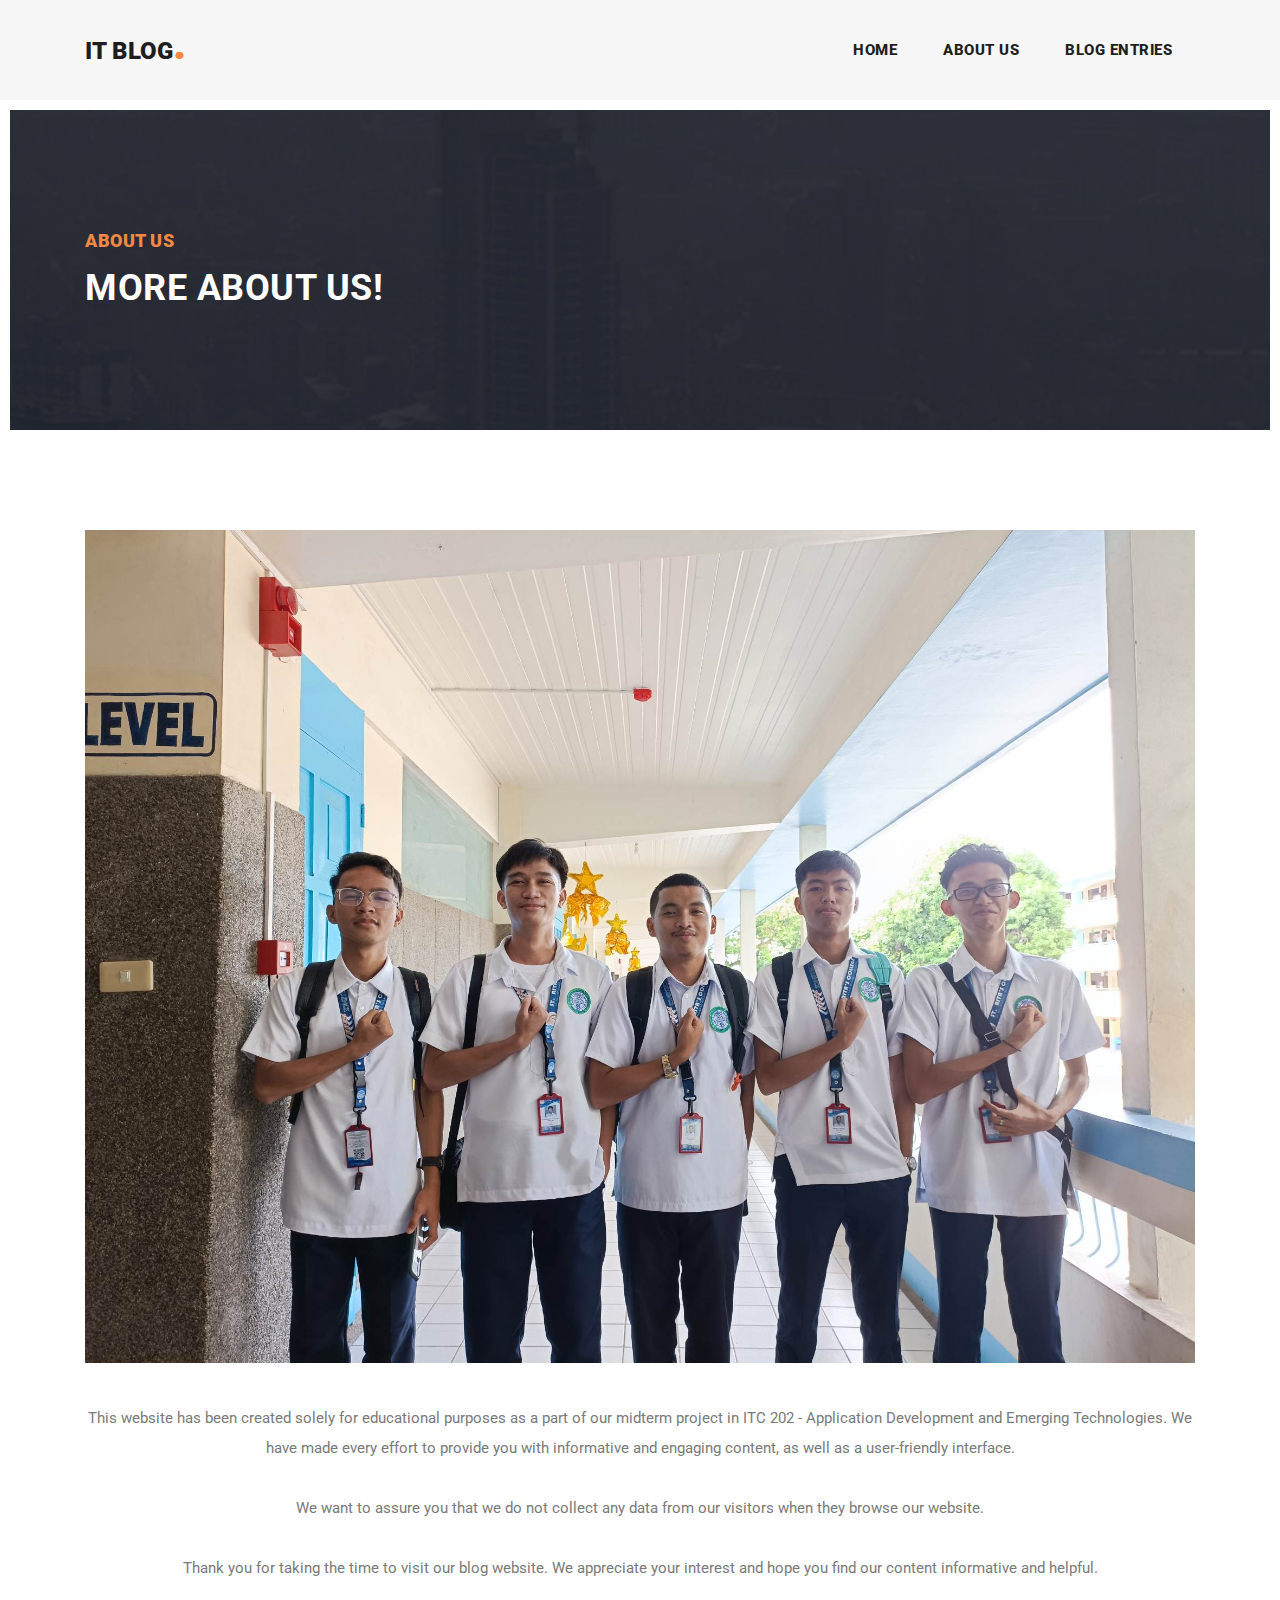
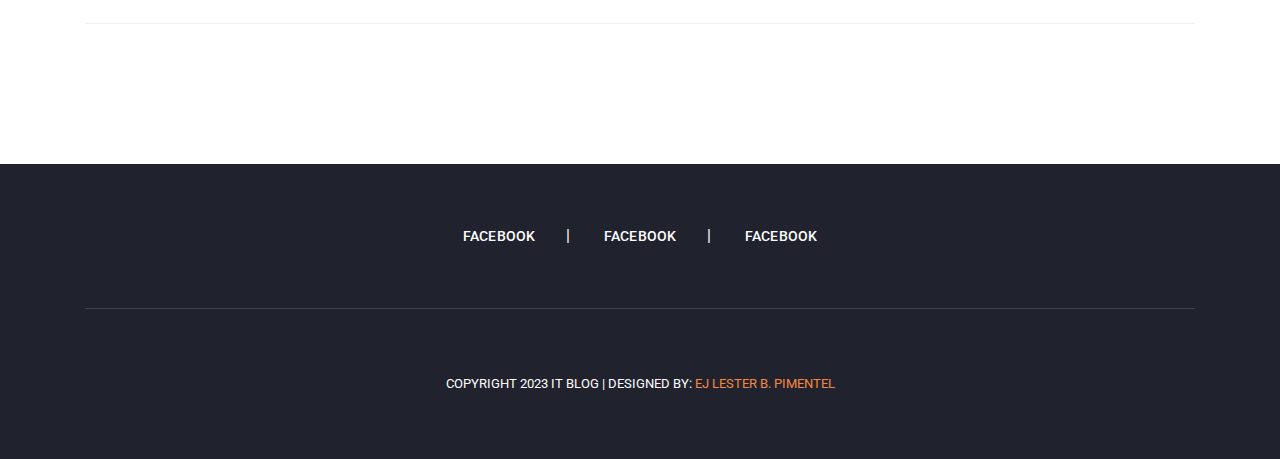
<file: about.html>
<!DOCTYPE html>
<html lang="en">

  <head>

    <meta charset="utf-8">
    <meta name="viewport" content="width=device-width, initial-scale=1, shrink-to-fit=no">
    <meta name="description" content="">
    <meta name="author" content="TemplateMo">
    <link href="https://fonts.googleapis.com/css?family=Roboto:100,100i,300,300i,400,400i,500,500i,700,700i,900,900i&display=swap" rel="stylesheet">
    <link rel="icon" type="image/x-icon" href="assets/images/web-icon.png">

    <title>ITC 202 - Website Blog</title>

    <!-- Bootstrap core CSS -->
    <link href="vendor/bootstrap/css/bootstrap.min.css" rel="stylesheet">


    <!-- Additional CSS Files -->
    <link rel="stylesheet" href="assets/css/fontawesome.css">
    <link rel="stylesheet" href="assets/css/templatemo-stand-blog.css">
    <link rel="stylesheet" href="assets/css/owl.css">
<!--

TemplateMo 551 Stand Blog

https://templatemo.com/tm-551-stand-blog

-->
  </head>

  <body>

    <!-- ***** Preloader Start ***** -->
    <div id="preloader">
        <div class="jumper">
            <div></div>
            <div></div>
            <div></div>
        </div>
    </div>  
    <!-- ***** Preloader End ***** -->

    <!-- Header -->
    <header class="">
      <nav class="navbar navbar-expand-lg">
        <div class="container">
          <a class="navbar-brand" href="index.html"><h2>IT Blog<em>.</em></h2></a>
          <button class="navbar-toggler" type="button" data-toggle="collapse" data-target="#navbarResponsive" aria-controls="navbarResponsive" aria-expanded="false" aria-label="Toggle navigation">
            <span class="navbar-toggler-icon"></span>
          </button>
          <div class="collapse navbar-collapse" id="navbarResponsive">
            <ul class="navbar-nav ml-auto">
              <li class="nav-item">
                <a class="nav-link" href="index.html">Home
                  <span class="sr-only">(current)</span>
                </a>
              </li> 
              <li class="nav-item">
                <a class="nav-link" href="about.html">About Us</a>
              </li>
              <li class="nav-item">
                <a class="nav-link" href="blog.html">Blog Entries</a>
              </li>
              
              </li>
            </ul>
          </div>
        </div>
      </nav>
    </header>

    <!-- Page Content -->
    <!-- Banner Starts Here -->
    <div class="heading-page header-text">
      <section class="page-heading">
        <div class="container">
          <div class="row">
            <div class="col-lg-12">
              <div class="text-content">
                <h4>about us</h4>
                <h2>more about us!</h2>
              </div>
            </div>
          </div>
        </div>
      </section>
    </div>
    
    <!-- Banner Ends Here -->


    <section class="about-us">
      <div class="container">
      	
        <div class="row">
          <div class="col-lg-12">
            <img src="assets/images/about-bg.jpg" alt="">
            <p>This website has been created solely for educational purposes as a part of our midterm project in ITC 202 - Application Development and Emerging Technologies. We have made every effort to provide you with informative and engaging content, as well as a user-friendly interface.<br><br>We want to assure you that we do not collect any data from our visitors when they browse our website.<br><br>Thank you for taking the time to visit our blog website. We appreciate your interest and hope you find our content informative and helpful.</p>
          </div>
        </div>
      </div>
    </section>

    
    <footer>
      <div class="container">
        <div class="row">
          <div class="col-lg-12">
            <ul class="social-icons">
              <li><a href="https://www.facebook.com/ejx.crtv/">Facebook</a></li>
              <li><a href="https://www.facebook.com/ejx.crtv/">Facebook</a></li>
              <li><a href="https://www.facebook.com/ejx.crtv/">Facebook</a></li>
              
            </ul>
          </div>
          <div class="col-lg-12">
            <div class="copyright-text">
              <p>Copyright 2023 IT Blog
                    
                 | Designed by: <a rel="nofollow" href="https://www.facebook.com/ejx.crtv/" target="_parent">EJ Lester B. Pimentel</a></p>
            </div>
          </div>
        </div>
      </div>
    </footer>

    <!-- Bootstrap core JavaScript -->
    <script src="vendor/jquery/jquery.min.js"></script>
    <script src="vendor/bootstrap/js/bootstrap.bundle.min.js"></script>

    <!-- Additional Scripts -->
    <script src="assets/js/custom.js"></script>
    <script src="assets/js/owl.js"></script>
    <script src="assets/js/slick.js"></script>
    <script src="assets/js/isotope.js"></script>
    <script src="assets/js/accordions.js"></script>

    <script language = "text/Javascript"> 
      cleared[0] = cleared[1] = cleared[2] = 0; //set a cleared flag for each field
      function clearField(t){                   //declaring the array outside of the
      if(! cleared[t.id]){                      // function makes it static and global
          cleared[t.id] = 1;  // you could use true and false, but that's more typing
          t.value='';         // with more chance of typos
          t.style.color='#fff';
          }
      }
    </script>

  </body>
</html>
</file>
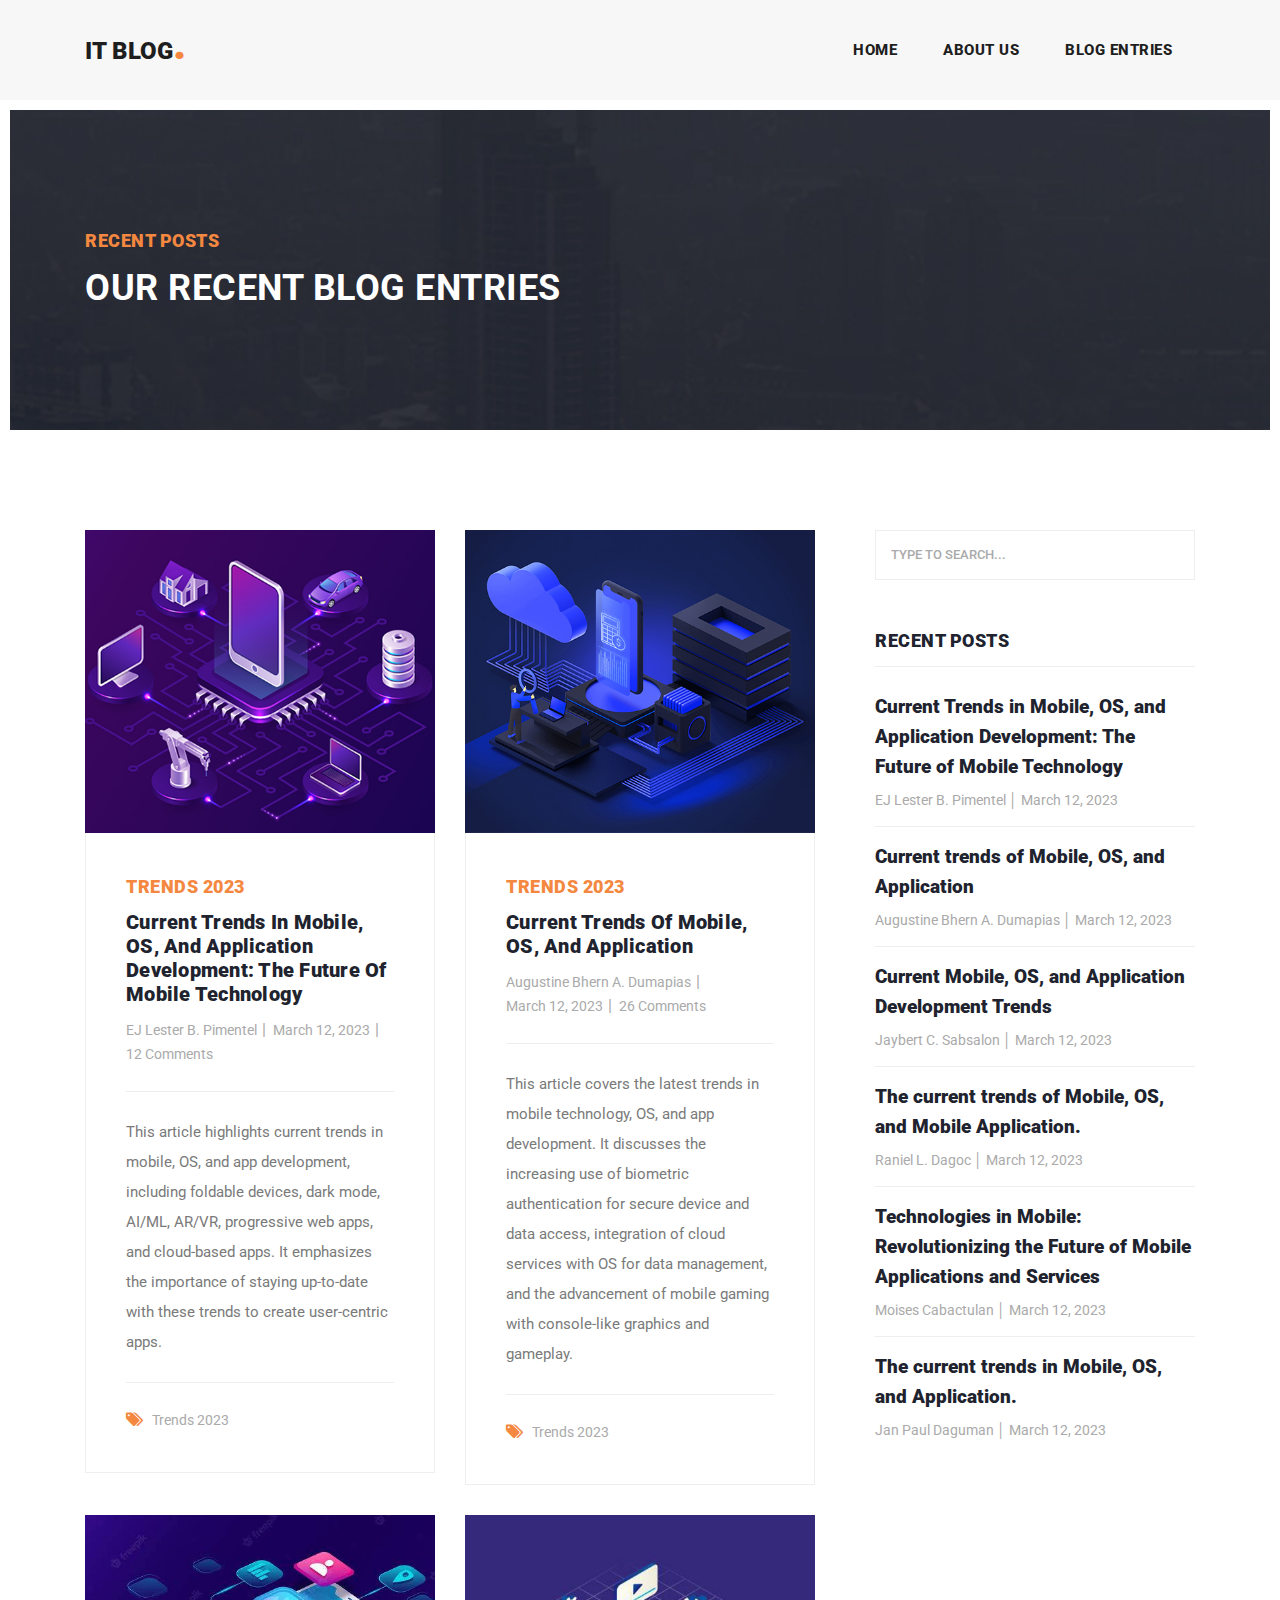
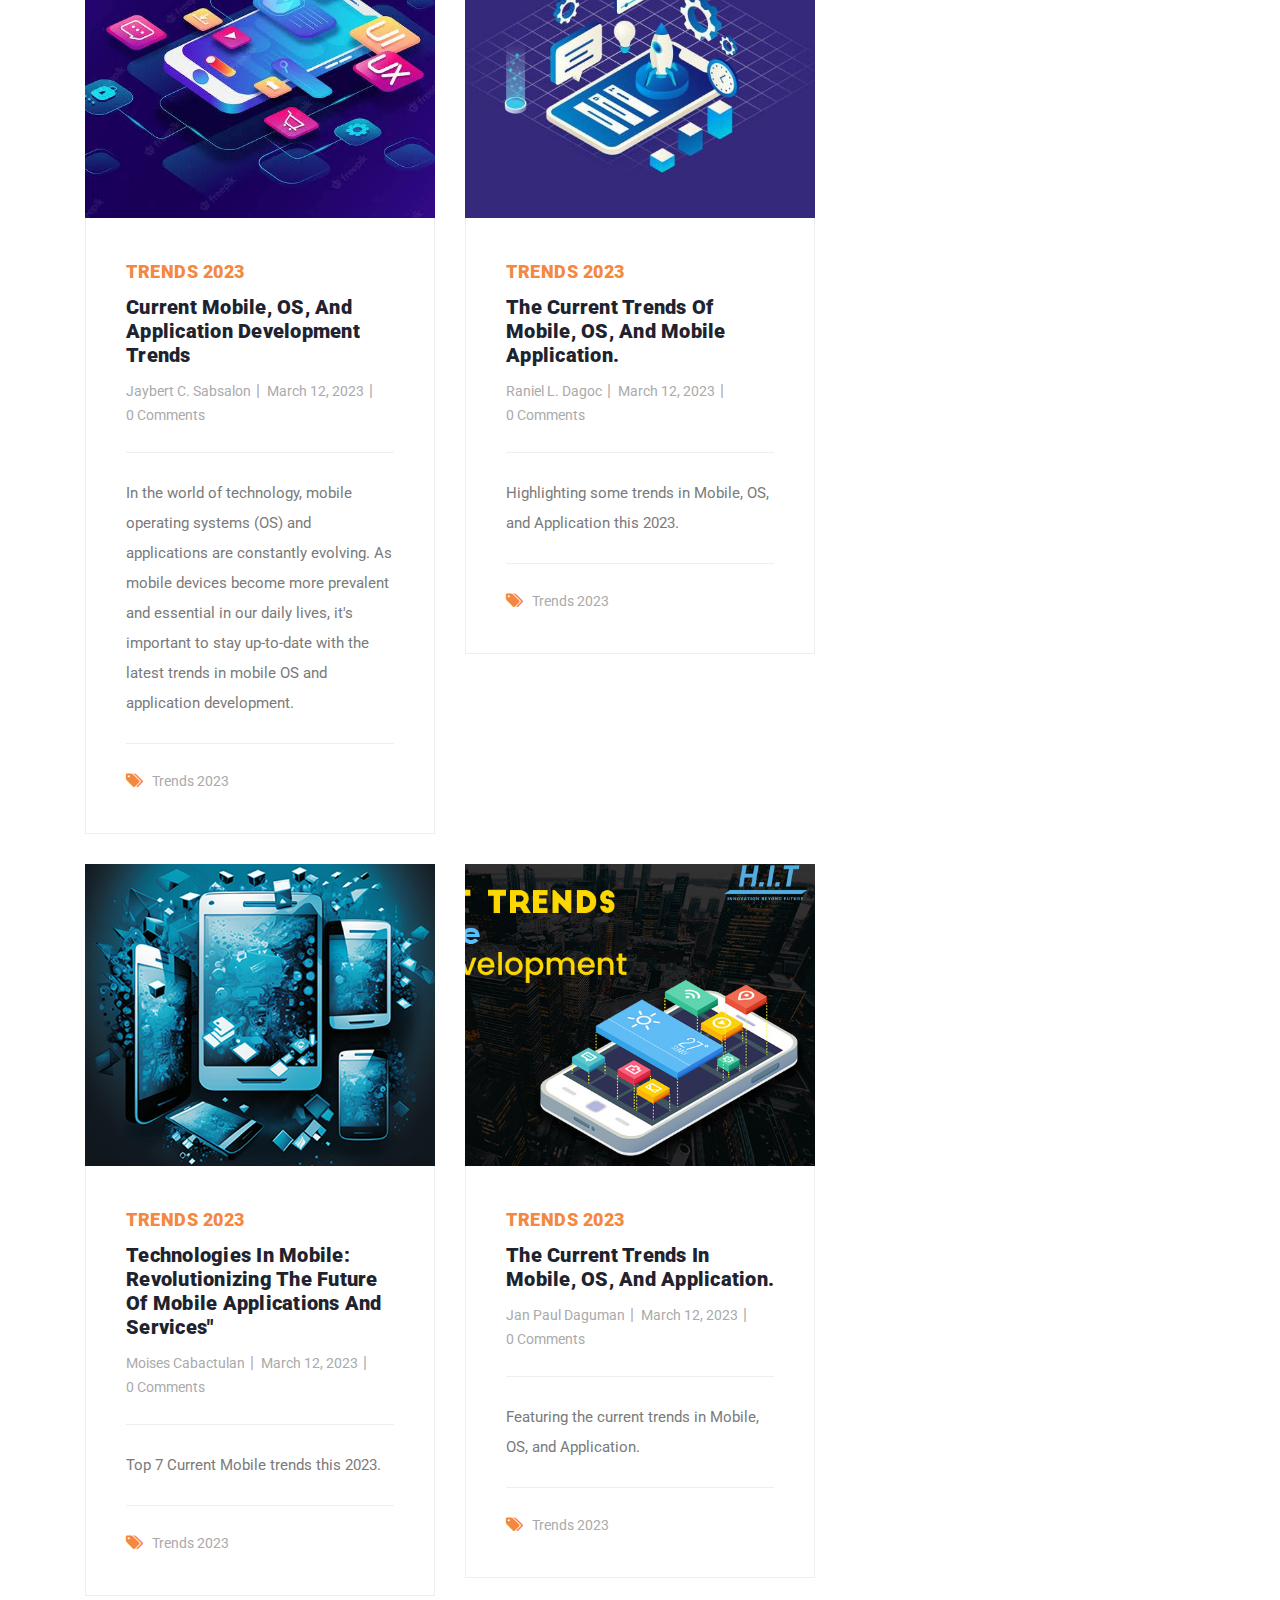
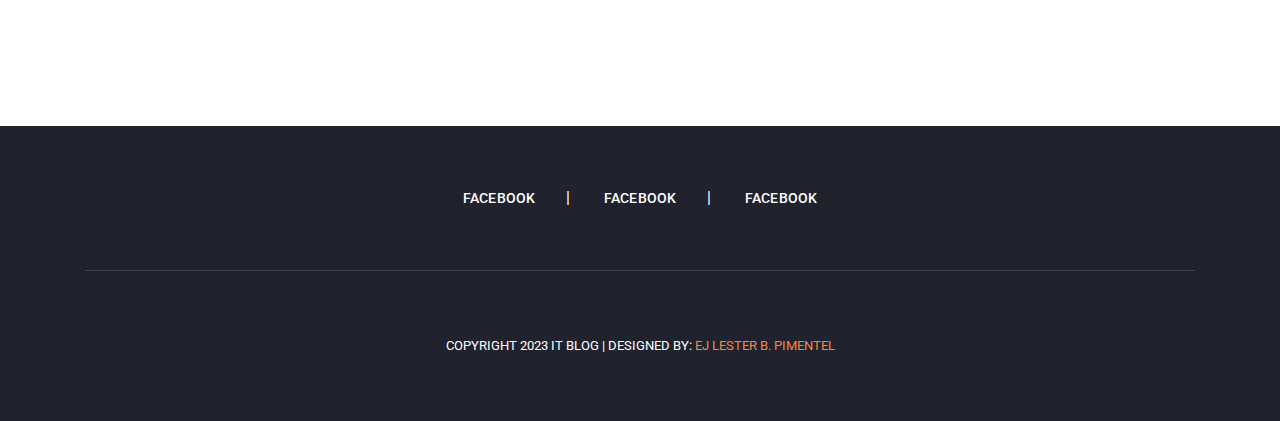
<file: blog.html>
<!DOCTYPE html>
<html lang="en">

  <head>

    <meta charset="utf-8">
    <meta name="viewport" content="width=device-width, initial-scale=1, shrink-to-fit=no">
    <meta name="description" content="">
    <meta name="author" content="">
    <link href="https://fonts.googleapis.com/css?family=Roboto:100,100i,300,300i,400,400i,500,500i,700,700i,900,900i&display=swap" rel="stylesheet">
    <link rel="icon" type="image/x-icon" href="assets/images/web-icon.png">

    <title>ITC 202 - Blog Entries</title>

    <!-- Bootstrap core CSS -->
    <link href="vendor/bootstrap/css/bootstrap.min.css" rel="stylesheet">


    <!-- Additional CSS Files -->
    <link rel="stylesheet" href="assets/css/fontawesome.css">
    <link rel="stylesheet" href="assets/css/templatemo-stand-blog.css">
    <link rel="stylesheet" href="assets/css/owl.css">
<!--

TemplateMo 551 Stand Blog

https://templatemo.com/tm-551-stand-blog

-->
  </head>

  <body>

    <!-- ***** Preloader Start ***** -->
    <div id="preloader">
        <div class="jumper">
            <div></div>
            <div></div>
            <div></div>
        </div>
    </div>  
    <!-- ***** Preloader End ***** -->

    <!-- Header -->
    <header class="">
      <nav class="navbar navbar-expand-lg">
        <div class="container">
          <a class="navbar-brand" href="index.html"><h2>IT Blog<em>.</em></h2></a>
          <button class="navbar-toggler" type="button" data-toggle="collapse" data-target="#navbarResponsive" aria-controls="navbarResponsive" aria-expanded="false" aria-label="Toggle navigation">
            <span class="navbar-toggler-icon"></span>
          </button>
          <div class="collapse navbar-collapse" id="navbarResponsive">
            <ul class="navbar-nav ml-auto">
              <li class="nav-item">
                <a class="nav-link" href="index.html">Home
                  <span class="sr-only">(current)</span>
                </a>
              </li> 
              <li class="nav-item">
                <a class="nav-link" href="about.html">About Us</a>
              </li>
              <li class="nav-item">
                <a class="nav-link" href="blog.html">Blog Entries</a>
              </li>
              
              </li>
            </ul>
          </div>
        </div>
      </nav>
    </header>

    <!-- Page Content -->
    <!-- Banner Starts Here -->
    <div class="heading-page header-text">
      <section class="page-heading">
        <div class="container">
          <div class="row">
            <div class="col-lg-12">
              <div class="text-content">
                <h4>Recent Posts</h4>
                <h2>Our Recent Blog Entries</h2>
              </div>
            </div>
          </div>
        </div>
      </section>
    </div>
    
    <!-- Banner Ends Here -->

    


    <section class="blog-posts grid-system">
      <div class="container">
        <div class="row">
          <div class="col-lg-8">
            <div class="all-blog-posts">
              <div class="row">
                <div class="col-lg-6">
                  <div class="blog-post">
                    <div class="blog-thumb">
                      <img src="assets/images/sample.jpg" alt="">
                    </div>
                    <div class="down-content">
                      <span>Trends 2023</span>
                      <a href="post-details.html"><h4>Current Trends in Mobile, OS, and Application Development: The Future of Mobile Technology</h4></a>
                      <ul class="post-info">
                        <li><a href="https://www.facebook.com/ejx.crtv">EJ Lester B. Pimentel</a></li>
                        <li><a href="#">March 12, 2023</a></li>
                        <li><a href="#">12 Comments</a></li>
                      </ul>
                      <p>This article highlights current trends in mobile, OS, and app development, including foldable devices, dark mode, AI/ML, AR/VR, progressive web apps, and cloud-based apps. It emphasizes the importance of staying up-to-date with these trends to create user-centric apps.</p>
                      <div class="post-options">
                        <div class="row">
                          <div class="col-lg-12">
                            <ul class="post-tags">
                              <li><i class="fa fa-tags"></i></li>
                              <li><a href="#">Trends 2023</a></li>
                              
                            </ul>
                          </div>
                        </div>
                      </div>
                    </div>
                  </div>
                </div>
                <div class="col-lg-6">
                  <div class="blog-post">
                    <div class="blog-thumb">
                      <img src="assets/images/bhern.jpg" alt="">
                    </div>
                    <div class="down-content">
                      <span>Trends 2023</span>
                      <a href="post-details2.html"><h4>Current trends of Mobile, OS, and Application</h4></a>
                      <ul class="post-info">
                        <li><a href="https://www.facebook.com/profile.php?id=100011231226513">Augustine Bhern A. Dumapias</a></li>
                        <li><a href="#">March 12, 2023</a></li>
                        <li><a href="#">26 Comments</a></li>
                      </ul>
                      <p>This article covers the latest trends in mobile technology, OS, and app development. It discusses the increasing use of biometric authentication for secure device and data access, integration of cloud services with OS for data management, and the advancement of mobile gaming with console-like graphics and gameplay.</p>
                      <div class="post-options">
                        <div class="row">
                          <div class="col-lg-12">
                            <ul class="post-tags">
                              <li><i class="fa fa-tags"></i></li>
                              <li><a href="#">Trends 2023</a></li>
                              
                            </ul>
                          </div>
                        </div>
                      </div>
                    </div>
                  </div>
                </div>
                <div class="col-lg-6">
                  <div class="blog-post">
                    <div class="blog-thumb">
                      <img src="assets/images/jb.jpg" alt="">
                    </div>
                    <div class="down-content">
                      <span>Trends 2023</span>
                      <a href="post-details.html"><h4>Current Mobile, OS, and Application Development Trends</h4></a>
                      <ul class="post-info">
                        <li><a href="https://www.facebook.com/jaybert.sabsalon.1">Jaybert C. Sabsalon</a></li>
                        <li><a href="#">March 12, 2023</a></li>
                        <li><a href="#">0 Comments</a></li>
                      </ul>
                      <p>In the world of technology, mobile operating systems (OS) and applications are constantly evolving. As mobile devices become more prevalent and essential in our daily lives, it's important to stay up-to-date with the latest trends in mobile OS and application development.</p>
                      <div class="post-options">
                        <div class="row">
                          <div class="col-lg-12">
                            <ul class="post-tags">
                              <li><i class="fa fa-tags"></i></li>
                              <li><a href="#">Trends 2023</a></li>
                              
                            </ul>
                          </div>
                        </div>
                      </div>
                    </div>
                  </div>
                </div>
                <div class="col-lg-6">
                  <div class="blog-post">
                    <div class="blog-thumb">
                      <img src="assets/images/ranix.jpg" alt="">
                    </div>
                    <div class="down-content">
                      <span>Trends 2023</span>
                      <a href="post-details.html"><h4>The current trends of Mobile, OS, and Mobile Application.</h4></a>
                      <ul class="post-info">
                        <li><a href="https://www.facebook.com/yatoro.yashi">Raniel L. Dagoc</a></li>
                        <li><a href="#">March 12, 2023</a></li>
                        <li><a href="#">0 Comments</a></li>
                      </ul>
                      <p>Highlighting some trends in Mobile, OS, and Application this 2023.</p>
                      <div class="post-options">
                        <div class="row">
                          <div class="col-lg-12">
                            <ul class="post-tags">
                              <li><i class="fa fa-tags"></i></li>
                              <li><a href="#">Trends 2023</a></li>
                              
                            </ul>
                          </div>
                        </div>
                      </div>
                    </div>
                  </div>
                </div>
                <div class="col-lg-6">
                  <div class="blog-post">
                    <div class="blog-thumb">
                      <img src="assets/images/moy.jpg" alt="">
                    </div>
                    <div class="down-content">
                      <span>Trends 2023</span>
                      <a href="post-details.html"><h4>Technologies in Mobile: Revolutionizing the Future of Mobile Applications and Services"</h4></a>
                      <ul class="post-info">
                        <li><a href="https://www.facebook.com/qp666qp">Moises Cabactulan</a></li>
                        <li><a href="#">March 12, 2023</a></li>
                        <li><a href="#">0 Comments</a></li>
                      </ul>
                      <p>Top 7 Current Mobile trends this 2023.</p>
                      <div class="post-options">
                        <div class="row">
                          <div class="col-lg-12">
                            <ul class="post-tags">
                              <li><i class="fa fa-tags"></i></li>
                              <li><a href="#">Trends 2023</a></li>
                              
                            </ul>
                          </div>
                        </div>
                      </div>
                    </div>
                  </div>
                </div>
                <div class="col-lg-6">
                  <div class="blog-post">
                    <div class="blog-thumb">
                      <img src="assets/images/jp.jpg" alt="">
                    </div>
                    <div class="down-content">
                      <span>Trends 2023</span>
                      <a href="post-details6.html"><h4>The current trends in Mobile, OS, and Application.</h4></a>
                      <ul class="post-info">
                        <li><a href="#">Jan Paul Daguman</a></li>
                        <li><a href="#">March 12, 2023</a></li>
                        <li><a href="#">0 Comments</a></li>
                      </ul>
                      <p>Featuring the current trends in Mobile, OS, and Application.</p>
                      <div class="post-options">
                        <div class="row">
                          <div class="col-lg-12">
                            <ul class="post-tags">
                              <li><i class="fa fa-tags"></i></li>
                              <li><a href="#">Trends 2023</a></li>
                              
                            </ul>
                          </div>
                        </div>
                      </div>
                    </div>
                  </div>
                </div>
                
              </div>
            </div>
          </div>
          <div class="col-lg-4">
            <div class="sidebar">
              <div class="row">
                <div class="col-lg-12">
                  <div class="sidebar-item search">
                    <form id="search_form" name="gs" method="GET" action="#">
                      <input type="text" name="q" class="searchText" placeholder="type to search..." autocomplete="on">
                    </form>
                  </div>
                </div>
                <div class="col-lg-12">
                  <div class="sidebar-item recent-posts">
                    <div class="sidebar-heading">
                      <h2>Recent Posts</h2>
                    </div>
                    <div class="content">
                      <ul>
                        <li><a href="post-details.html">
                          <h5>Current Trends in Mobile, OS, and Application Development: The Future of Mobile Technology</h5>
                          <span>EJ Lester B. Pimentel │ March 12, 2023</span>
                        </a></li>
                        <li><a href="post-details2.html">
                          <h5>Current trends of Mobile, OS, and Application</h5>
                          <span>Augustine Bhern A. Dumapias │ March 12, 2023</span>
                        </a></li>
                        <li><a href="post-details3.html">
                          <h5>Current Mobile, OS, and Application Development Trends</h5>
                          <span>Jaybert C. Sabsalon │ March 12, 2023</span>
                        </a></li>
                        <li><a href="post-details4.html">
                          <h5>The current trends of Mobile, OS, and Mobile Application.</h5>
                          <span>Raniel L. Dagoc │ March 12, 2023</span>
                        </a></li>
                        <li><a href="post-details5.html">
                          <h5>Technologies in Mobile: Revolutionizing the Future of Mobile Applications and Services</h5>
                          <span>Moises Cabactulan │ March 12, 2023</span>
                        </a></li>
                        <li><a href="post-details6.html">
                          <h5>The current trends in Mobile, OS, and Application. </h5>
                          <span>Jan Paul Daguman │ March 12, 2023</span>
                        </a></li>
                      </ul>
                    </div>
                  </div>
                </div>
              </div>
            </div>
          </div>
        </div>
      </div>
    </section>

    
    <footer>
      <div class="container">
        <div class="row">
          <div class="col-lg-12">
            <ul class="social-icons">
              <li><a href="https://www.facebook.com/ejx.crtv/">Facebook</a></li>
              <li><a href="https://www.facebook.com/ejx.crtv/">Facebook</a></li>
              <li><a href="https://www.facebook.com/ejx.crtv/">Facebook</a></li>
              
            </ul>
          </div>
          <div class="col-lg-12">
            <div class="copyright-text">
              <p>Copyright 2023 IT Blog
                    
                 | Designed by: <a rel="nofollow" href="https://www.facebook.com/ejx.crtv/" target="_parent">EJ Lester B. Pimentel</a></p>
            </div>
          </div>
        </div>
      </div>
    </footer>


    <!-- Bootstrap core JavaScript -->
    <script src="vendor/jquery/jquery.min.js"></script>
    <script src="vendor/bootstrap/js/bootstrap.bundle.min.js"></script>

    <!-- Additional Scripts -->
    <script src="assets/js/custom.js"></script>
    <script src="assets/js/owl.js"></script>
    <script src="assets/js/slick.js"></script>
    <script src="assets/js/isotope.js"></script>
    <script src="assets/js/accordions.js"></script>

    <script language = "text/Javascript"> 
      cleared[0] = cleared[1] = cleared[2] = 0; //set a cleared flag for each field
      function clearField(t){                   //declaring the array outside of the
      if(! cleared[t.id]){                      // function makes it static and global
          cleared[t.id] = 1;  // you could use true and false, but that's more typing
          t.value='';         // with more chance of typos
          t.style.color='#fff';
          }
      }
    </script>

  </body>
</html>
</file>
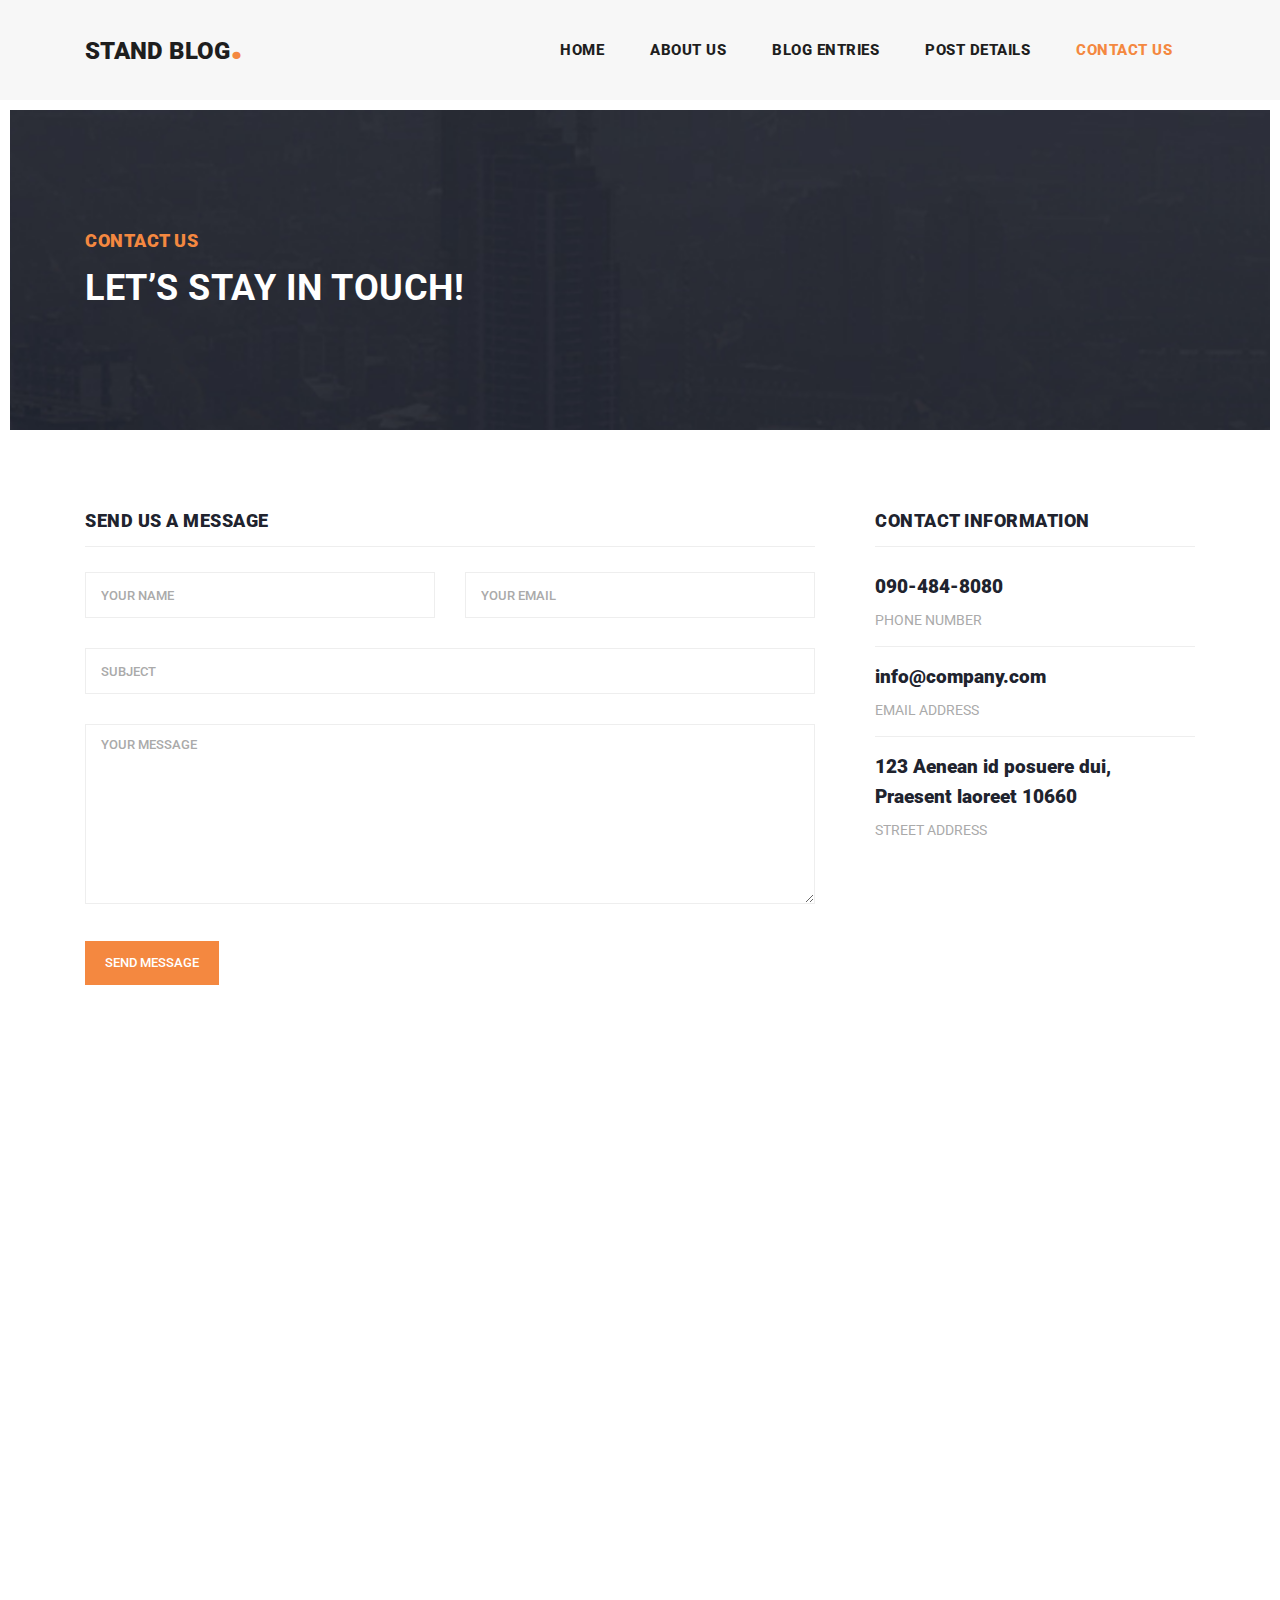
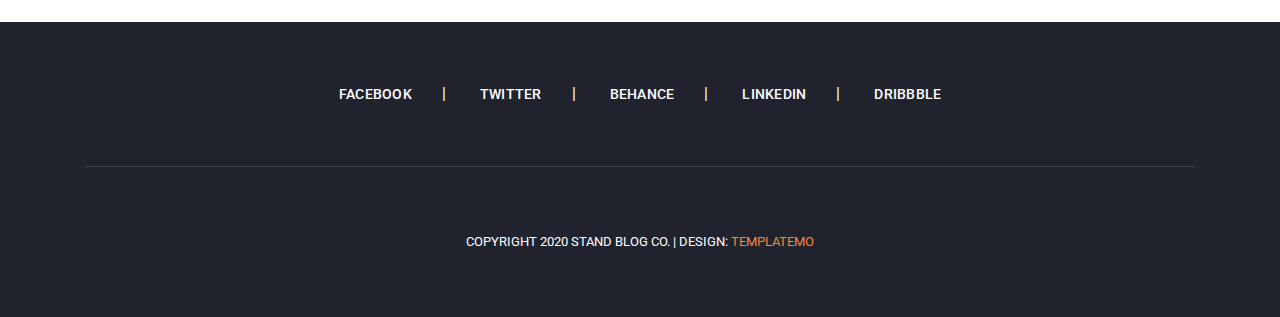
<file: contact.html>
<!DOCTYPE html>
<html lang="en">

  <head>

    <meta charset="utf-8">
    <meta name="viewport" content="width=device-width, initial-scale=1, shrink-to-fit=no">
    <meta name="description" content="">
    <meta name="author" content="">
    <link href="https://fonts.googleapis.com/css?family=Roboto:100,100i,300,300i,400,400i,500,500i,700,700i,900,900i&display=swap" rel="stylesheet">

    <title>Stand Blog - Contact Page</title>

    <!-- Bootstrap core CSS -->
    <link href="vendor/bootstrap/css/bootstrap.min.css" rel="stylesheet">


    <!-- Additional CSS Files -->
    <link rel="stylesheet" href="assets/css/fontawesome.css">
    <link rel="stylesheet" href="assets/css/templatemo-stand-blog.css">
    <link rel="stylesheet" href="assets/css/owl.css">
<!--

TemplateMo 551 Stand Blog

https://templatemo.com/tm-551-stand-blog

-->
  </head>

  <body>

    <!-- ***** Preloader Start ***** -->
    <div id="preloader">
        <div class="jumper">
            <div></div>
            <div></div>
            <div></div>
        </div>
    </div>  
    <!-- ***** Preloader End ***** -->

    <!-- Header -->
    <header class="">
      <nav class="navbar navbar-expand-lg">
        <div class="container">
          <a class="navbar-brand" href="index.html"><h2>Stand Blog<em>.</em></h2></a>
          <button class="navbar-toggler" type="button" data-toggle="collapse" data-target="#navbarResponsive" aria-controls="navbarResponsive" aria-expanded="false" aria-label="Toggle navigation">
            <span class="navbar-toggler-icon"></span>
          </button>
          <div class="collapse navbar-collapse" id="navbarResponsive">
            <ul class="navbar-nav ml-auto">
              <li class="nav-item">
                <a class="nav-link" href="index.html">Home
                  <span class="sr-only">(current)</span>
                </a>
              </li> 
              <li class="nav-item">
                <a class="nav-link" href="about.html">About Us</a>
              </li>
              <li class="nav-item">
                <a class="nav-link" href="blog.html">Blog Entries</a>
              </li>
              <li class="nav-item">
                <a class="nav-link" href="post-details.html">Post Details</a>
              </li>
              <li class="nav-item active">
                <a class="nav-link" href="contact.html">Contact Us</a>
              </li>
            </ul>
          </div>
        </div>
      </nav>
    </header>

    <!-- Page Content -->
    <!-- Banner Starts Here -->
    <div class="heading-page header-text">
      <section class="page-heading">
        <div class="container">
          <div class="row">
            <div class="col-lg-12">
              <div class="text-content">
                <h4>contact us</h4>
                <h2>let’s stay in touch!</h2>
              </div>
            </div>
          </div>
        </div>
      </section>
    </div>
    
    <!-- Banner Ends Here -->


    <section class="contact-us">
      <div class="container">
        <div class="row">
        
          <div class="col-lg-12">
            <div class="down-contact">
              <div class="row">
                <div class="col-lg-8">
                  <div class="sidebar-item contact-form">
                    <div class="sidebar-heading">
                      <h2>Send us a message</h2>
                    </div>
                    <div class="content">
                      <form id="contact" action="" method="post">
                        <div class="row">
                          <div class="col-md-6 col-sm-12">
                            <fieldset>
                              <input name="name" type="text" id="name" placeholder="Your name" required="">
                            </fieldset>
                          </div>
                          <div class="col-md-6 col-sm-12">
                            <fieldset>
                              <input name="email" type="text" id="email" placeholder="Your email" required="">
                            </fieldset>
                          </div>
                          <div class="col-md-12 col-sm-12">
                            <fieldset>
                              <input name="subject" type="text" id="subject" placeholder="Subject">
                            </fieldset>
                          </div>
                          <div class="col-lg-12">
                            <fieldset>
                              <textarea name="message" rows="6" id="message" placeholder="Your Message" required=""></textarea>
                            </fieldset>
                          </div>
                          <div class="col-lg-12">
                            <fieldset>
                              <button type="submit" id="form-submit" class="main-button">Send Message</button>
                            </fieldset>
                          </div>
                        </div>
                      </form>
                    </div>
                  </div>
                </div>
                <div class="col-lg-4">
                  <div class="sidebar-item contact-information">
                    <div class="sidebar-heading">
                      <h2>contact information</h2>
                    </div>
                    <div class="content">
                      <ul>
                        <li>
                          <h5>090-484-8080</h5>
                          <span>PHONE NUMBER</span>
                        </li>
                        <li>
                          <h5>info@company.com</h5>
                          <span>EMAIL ADDRESS</span>
                        </li>
                        <li>
                          <h5>123 Aenean id posuere dui, 
                          	<br>Praesent laoreet 10660</h5>
                          <span>STREET ADDRESS</span>
                        </li>
                      </ul>
                    </div>
                  </div>
                </div>
              </div>
            </div>
          </div>
          
          <div class="col-lg-12">
            <div id="map">
              <iframe src="https://maps.google.com/maps?q=Av.+L%C3%BAcio+Costa,+Rio+de+Janeiro+-+RJ,+Brazil&t=&z=13&ie=UTF8&iwloc=&output=embed" width="100%" height="450px" frameborder="0" style="border:0" allowfullscreen></iframe>
            </div>
          </div>
          
        </div>
      </div>
    </section>

    
    <footer>
      <div class="container">
        <div class="row">
          <div class="col-lg-12">
            <ul class="social-icons">
              <li><a href="#">Facebook</a></li>
              <li><a href="#">Twitter</a></li>
              <li><a href="#">Behance</a></li>
              <li><a href="#">Linkedin</a></li>
              <li><a href="#">Dribbble</a></li>
            </ul>
          </div>
          <div class="col-lg-12">
            <div class="copyright-text">
              <p>Copyright 2020 Stand Blog Co.
                    
                 | Design: <a rel="nofollow" href="https://templatemo.com" target="_parent">TemplateMo</a></p>
            </div>
          </div>
        </div>
      </div>
    </footer>

    <!-- Bootstrap core JavaScript -->
    <script src="vendor/jquery/jquery.min.js"></script>
    <script src="vendor/bootstrap/js/bootstrap.bundle.min.js"></script>

    <!-- Additional Scripts -->
    <script src="assets/js/custom.js"></script>
    <script src="assets/js/owl.js"></script>
    <script src="assets/js/slick.js"></script>
    <script src="assets/js/isotope.js"></script>
    <script src="assets/js/accordions.js"></script>

    <script language = "text/Javascript"> 
      cleared[0] = cleared[1] = cleared[2] = 0; //set a cleared flag for each field
      function clearField(t){                   //declaring the array outside of the
      if(! cleared[t.id]){                      // function makes it static and global
          cleared[t.id] = 1;  // you could use true and false, but that's more typing
          t.value='';         // with more chance of typos
          t.style.color='#fff';
          }
      }
    </script>

  </body>
</html>
</file>
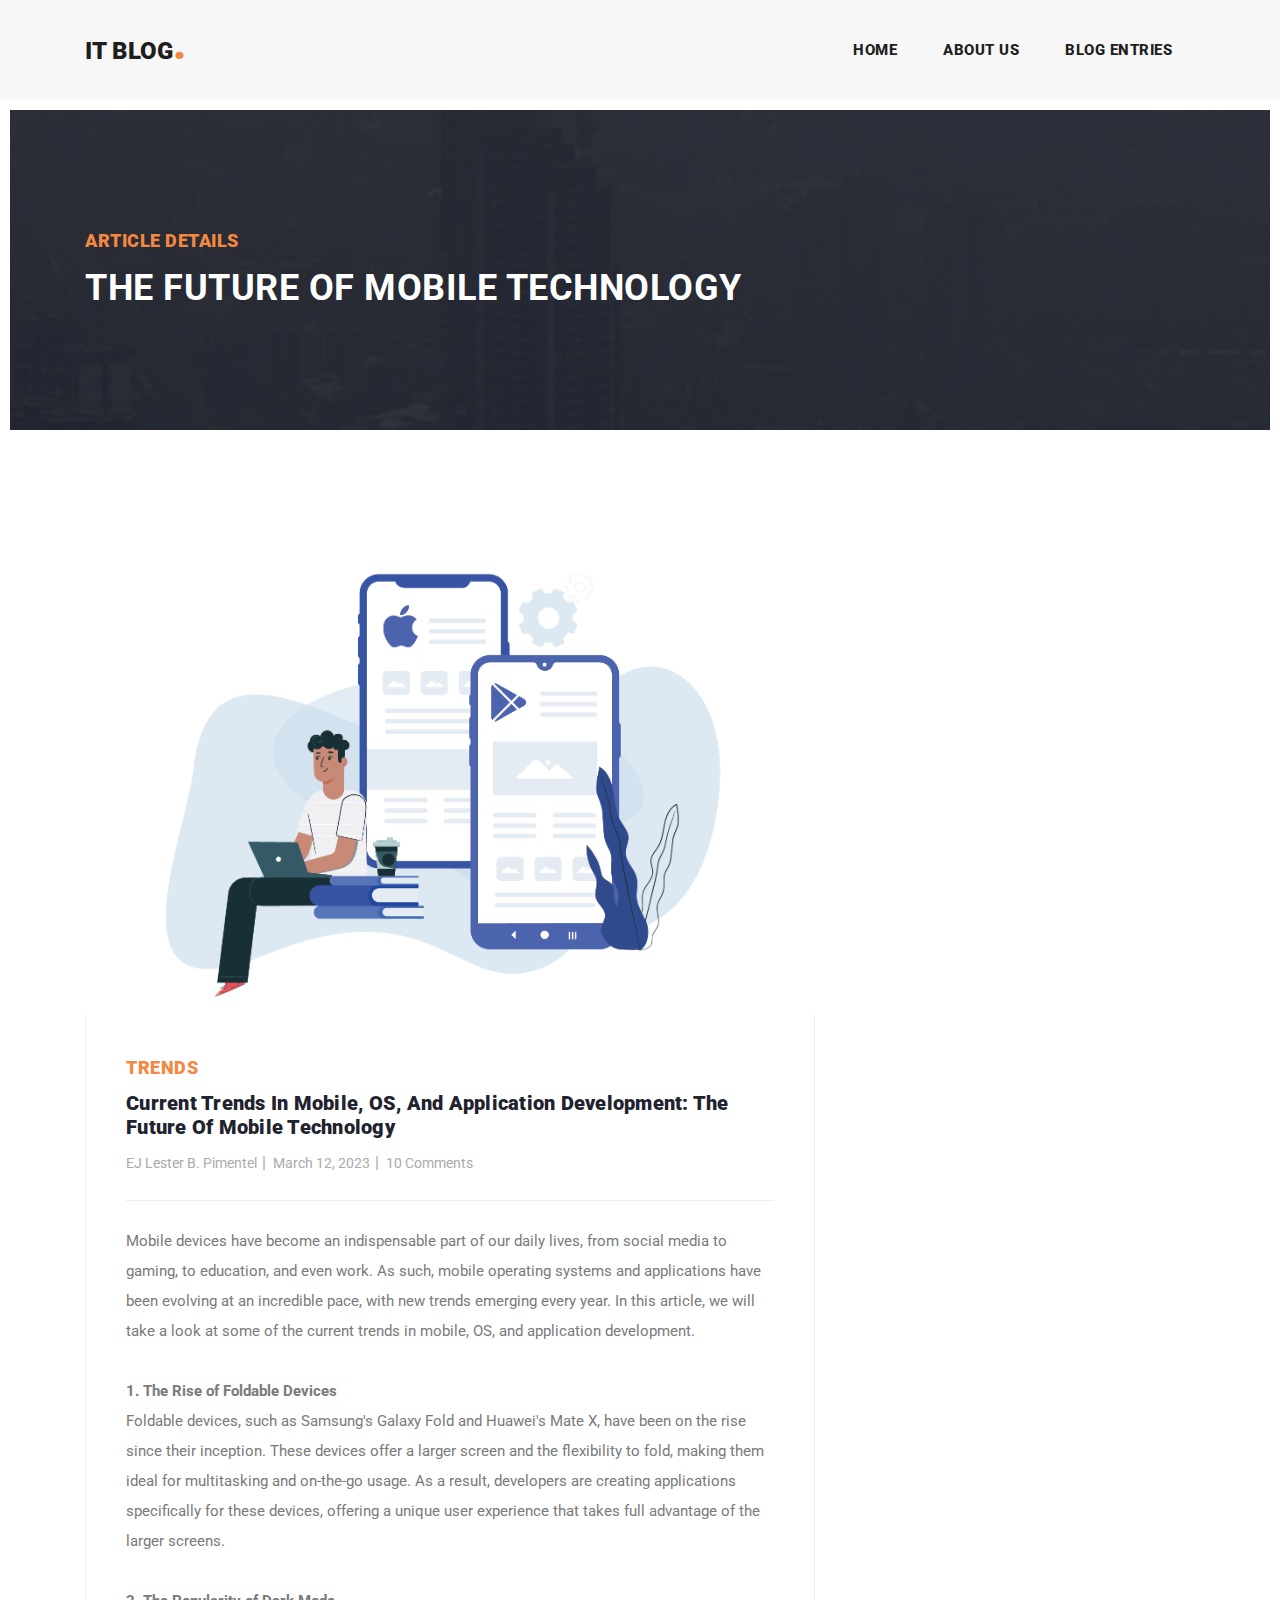
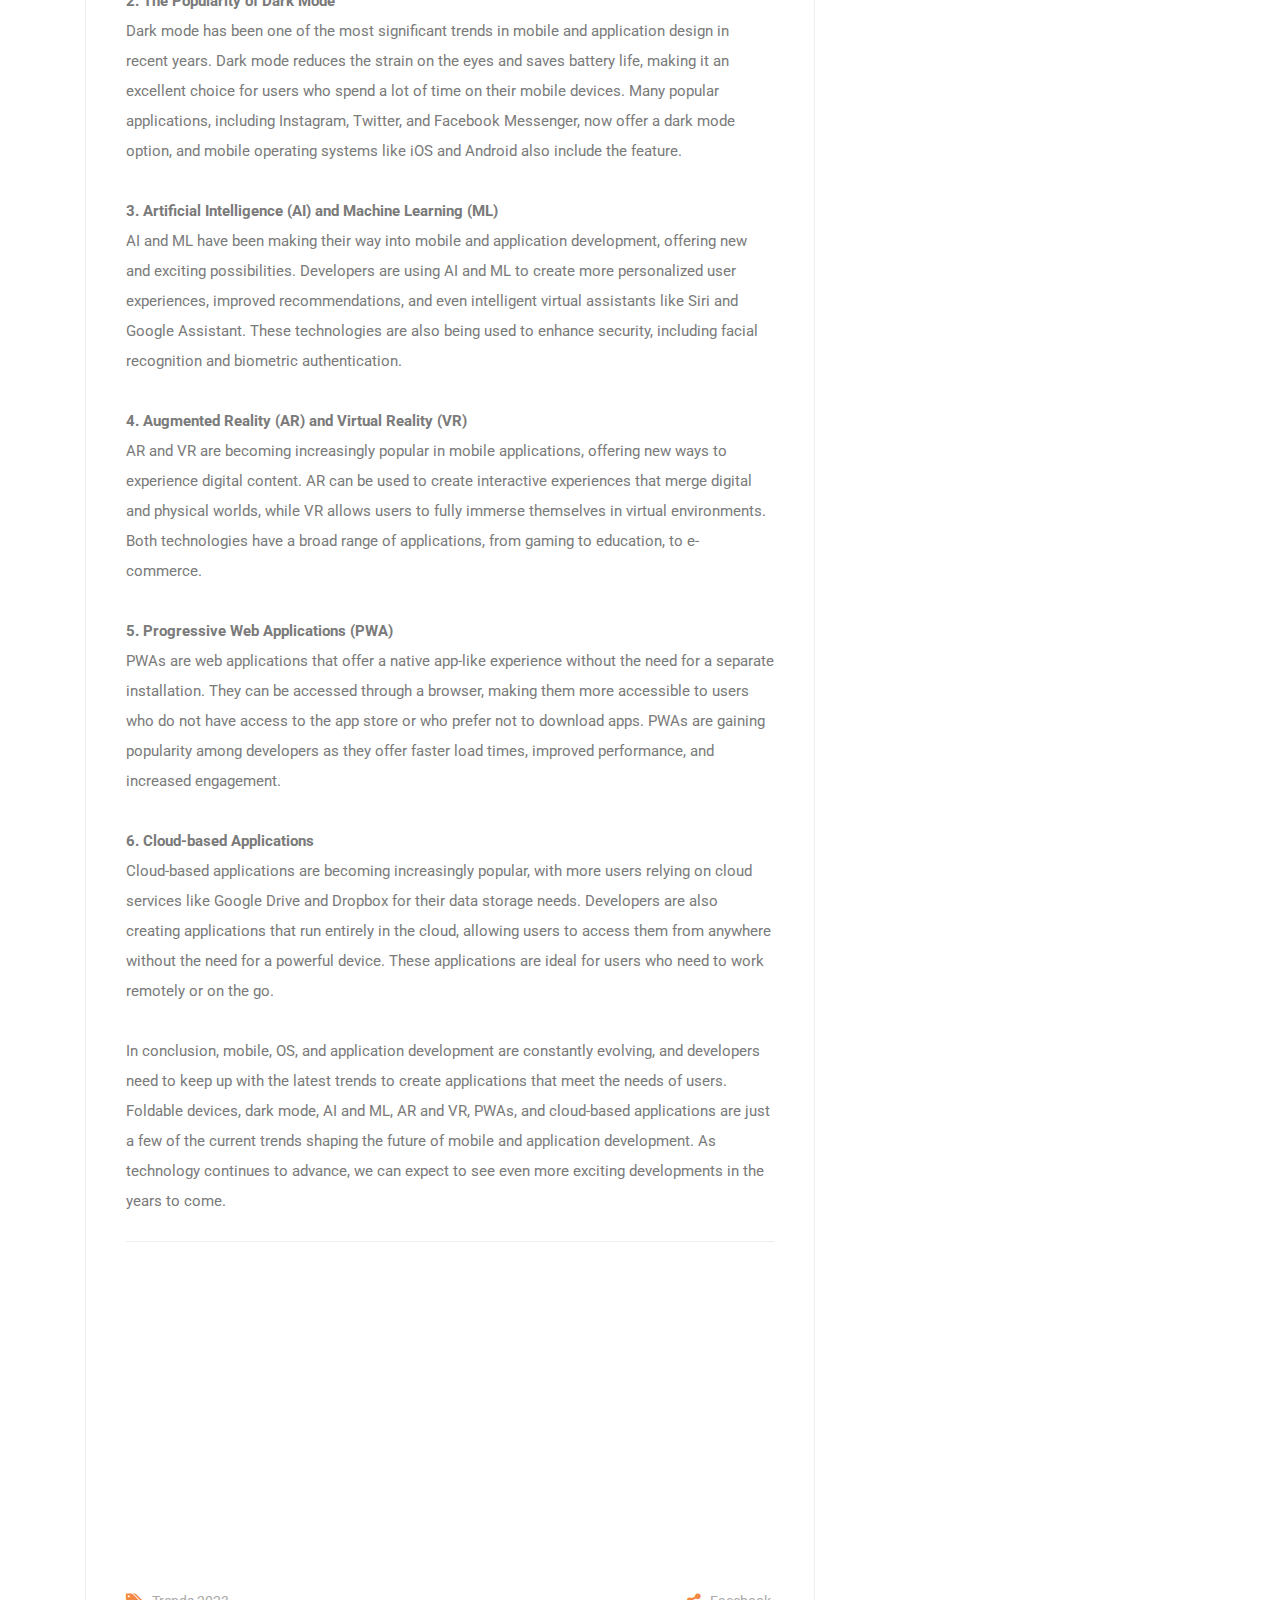
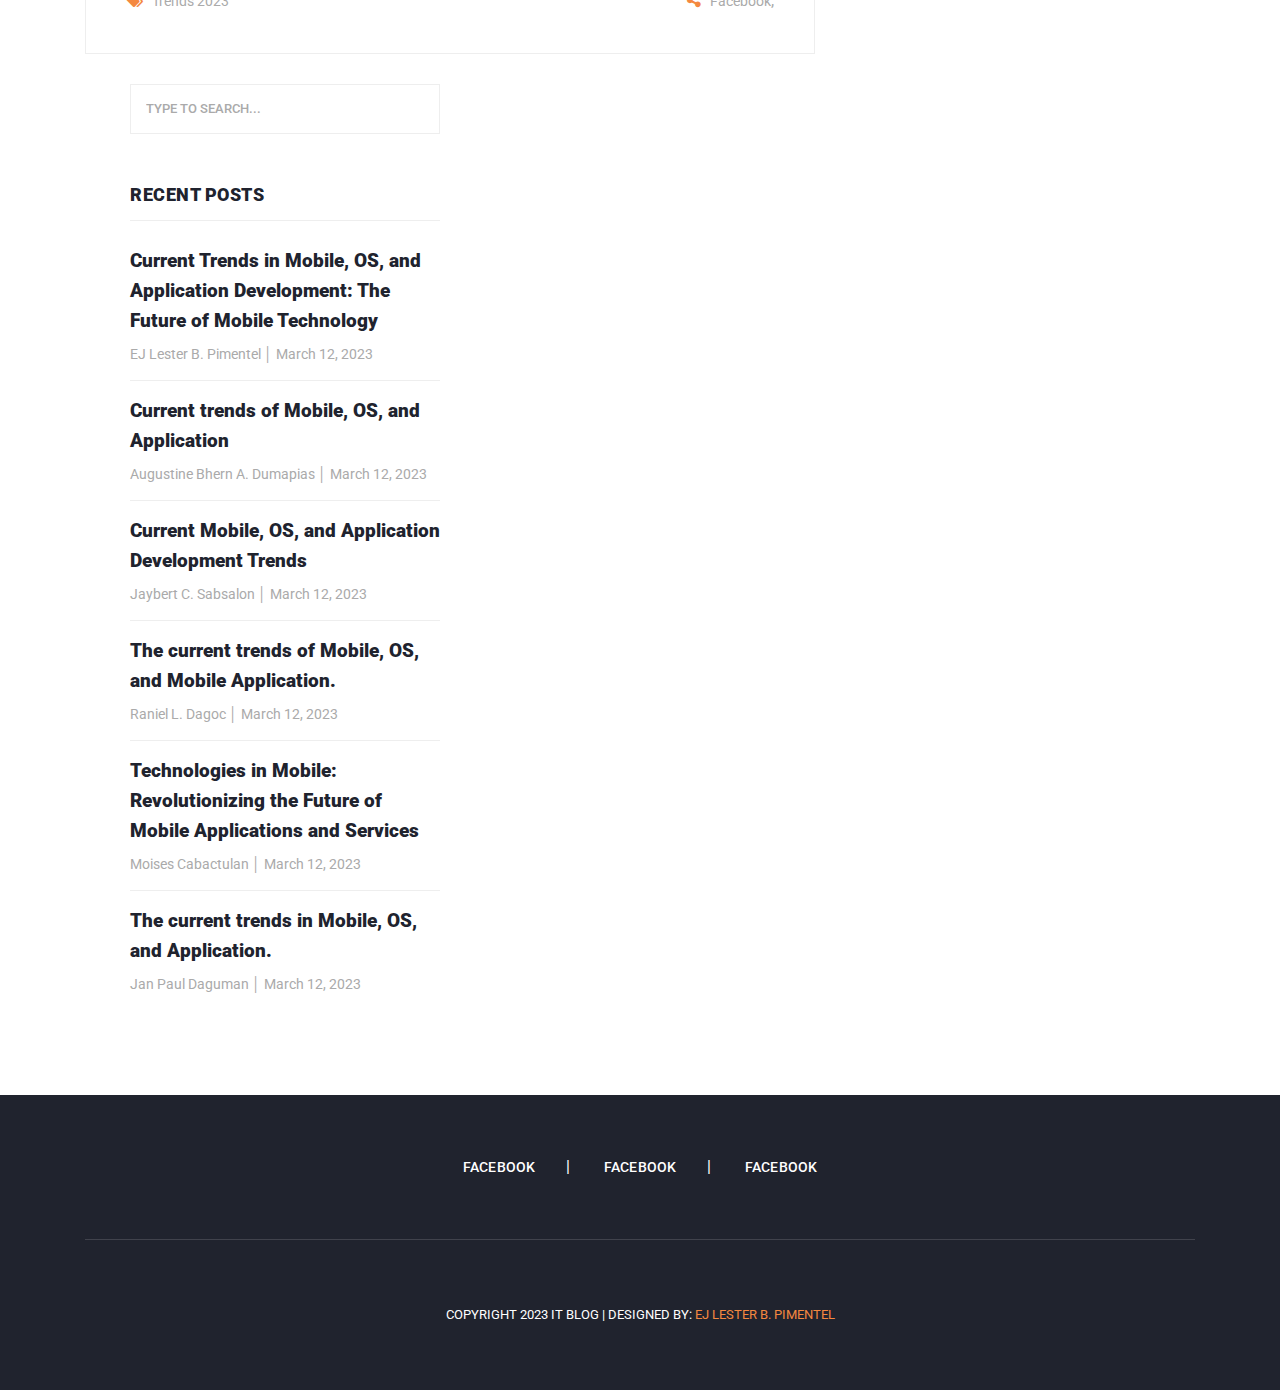
<file: post-details.html>
<!DOCTYPE html>
<html lang="en">

  <head>

    <meta charset="utf-8">
    <meta name="viewport" content="width=device-width, initial-scale=1, shrink-to-fit=no">
    <meta name="description" content="">
    <meta name="author" content="">
    <link href="https://fonts.googleapis.com/css?family=Roboto:100,100i,300,300i,400,400i,500,500i,700,700i,900,900i&display=swap" rel="stylesheet">
    <link rel="icon" type="image/x-icon" href="assets/images/web-icon.png">

    <title>ITC 202 - Website Blog - Post Details</title>

    <!-- Bootstrap core CSS -->
    <link href="vendor/bootstrap/css/bootstrap.min.css" rel="stylesheet">


    <!-- Additional CSS Files -->
    <link rel="stylesheet" href="assets/css/fontawesome.css">
    <link rel="stylesheet" href="assets/css/templatemo-stand-blog.css">
    <link rel="stylesheet" href="assets/css/owl.css">
<!--

TemplateMo 551 Stand Blog

https://templatemo.com/tm-551-stand-blog

-->
  </head>

  <body>

    <!-- ***** Preloader Start ***** -->
    <div id="preloader">
        <div class="jumper">
            <div></div>
            <div></div>
            <div></div>
        </div>
    </div>  
    <!-- ***** Preloader End ***** -->

    <!-- Header -->
    <header class="">
      <nav class="navbar navbar-expand-lg">
        <div class="container">
          <a class="navbar-brand" href="index.html"><h2>IT Blog<em>.</em></h2></a>
          <button class="navbar-toggler" type="button" data-toggle="collapse" data-target="#navbarResponsive" aria-controls="navbarResponsive" aria-expanded="false" aria-label="Toggle navigation">
            <span class="navbar-toggler-icon"></span>
          </button>
          <div class="collapse navbar-collapse" id="navbarResponsive">
            <ul class="navbar-nav ml-auto">
              <li class="nav-item">
                <a class="nav-link" href="index.html">Home
                  <span class="sr-only">(current)</span>
                </a>
              </li> 
              <li class="nav-item">
                <a class="nav-link" href="about.html">About Us</a>
              </li>
              <li class="nav-item">
                <a class="nav-link" href="blog.html">Blog Entries</a>
              </li>
              
              </li>
            </ul>
          </div>
        </div>
      </nav>
    </header>

    <!-- Page Content -->
    <!-- Banner Starts Here -->
    <div class="heading-page header-text">
      <section class="page-heading">
        <div class="container">
          <div class="row">
            <div class="col-lg-12">
              <div class="text-content">
                <h4>Article Details</h4>
                <h2>The Future of Mobile Technology</h2>
              </div>
            </div>
          </div>
        </div>
      </section>
    </div>
    
    <!-- Banner Ends Here -->

  


    <section class="blog-posts grid-system">
      <div class="container">
        <div class="row">
          <div class="col-lg-8">
            <div class="all-blog-posts">
              <div class="row">
                <div class="col-lg-12">
                  <div class="blog-post">
                    <div class="blog-thumb">
                      <img src="assets/images/ejaxx1.webp" alt="">
                    </div>
                    <div class="down-content">
                      <span>TRENDS</span>
                      <a href="post-details.html"><h4>Current Trends in Mobile, OS, and Application Development: The Future of Mobile Technology</h4></a>
                      <ul class="post-info">
                        <li><a href="https://www.facebook.com/ejx.crtv/">EJ Lester B. Pimentel</a></li>
                        <li><a href="#">March 12, 2023</a></li>
                        <li><a href="#">10 Comments</a></li>
                      </ul>
                      <p>Mobile devices have become an indispensable part of our daily lives, from social media to gaming, to education, and even work. As such, mobile operating systems and applications have been evolving at an incredible pace, with new trends emerging every year. In this article, we will take a look at some of the current trends in mobile, OS, and application development.
                      <br><br><b>1. The Rise of Foldable Devices</b>
                      <br>Foldable devices, such as Samsung's Galaxy Fold and Huawei's Mate X, have been on the rise since their inception. These devices offer a larger screen and the flexibility to fold, making them ideal for multitasking and on-the-go usage. As a result, developers are creating applications specifically for these devices, offering a unique user experience that takes full advantage of the larger screens.
                      <br><br><b>2. The Popularity of Dark Mode</b>
                      <br>Dark mode has been one of the most significant trends in mobile and application design in recent years. Dark mode reduces the strain on the eyes and saves battery life, making it an excellent choice for users who spend a lot of time on their mobile devices. Many popular applications, including Instagram, Twitter, and Facebook Messenger, now offer a dark mode option, and mobile operating systems like iOS and Android also include the feature.
                      <br><br><b>3. Artificial Intelligence (AI) and Machine Learning (ML)</b>
                      <br>AI and ML have been making their way into mobile and application development, offering new and exciting possibilities. Developers are using AI and ML to create more personalized user experiences, improved recommendations, and even intelligent virtual assistants like Siri and Google Assistant. These technologies are also being used to enhance security, including facial recognition and biometric authentication.
                      <br><br><b>4. Augmented Reality (AR) and Virtual Reality (VR)</b>
                      <br>AR and VR are becoming increasingly popular in mobile applications, offering new ways to experience digital content. AR can be used to create interactive experiences that merge digital and physical worlds, while VR allows users to fully immerse themselves in virtual environments. Both technologies have a broad range of applications, from gaming to education, to e-commerce.
                      <br><br><b>5. Progressive Web Applications (PWA)</b>
                      <br>PWAs are web applications that offer a native app-like experience without the need for a separate installation. They can be accessed through a browser, making them more accessible to users who do not have access to the app store or who prefer not to download apps. PWAs are gaining popularity among developers as they offer faster load times, improved performance, and increased engagement.
                      <br><br><b>6. Cloud-based Applications</b>
                      <br>Cloud-based applications are becoming increasingly popular, with more users relying on cloud services like Google Drive and Dropbox for their data storage needs. Developers are also creating applications that run entirely in the cloud, allowing users to access them from anywhere without the need for a powerful device. These applications are ideal for users who need to work remotely or on the go.
                      <br><br>In conclusion, mobile, OS, and application development are constantly evolving, and developers need to keep up with the latest trends to create applications that meet the needs of users. Foldable devices, dark mode, AI and ML, AR and VR, PWAs, and cloud-based applications are just a few of the current trends shaping the future of mobile and application development. As technology continues to advance, we can expect to see even more exciting developments in the years to come.</p>
                      <iframe width="630" height="315" src="https://www.youtube.com/embed/fMgirzwUwKY" title="YouTube video player" frameborder="0" allow="accelerometer; autoplay; clipboard-write; encrypted-media; gyroscope; picture-in-picture; web-share" allowfullscreen></iframe>
                        <div class="row">
                          <div class="col-6">
                            <ul class="post-tags">
                              <li><i class="fa fa-tags"></i></li>
                              <li><a href="#">Trends 2023</a></li>
                              
                            </ul>
                          </div>
                          <div class="col-6">
                            <ul class="post-share">
                              <li><i class="fa fa-share-alt"></i></li>
                              <li><a href="#">Facebook</a>,</li>
                              
                            </ul>
                          </div>
                        </div>
                      </div>
                    </div>
                  </div>
                </div>
                
              </div>
            </div>
          </div>
          <div class="col-lg-4">
            <div class="sidebar">
              <div class="row">
                <div class="col-lg-12">
                  <div class="sidebar-item search">
                    <form id="search_form" name="gs" method="GET" action="#">
                      <input type="text" name="q" class="searchText" placeholder="type to search..." autocomplete="on">
                    </form>
                  </div>
                </div>
                <div class="col-lg-12">
                  <div class="sidebar-item recent-posts">
                    <div class="sidebar-heading">
                      <h2>Recent Posts</h2>
                    </div>
                    <div class="content">
                      <ul>
                        <li><a href="post-details.html">
                          <h5>Current Trends in Mobile, OS, and Application Development: The Future of Mobile Technology</h5>
                          <span>EJ Lester B. Pimentel │ March 12, 2023</span>
                        </a></li>
                        <li><a href="post-details2.html">
                          <h5>Current trends of Mobile, OS, and Application</h5>
                          <span>Augustine Bhern A. Dumapias │ March 12, 2023</span>
                        </a></li>
                        <li><a href="post-details3.html">
                          <h5>Current Mobile, OS, and Application Development Trends</h5>
                          <span>Jaybert C. Sabsalon │ March 12, 2023</span>
                        </a></li>
                        <li><a href="post-details4.html">
                          <h5>The current trends of Mobile, OS, and Mobile Application.</h5>
                          <span>Raniel L. Dagoc │ March 12, 2023</span>
                        </a></li>
                        <li><a href="post-details5.html">
                          <h5>Technologies in Mobile: Revolutionizing the Future of Mobile Applications and Services</h5>
                          <span>Moises Cabactulan │ March 12, 2023</span>
                        </a></li>
                        <li><a href="post-details6.html">
                          <h5>The current trends in Mobile, OS, and Application. </h5>
                          <span>Jan Paul Daguman │ March 12, 2023</span>
                        </a></li>
                      </ul>
                    </div>
                  </div>
                </div>
              </div>
            </div>
          </div>
        </div>
      </div>
    </section>

    
    <footer>
      <div class="container">
        <div class="row">
          <div class="col-lg-12">
            <ul class="social-icons">
              <li><a href="https://www.facebook.com/ejx.crtv/">Facebook</a></li>
              <li><a href="https://www.facebook.com/ejx.crtv/">Facebook</a></li>
              <li><a href="https://www.facebook.com/ejx.crtv/">Facebook</a></li>
              
            </ul>
          </div>
          <div class="col-lg-12">
            <div class="copyright-text">
              <p>Copyright 2023 IT Blog
                    
                 | Designed by: <a rel="nofollow" href="https://www.facebook.com/ejx.crtv/" target="_parent">EJ Lester B. Pimentel</a></p>
            </div>
          </div>
        </div>
      </div>
    </footer>


    <!-- Bootstrap core JavaScript -->
    <script src="vendor/jquery/jquery.min.js"></script>
    <script src="vendor/bootstrap/js/bootstrap.bundle.min.js"></script>


    <!-- Additional Scripts -->
    <script src="assets/js/custom.js"></script>
    <script src="assets/js/owl.js"></script>
    <script src="assets/js/slick.js"></script>
    <script src="assets/js/isotope.js"></script>
    <script src="assets/js/accordions.js"></script>


    <script language = "text/Javascript"> 
      cleared[0] = cleared[1] = cleared[2] = 0; //set a cleared flag for each field
      function clearField(t){                   //declaring the array outside of the
      if(! cleared[t.id]){                      // function makes it static and global
          cleared[t.id] = 1;  // you could use true and false, but that's more typing
          t.value='';         // with more chance of typos
          t.style.color='#fff';
          }
      }
    </script>


  </body>

</html>
</file>
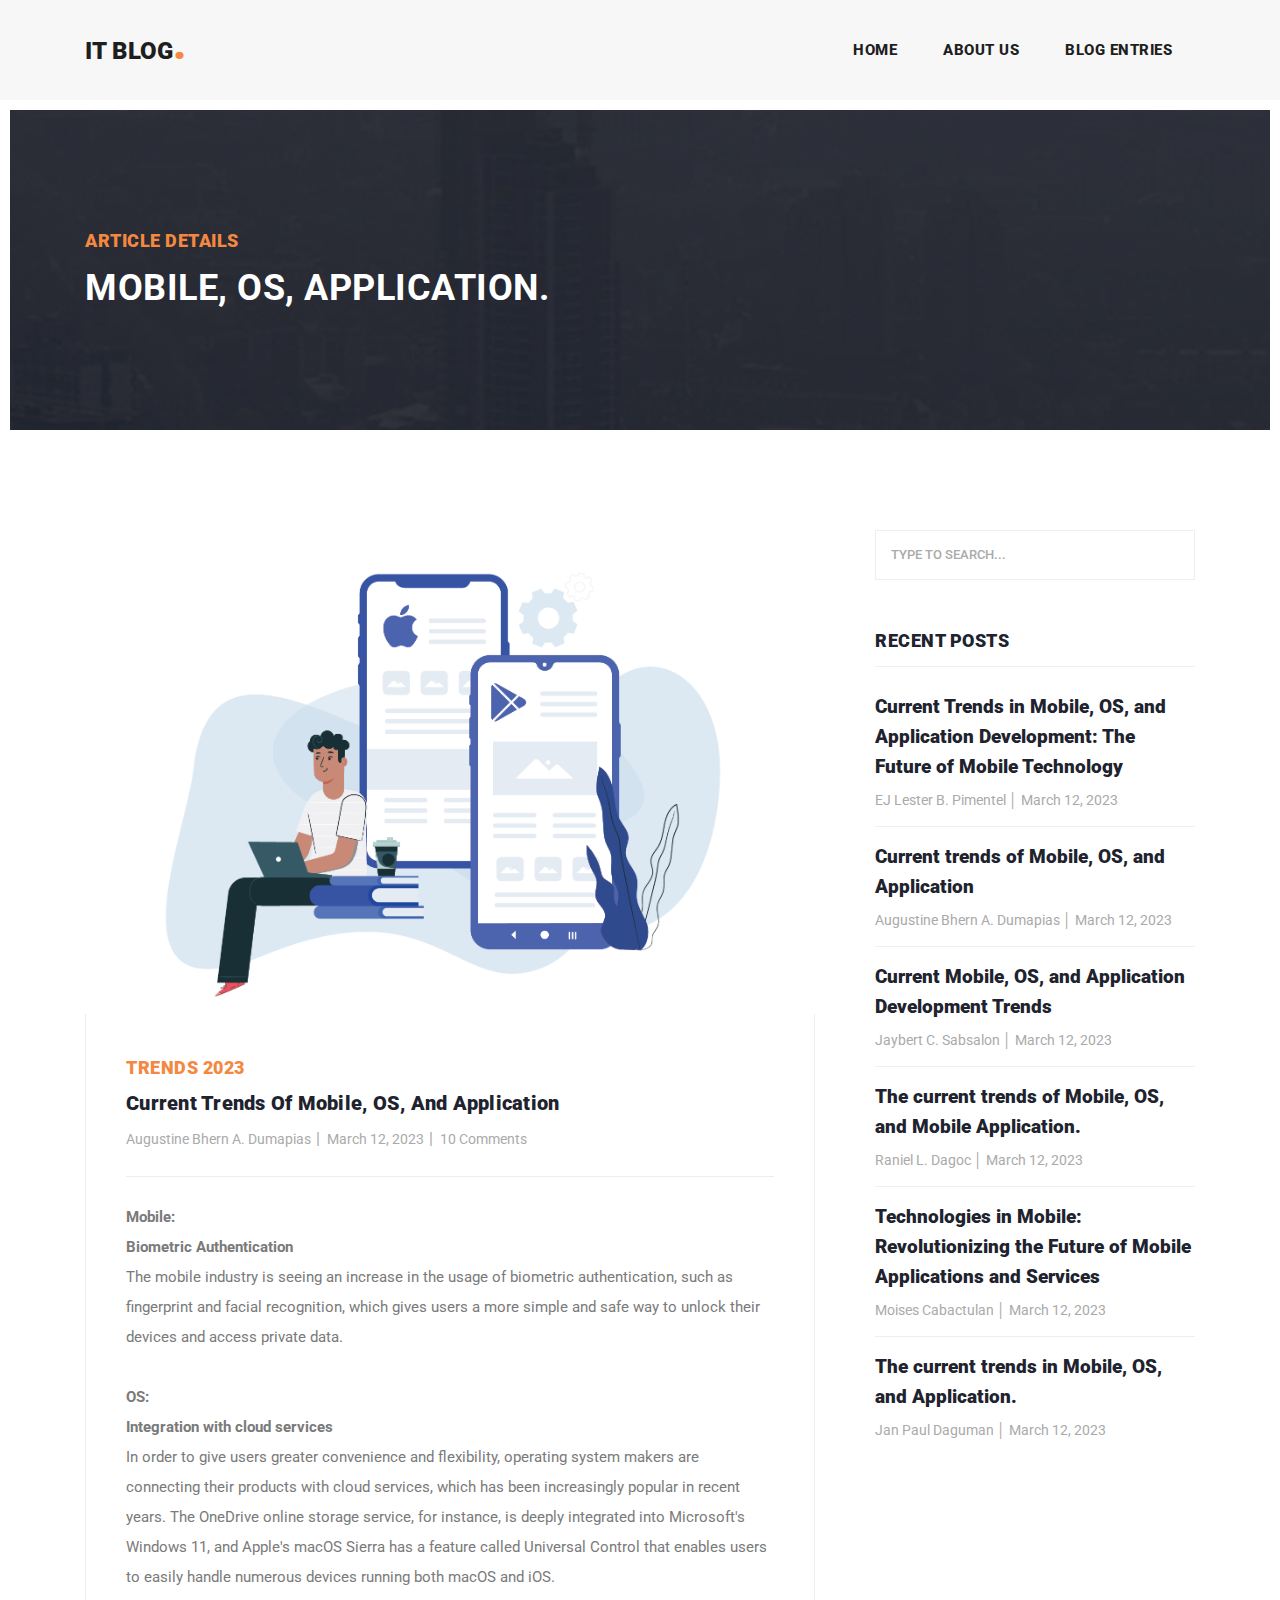
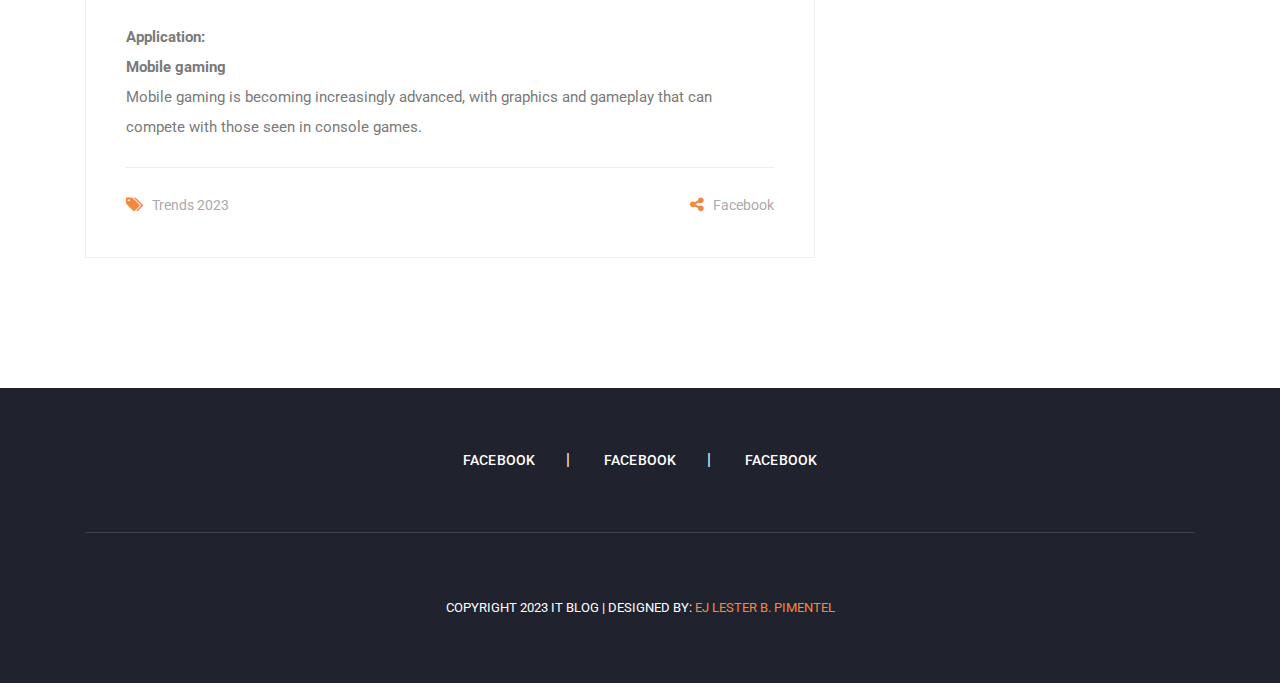
<file: post-details2.html>
<!DOCTYPE html>
<html lang="en">

  <head>

    <meta charset="utf-8">
    <meta name="viewport" content="width=device-width, initial-scale=1, shrink-to-fit=no">
    <meta name="description" content="">
    <meta name="author" content="">
    <link href="https://fonts.googleapis.com/css?family=Roboto:100,100i,300,300i,400,400i,500,500i,700,700i,900,900i&display=swap" rel="stylesheet">
    <link rel="icon" type="image/x-icon" href="assets/images/web-icon.png">

    <title>ITC 202 - Website Blog - Post Details</title>

    <!-- Bootstrap core CSS -->
    <link href="vendor/bootstrap/css/bootstrap.min.css" rel="stylesheet">


    <!-- Additional CSS Files -->
    <link rel="stylesheet" href="assets/css/fontawesome.css">
    <link rel="stylesheet" href="assets/css/templatemo-stand-blog.css">
    <link rel="stylesheet" href="assets/css/owl.css">
<!--

TemplateMo 551 Stand Blog

https://templatemo.com/tm-551-stand-blog

-->
  </head>

  <body>

    <!-- ***** Preloader Start ***** -->
    <div id="preloader">
        <div class="jumper">
            <div></div>
            <div></div>
            <div></div>
        </div>
    </div>  
    <!-- ***** Preloader End ***** -->

    <!-- Header -->
    <header class="">
      <nav class="navbar navbar-expand-lg">
        <div class="container">
          <a class="navbar-brand" href="index.html"><h2>IT Blog<em>.</em></h2></a>
          <button class="navbar-toggler" type="button" data-toggle="collapse" data-target="#navbarResponsive" aria-controls="navbarResponsive" aria-expanded="false" aria-label="Toggle navigation">
            <span class="navbar-toggler-icon"></span>
          </button>
          <div class="collapse navbar-collapse" id="navbarResponsive">
            <ul class="navbar-nav ml-auto">
              <li class="nav-item">
                <a class="nav-link" href="index.html">Home
                  <span class="sr-only">(current)</span>
                </a>
              </li> 
              <li class="nav-item">
                <a class="nav-link" href="about.html">About Us</a>
              </li>
              <li class="nav-item">
                <a class="nav-link" href="blog.html">Blog Entries</a>
              </li>
              
              </li>
            </ul>
          </div>
        </div>
      </nav>
    </header>

    <!-- Page Content -->
    <!-- Banner Starts Here -->
    <div class="heading-page header-text">
      <section class="page-heading">
        <div class="container">
          <div class="row">
            <div class="col-lg-12">
              <div class="text-content">
                <h4>Article Details</h4>
                <h2>Mobile, OS, Application.</h2>
              </div>
            </div>
          </div>
        </div>
      </section>
    </div>
    
    <!-- Banner Ends Here -->

  


    <section class="blog-posts grid-system">
      <div class="container">
        <div class="row">
          <div class="col-lg-8">
            <div class="all-blog-posts">
              <div class="row">
                <div class="col-lg-12">
                  <div class="blog-post">
                    <div class="blog-thumb">
                      <img src="assets/images/ejaxx1.webp" alt="">
                    </div>
                    <div class="down-content">
                      <span>TRENDS 2023</span>
                      <a href="post-details2.html"><h4>Current trends of Mobile, OS, and Application</h4></a>
                      <ul class="post-info">
                        <li><a href="https://www.facebook.com/profile.php?id=100011231226513">Augustine Bhern A. Dumapias</a></li>
                        <li><a href="#">March 12, 2023</a></li>
                        <li><a href="#">10 Comments</a></li>
                      </ul>
                      <p><b>Mobile:</b>
                        <br><b>Biometric Authentication</b><br>The mobile industry is seeing an increase in the usage of biometric authentication, such as fingerprint and facial recognition, which gives users a more simple and safe way to unlock their devices and access private data.
                      <br><br><b>OS:</b>
                        <br><b>Integration with cloud services</b><br>In order to give users greater convenience and flexibility, operating system makers are connecting their products with cloud services, which has been increasingly popular in recent years. The OneDrive online storage service, for instance, is deeply integrated into Microsoft's Windows 11, and Apple's macOS Sierra has a feature called Universal Control that enables users to easily handle numerous devices running both macOS and iOS.
                      <br><br><b>Application:</b>
                        <br><b>Mobile gaming</b><br>Mobile gaming is becoming increasingly advanced, with graphics and gameplay that can compete with those seen in console games.</p>
                      <div class="post-options">
                        <div class="row">
                          <div class="col-6">
                            <ul class="post-tags">
                              <li><i class="fa fa-tags"></i></li>
                              <li><a href="#">Trends 2023</a></li>
                              
                            </ul>
                          </div>
                          <div class="col-6">
                            <ul class="post-share">
                              <li><i class="fa fa-share-alt"></i></li>
                              <li><a href="#">Facebook</a></li>
                              
                            </ul>
                          </div>
                        </div>
                      </div>
                    </div>
                  </div>
                </div>
                
              </div>
            </div>
          </div>
          <div class="col-lg-4">
            <div class="sidebar">
              <div class="row">
                <div class="col-lg-12">
                  <div class="sidebar-item search">
                    <form id="search_form" name="gs" method="GET" action="#">
                      <input type="text" name="q" class="searchText" placeholder="type to search..." autocomplete="on">
                    </form>
                  </div>
                </div>
                <div class="col-lg-12">
                  <div class="sidebar-item recent-posts">
                    <div class="sidebar-heading">
                      <h2>Recent Posts</h2>
                    </div>
                    <div class="content">
                      <ul>
                        <li><a href="post-details.html">
                          <h5>Current Trends in Mobile, OS, and Application Development: The Future of Mobile Technology</h5>
                          <span>EJ Lester B. Pimentel │ March 12, 2023</span>
                        </a></li>
                        <li><a href="post-details2.html">
                          <h5>Current trends of Mobile, OS, and Application</h5>
                          <span>Augustine Bhern A. Dumapias │ March 12, 2023</span>
                        </a></li>
                        <li><a href="post-details3.html">
                          <h5>Current Mobile, OS, and Application Development Trends</h5>
                          <span>Jaybert C. Sabsalon │ March 12, 2023</span>
                        </a></li>
                        <li><a href="post-details4.html">
                          <h5>The current trends of Mobile, OS, and Mobile Application.</h5>
                          <span>Raniel L. Dagoc │ March 12, 2023</span>
                        </a></li>
                        <li><a href="post-details5.html">
                          <h5>Technologies in Mobile: Revolutionizing the Future of Mobile Applications and Services</h5>
                          <span>Moises Cabactulan │ March 12, 2023</span>
                        </a></li>
                        <li><a href="post-details6.html">
                          <h5>The current trends in Mobile, OS, and Application. </h5>
                          <span>Jan Paul Daguman │ March 12, 2023</span>
                        </a></li>
                      </ul>
                    </div>
                  </div>
                </div>
              </div>
            </div>
          </div>
        </div>
      </div>
    </section>

    
    <footer>
      <div class="container">
        <div class="row">
          <div class="col-lg-12">
            <ul class="social-icons">
              <li><a href="https://www.facebook.com/ejx.crtv/">Facebook</a></li>
              <li><a href="https://www.facebook.com/ejx.crtv/">Facebook</a></li>
              <li><a href="https://www.facebook.com/ejx.crtv/">Facebook</a></li>
              
            </ul>
          </div>
          <div class="col-lg-12">
            <div class="copyright-text">
              <p>Copyright 2023 IT Blog
                    
                 | Designed by: <a rel="nofollow" href="https://www.facebook.com/ejx.crtv/" target="_parent">EJ Lester B. Pimentel</a></p>
            </div>
          </div>
        </div>
      </div>
    </footer>


    <!-- Bootstrap core JavaScript -->
    <script src="vendor/jquery/jquery.min.js"></script>
    <script src="vendor/bootstrap/js/bootstrap.bundle.min.js"></script>


    <!-- Additional Scripts -->
    <script src="assets/js/custom.js"></script>
    <script src="assets/js/owl.js"></script>
    <script src="assets/js/slick.js"></script>
    <script src="assets/js/isotope.js"></script>
    <script src="assets/js/accordions.js"></script>


    <script language = "text/Javascript"> 
      cleared[0] = cleared[1] = cleared[2] = 0; //set a cleared flag for each field
      function clearField(t){                   //declaring the array outside of the
      if(! cleared[t.id]){                      // function makes it static and global
          cleared[t.id] = 1;  // you could use true and false, but that's more typing
          t.value='';         // with more chance of typos
          t.style.color='#fff';
          }
      }
    </script>


  </body>

</html>
</file>
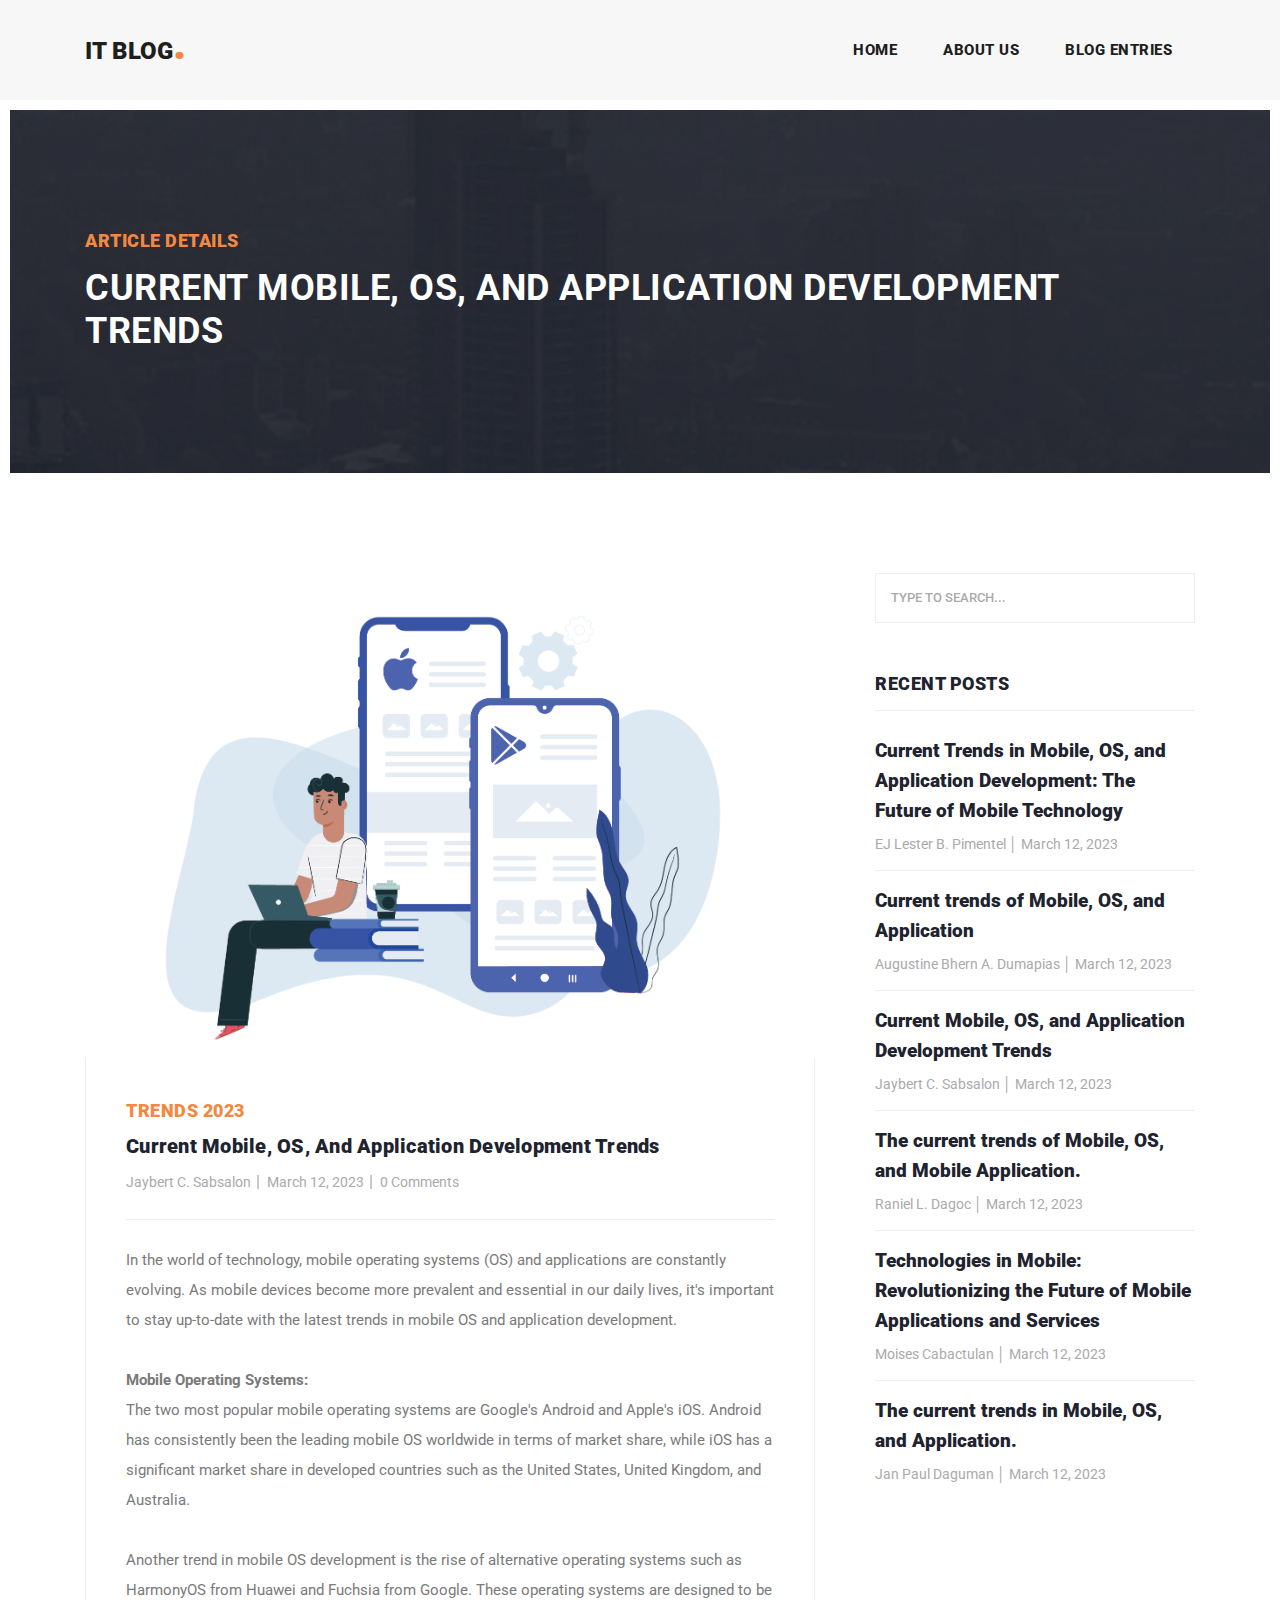
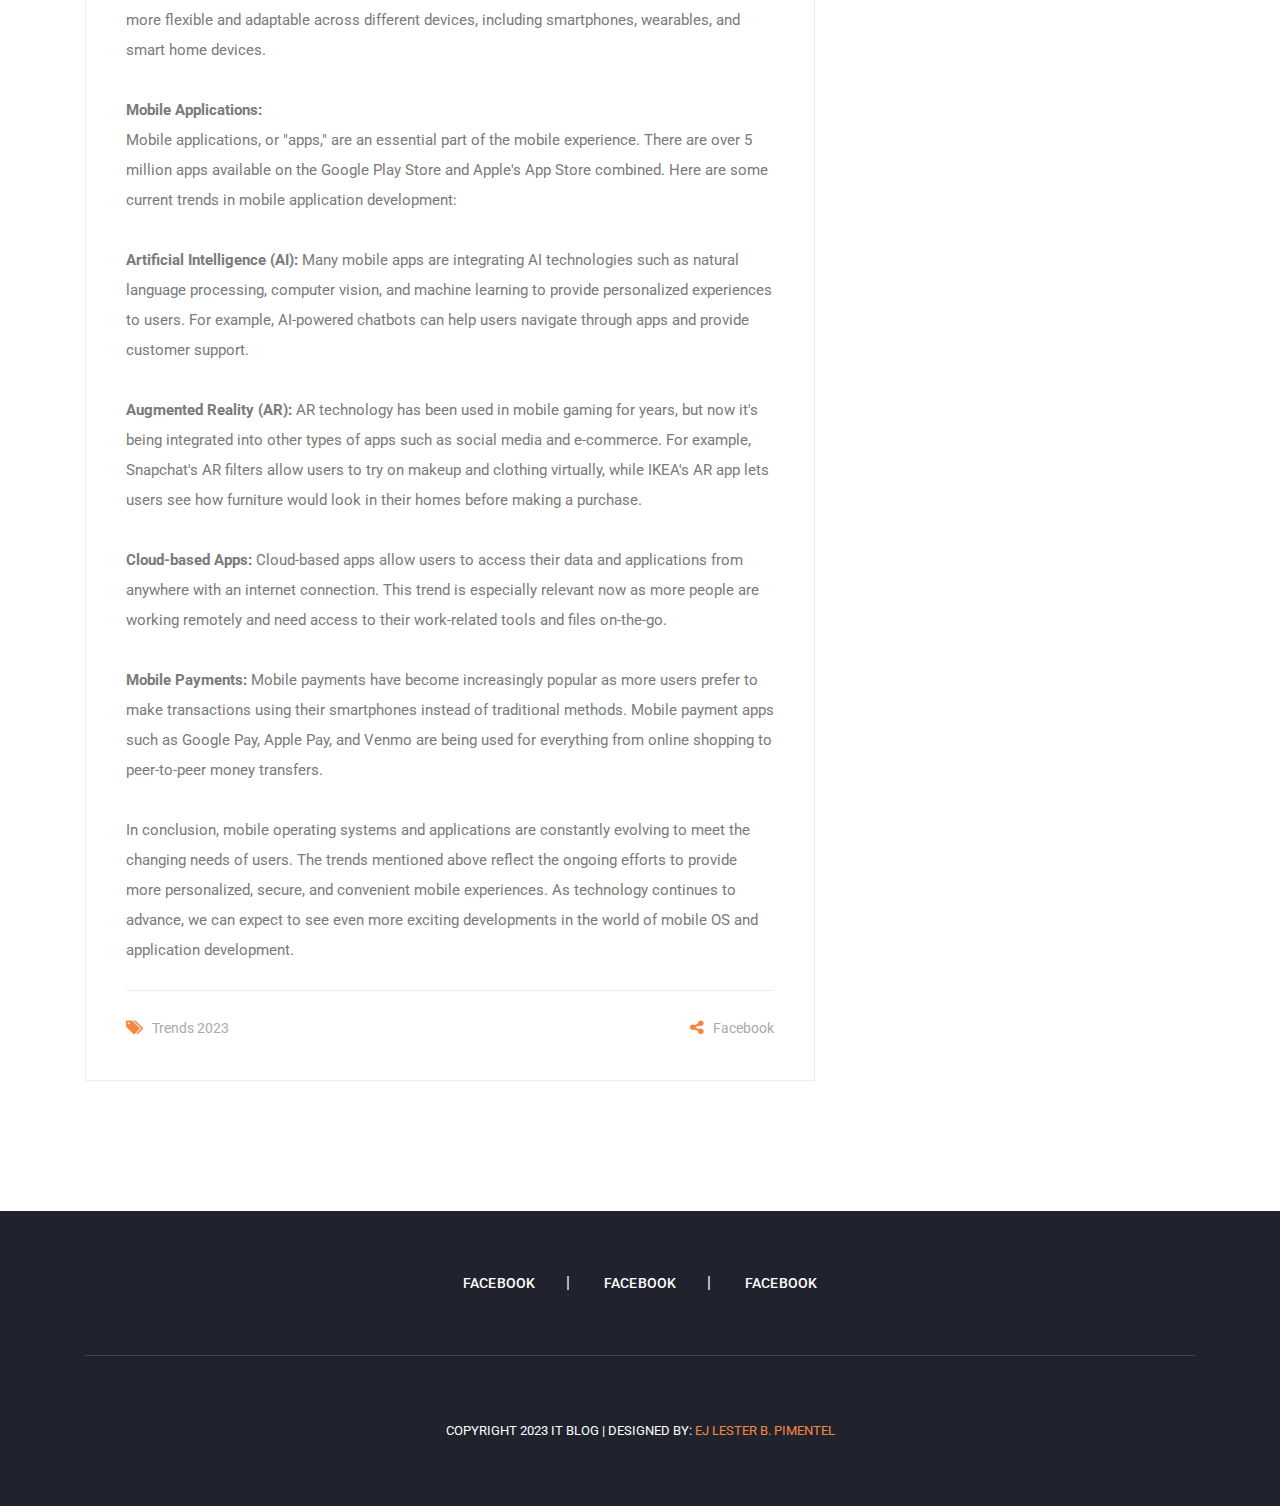
<file: post-details3.html>
<!DOCTYPE html>
<html lang="en">

  <head>

    <meta charset="utf-8">
    <meta name="viewport" content="width=device-width, initial-scale=1, shrink-to-fit=no">
    <meta name="description" content="">
    <meta name="author" content="">
    <link href="https://fonts.googleapis.com/css?family=Roboto:100,100i,300,300i,400,400i,500,500i,700,700i,900,900i&display=swap" rel="stylesheet">
    <link rel="icon" type="image/x-icon" href="assets/images/web-icon.png">

    <title>ITC 202 - Website Blog - Post Details</title>

    <!-- Bootstrap core CSS -->
    <link href="vendor/bootstrap/css/bootstrap.min.css" rel="stylesheet">


    <!-- Additional CSS Files -->
    <link rel="stylesheet" href="assets/css/fontawesome.css">
    <link rel="stylesheet" href="assets/css/templatemo-stand-blog.css">
    <link rel="stylesheet" href="assets/css/owl.css">
<!--

TemplateMo 551 Stand Blog

https://templatemo.com/tm-551-stand-blog

-->
  </head>

  <body>

    <!-- ***** Preloader Start ***** -->
    <div id="preloader">
        <div class="jumper">
            <div></div>
            <div></div>
            <div></div>
        </div>
    </div>  
    <!-- ***** Preloader End ***** -->

    <!-- Header -->
    <header class="">
      <nav class="navbar navbar-expand-lg">
        <div class="container">
          <a class="navbar-brand" href="index.html"><h2>IT Blog<em>.</em></h2></a>
          <button class="navbar-toggler" type="button" data-toggle="collapse" data-target="#navbarResponsive" aria-controls="navbarResponsive" aria-expanded="false" aria-label="Toggle navigation">
            <span class="navbar-toggler-icon"></span>
          </button>
          <div class="collapse navbar-collapse" id="navbarResponsive">
            <ul class="navbar-nav ml-auto">
              <li class="nav-item">
                <a class="nav-link" href="index.html">Home
                  <span class="sr-only">(current)</span>
                </a>
              </li> 
              <li class="nav-item">
                <a class="nav-link" href="about.html">About Us</a>
              </li>
              <li class="nav-item">
                <a class="nav-link" href="blog.html">Blog Entries</a>
              </li>
              
              </li>
            </ul>
          </div>
        </div>
      </nav>
    </header>

    <!-- Page Content -->
    <!-- Banner Starts Here -->
    <div class="heading-page header-text">
      <section class="page-heading">
        <div class="container">
          <div class="row">
            <div class="col-lg-12">
              <div class="text-content">
                <h4>Article Details</h4>
                <h2>Current Mobile, OS, and Application Development Trends</h2>
              </div>
            </div>
          </div>
        </div>
      </section>
    </div>
    
    <!-- Banner Ends Here -->

  


    <section class="blog-posts grid-system">
      <div class="container">
        <div class="row">
          <div class="col-lg-8">
            <div class="all-blog-posts">
              <div class="row">
                <div class="col-lg-12">
                  <div class="blog-post">
                    <div class="blog-thumb">
                      <img src="assets/images/ejaxx1.webp" alt="">
                    </div>
                    <div class="down-content">
                      <span>TRENDS 2023</span>
                      <a href="post-details3.html"><h4>Current Mobile, OS, and Application Development Trends</h4></a>
                      <ul class="post-info">
                        <li><a href="https://www.facebook.com/jaybert.sabsalon.1">Jaybert C. Sabsalon</a></li>
                        <li><a href="#">March 12, 2023</a></li>
                        <li><a href="#">0 Comments</a></li>
                      </ul>
                      <p>In the world of technology, mobile operating systems (OS) and applications are constantly evolving. As mobile devices become more prevalent and essential in our daily lives, it's important to stay up-to-date with the latest trends in mobile OS and application development.
                      <br><br><b>Mobile Operating Systems:</b>
                        <br>The two most popular mobile operating systems are Google's Android and Apple's iOS. Android has consistently been the leading mobile OS worldwide in terms of market share, while iOS has a significant market share in developed countries such as the United States, United Kingdom, and Australia.
                      <br><br>Another trend in mobile OS development is the rise of alternative operating systems such as HarmonyOS from Huawei and Fuchsia from Google. These operating systems are designed to be more flexible and adaptable across different devices, including smartphones, wearables, and smart home devices.
                      <br><br><b>Mobile Applications:</b>
                        <br>Mobile applications, or "apps," are an essential part of the mobile experience. There are over 5 million apps available on the Google Play Store and Apple's App Store combined. Here are some current trends in mobile application development:
                      <br><br><b>Artificial Intelligence (AI):</b> Many mobile apps are integrating AI technologies such as natural language processing, computer vision, and machine learning to provide personalized experiences to users. For example, AI-powered chatbots can help users navigate through apps and provide customer support.
                      <br><br><b>Augmented Reality (AR):</b> AR technology has been used in mobile gaming for years, but now it's being integrated into other types of apps such as social media and e-commerce. For example, Snapchat's AR filters allow users to try on makeup and clothing virtually, while IKEA's AR app lets users see how furniture would look in their homes before making a purchase.
                      <br><br><b>Cloud-based Apps:</b> Cloud-based apps allow users to access their data and applications from anywhere with an internet connection. This trend is especially relevant now as more people are working remotely and need access to their work-related tools and files on-the-go.
                      <br><br><b>Mobile Payments:</b> Mobile payments have become increasingly popular as more users prefer to make transactions using their smartphones instead of traditional methods. Mobile payment apps such as Google Pay, Apple Pay, and Venmo are being used for everything from online shopping to peer-to-peer money transfers.
                      <br><br>In conclusion, mobile operating systems and applications are constantly evolving to meet the changing needs of users. The trends mentioned above reflect the ongoing efforts to provide more personalized, secure, and convenient mobile experiences. As technology continues to advance, we can expect to see even more exciting developments in the world of mobile OS and application development.
                      </p>
                      <div class="post-options">
                        <div class="row">
                          <div class="col-6">
                            <ul class="post-tags">
                              <li><i class="fa fa-tags"></i></li>
                              <li><a href="#">Trends 2023</a></li>
                              
                            </ul>
                          </div>
                          <div class="col-6">
                            <ul class="post-share">
                              <li><i class="fa fa-share-alt"></i></li>
                              <li><a href="#">Facebook</a></li>
                              
                            </ul>
                          </div>
                        </div>
                      </div>
                    </div>
                  </div>
                </div>
                
              </div>
            </div>
          </div>
          <div class="col-lg-4">
            <div class="sidebar">
              <div class="row">
                <div class="col-lg-12">
                  <div class="sidebar-item search">
                    <form id="search_form" name="gs" method="GET" action="#">
                      <input type="text" name="q" class="searchText" placeholder="type to search..." autocomplete="on">
                    </form>
                  </div>
                </div>
                <div class="col-lg-12">
                  <div class="sidebar-item recent-posts">
                    <div class="sidebar-heading">
                      <h2>Recent Posts</h2>
                    </div>
                    <div class="content">
                      <ul>
                        <li><a href="post-details.html">
                          <h5>Current Trends in Mobile, OS, and Application Development: The Future of Mobile Technology</h5>
                          <span>EJ Lester B. Pimentel │ March 12, 2023</span>
                        </a></li>
                        <li><a href="post-details2.html">
                          <h5>Current trends of Mobile, OS, and Application</h5>
                          <span>Augustine Bhern A. Dumapias │ March 12, 2023</span>
                        </a></li>
                        <li><a href="post-details3.html">
                          <h5>Current Mobile, OS, and Application Development Trends</h5>
                          <span>Jaybert C. Sabsalon │ March 12, 2023</span>
                        </a></li>
                        <li><a href="post-details4.html">
                          <h5>The current trends of Mobile, OS, and Mobile Application.</h5>
                          <span>Raniel L. Dagoc │ March 12, 2023</span>
                        </a></li>
                        <li><a href="post-details5.html">
                          <h5>Technologies in Mobile: Revolutionizing the Future of Mobile Applications and Services</h5>
                          <span>Moises Cabactulan │ March 12, 2023</span>
                        </a></li>
                        <li><a href="post-details6.html">
                          <h5>The current trends in Mobile, OS, and Application. </h5>
                          <span>Jan Paul Daguman │ March 12, 2023</span>
                        </a></li>
                      </ul>
                    </div>
                  </div>
                </div>
              </div>
            </div>
          </div>
        </div>
      </div>
    </section>

    
    <footer>
      <div class="container">
        <div class="row">
          <div class="col-lg-12">
            <ul class="social-icons">
              <li><a href="https://www.facebook.com/ejx.crtv/">Facebook</a></li>
              <li><a href="https://www.facebook.com/ejx.crtv/">Facebook</a></li>
              <li><a href="https://www.facebook.com/ejx.crtv/">Facebook</a></li>
              
            </ul>
          </div>
          <div class="col-lg-12">
            <div class="copyright-text">
              <p>Copyright 2023 IT Blog
                    
                 | Designed by: <a rel="nofollow" href="https://www.facebook.com/ejx.crtv/" target="_parent">EJ Lester B. Pimentel</a></p>
            </div>
          </div>
        </div>
      </div>
    </footer>


    <!-- Bootstrap core JavaScript -->
    <script src="vendor/jquery/jquery.min.js"></script>
    <script src="vendor/bootstrap/js/bootstrap.bundle.min.js"></script>


    <!-- Additional Scripts -->
    <script src="assets/js/custom.js"></script>
    <script src="assets/js/owl.js"></script>
    <script src="assets/js/slick.js"></script>
    <script src="assets/js/isotope.js"></script>
    <script src="assets/js/accordions.js"></script>


    <script language = "text/Javascript"> 
      cleared[0] = cleared[1] = cleared[2] = 0; //set a cleared flag for each field
      function clearField(t){                   //declaring the array outside of the
      if(! cleared[t.id]){                      // function makes it static and global
          cleared[t.id] = 1;  // you could use true and false, but that's more typing
          t.value='';         // with more chance of typos
          t.style.color='#fff';
          }
      }
    </script>


  </body>

</html>
</file>
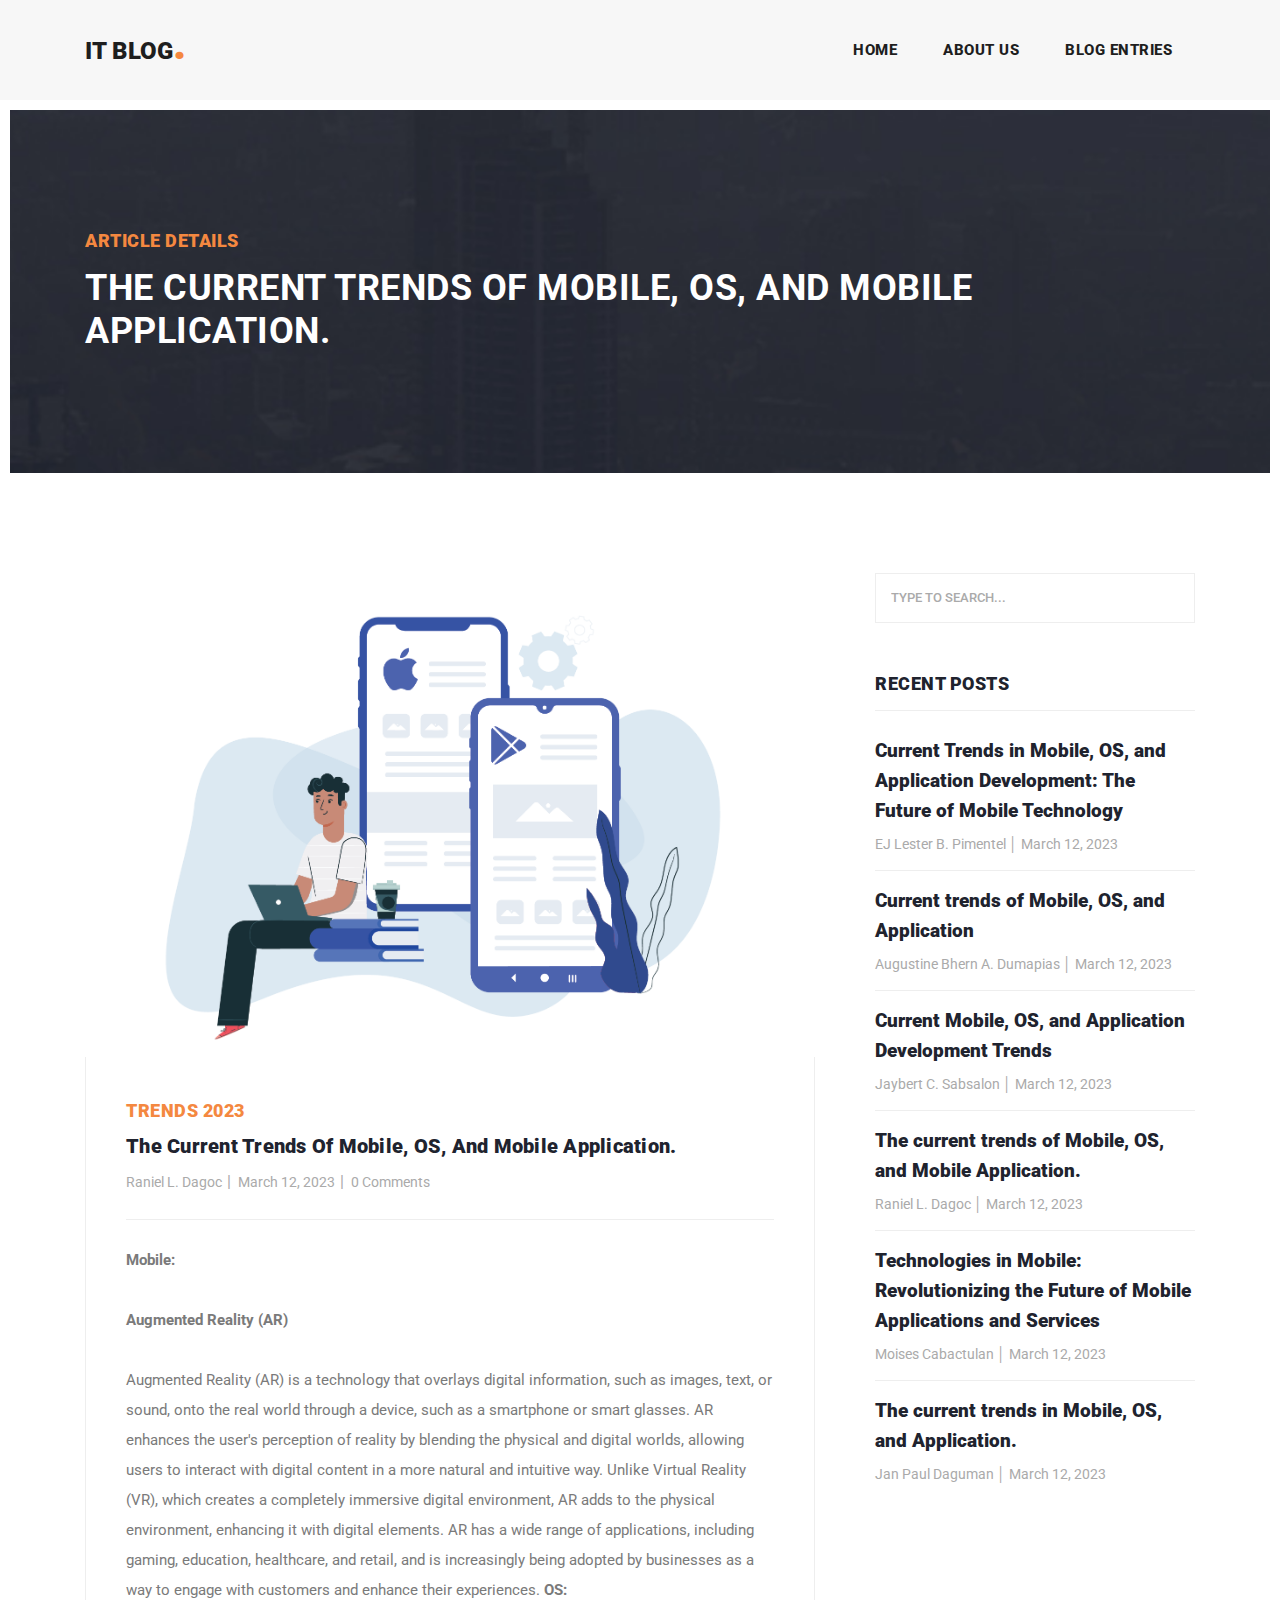
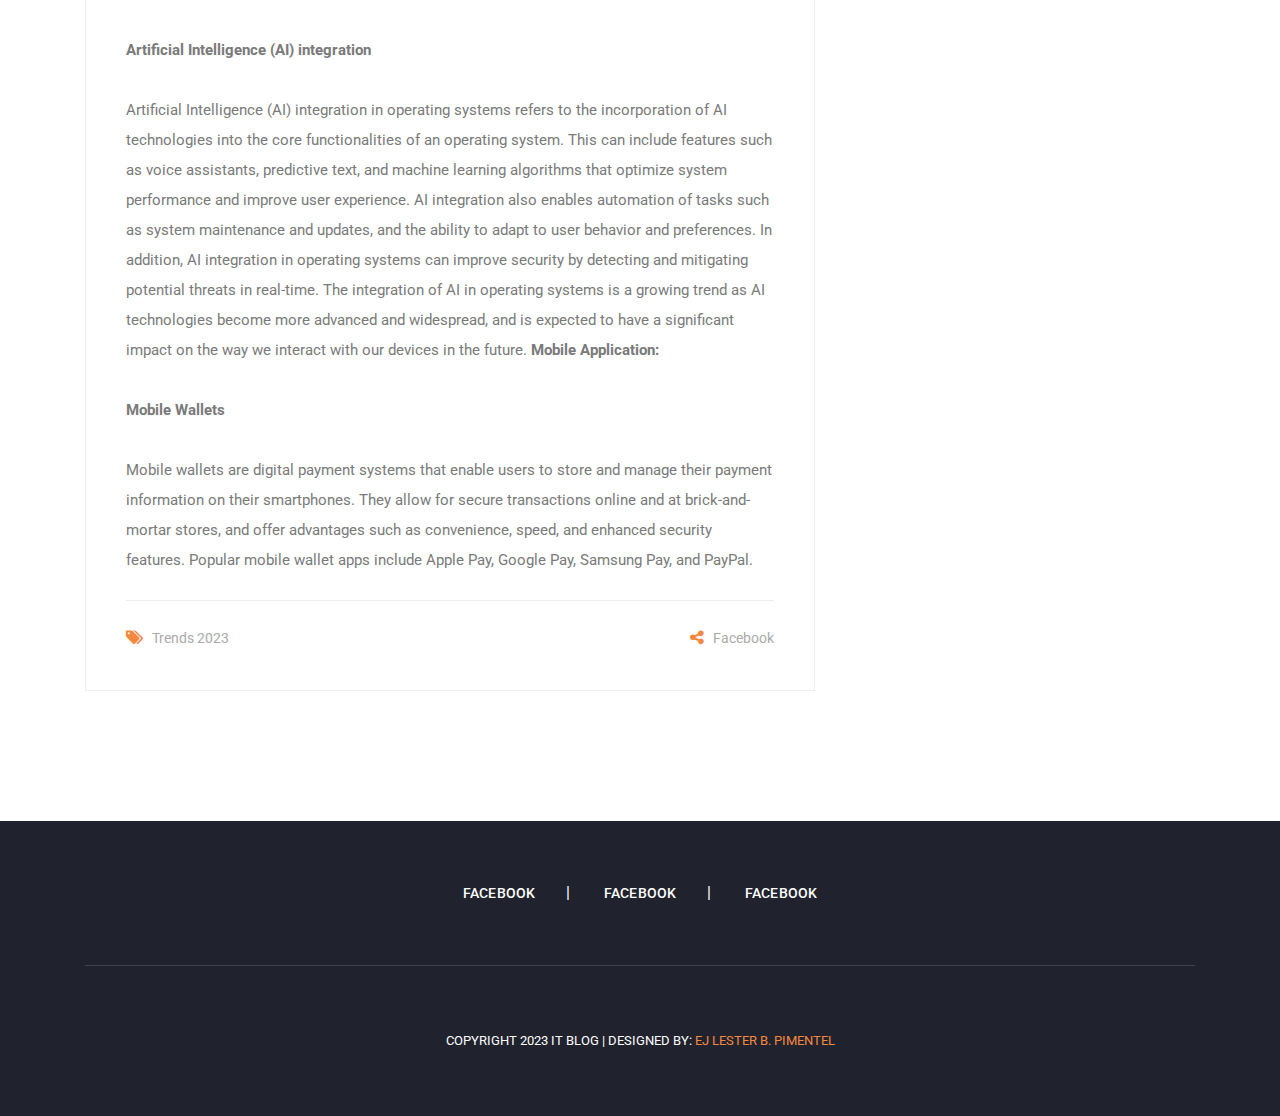
<file: post-details4.html>
<!DOCTYPE html>
<html lang="en">

  <head>

    <meta charset="utf-8">
    <meta name="viewport" content="width=device-width, initial-scale=1, shrink-to-fit=no">
    <meta name="description" content="">
    <meta name="author" content="">
    <link href="https://fonts.googleapis.com/css?family=Roboto:100,100i,300,300i,400,400i,500,500i,700,700i,900,900i&display=swap" rel="stylesheet">
    <link rel="icon" type="image/x-icon" href="assets/images/web-icon.png">

    <title>ITC 202 - Website Blog - Post Details</title>

    <!-- Bootstrap core CSS -->
    <link href="vendor/bootstrap/css/bootstrap.min.css" rel="stylesheet">


    <!-- Additional CSS Files -->
    <link rel="stylesheet" href="assets/css/fontawesome.css">
    <link rel="stylesheet" href="assets/css/templatemo-stand-blog.css">
    <link rel="stylesheet" href="assets/css/owl.css">
<!--

TemplateMo 551 Stand Blog

https://templatemo.com/tm-551-stand-blog

-->
  </head>

  <body>

    <!-- ***** Preloader Start ***** -->
    <div id="preloader">
        <div class="jumper">
            <div></div>
            <div></div>
            <div></div>
        </div>
    </div>  
    <!-- ***** Preloader End ***** -->

    <!-- Header -->
    <header class="">
      <nav class="navbar navbar-expand-lg">
        <div class="container">
          <a class="navbar-brand" href="index.html"><h2>IT Blog<em>.</em></h2></a>
          <button class="navbar-toggler" type="button" data-toggle="collapse" data-target="#navbarResponsive" aria-controls="navbarResponsive" aria-expanded="false" aria-label="Toggle navigation">
            <span class="navbar-toggler-icon"></span>
          </button>
          <div class="collapse navbar-collapse" id="navbarResponsive">
            <ul class="navbar-nav ml-auto">
              <li class="nav-item">
                <a class="nav-link" href="index.html">Home
                  <span class="sr-only">(current)</span>
                </a>
              </li> 
              <li class="nav-item">
                <a class="nav-link" href="about.html">About Us</a>
              </li>
              <li class="nav-item">
                <a class="nav-link" href="blog.html">Blog Entries</a>
              </li>
              
              </li>
            </ul>
          </div>
        </div>
      </nav>
    </header>

    <!-- Page Content -->
    <!-- Banner Starts Here -->
    <div class="heading-page header-text">
      <section class="page-heading">
        <div class="container">
          <div class="row">
            <div class="col-lg-12">
              <div class="text-content">
                <h4>Article Details</h4>
                <h2>The current trends of Mobile, OS, and Mobile Application.</h2>
              </div>
            </div>
          </div>
        </div>
      </section>
    </div>
    
    <!-- Banner Ends Here -->

  


    <section class="blog-posts grid-system">
      <div class="container">
        <div class="row">
          <div class="col-lg-8">
            <div class="all-blog-posts">
              <div class="row">
                <div class="col-lg-12">
                  <div class="blog-post">
                    <div class="blog-thumb">
                      <img src="assets/images/ejaxx1.webp" alt="">
                    </div>
                    <div class="down-content">
                      <span>TRENDS 2023</span>
                      <a href="post-details4.html"><h4>The current trends of Mobile, OS, and Mobile Application.</h4></a>
                      <ul class="post-info">
                        <li><a href="https://www.facebook.com/yatoro.yashi">Raniel L. Dagoc</a></li>
                        <li><a href="#">March 12, 2023</a></li>
                        <li><a href="#">0 Comments</a></li>
                      </ul>
                      <p><b>Mobile:</b>
                      <br><br><b>Augmented Reality (AR)</b>
                      <br><br>Augmented Reality (AR) is a technology that overlays digital information, such as images, text, or sound, onto the real world through a device, such as a smartphone or smart glasses. AR enhances the user's perception of reality by blending the physical and digital worlds, allowing users to interact with digital content in a more natural and intuitive way. Unlike Virtual Reality (VR), which creates a completely immersive digital environment, AR adds to the physical environment, enhancing it with digital elements. AR has a wide range of applications, including gaming, education, healthcare, and retail, and is increasingly being adopted by businesses as a way to engage with customers and enhance their experiences.
                      <b>OS:</b>
                      <br><br><b>Artificial Intelligence (AI) integration</b>
                      <br><br>Artificial Intelligence (AI) integration in operating systems refers to the incorporation of AI technologies into the core functionalities of an operating system. This can include features such as voice assistants, predictive text, and machine learning algorithms that optimize system performance and improve user experience. AI integration also enables automation of tasks such as system maintenance and updates, and the ability to adapt to user behavior and preferences. In addition, AI integration in operating systems can improve security by detecting and mitigating potential threats in real-time. The integration of AI in operating systems is a growing trend as AI technologies become more advanced and widespread, and is expected to have a significant impact on the way we interact with our devices in the future.
                      <b>Mobile Application:</b>
                      <br><br><b>Mobile Wallets</b>
                      <br><br>Mobile wallets are digital payment systems that enable users to store and manage their payment information on their smartphones. They allow for secure transactions online and at brick-and-mortar stores, and offer advantages such as convenience, speed, and enhanced security features. Popular mobile wallet apps include Apple Pay, Google Pay, Samsung Pay, and PayPal.
                      </p>
                      <div class="post-options">
                        <div class="row">
                          <div class="col-6">
                            <ul class="post-tags">
                              <li><i class="fa fa-tags"></i></li>
                              <li><a href="#">Trends 2023</a></li>
                              
                            </ul>
                          </div>
                          <div class="col-6">
                            <ul class="post-share">
                              <li><i class="fa fa-share-alt"></i></li>
                              <li><a href="#">Facebook</a></li>
                              
                            </ul>
                          </div>
                        </div>
                      </div>
                    </div>
                  </div>
                </div>
                
              </div>
            </div>
          </div>
          <div class="col-lg-4">
            <div class="sidebar">
              <div class="row">
                <div class="col-lg-12">
                  <div class="sidebar-item search">
                    <form id="search_form" name="gs" method="GET" action="#">
                      <input type="text" name="q" class="searchText" placeholder="type to search..." autocomplete="on">
                    </form>
                  </div>
                </div>
                <div class="col-lg-12">
                  <div class="sidebar-item recent-posts">
                    <div class="sidebar-heading">
                      <h2>Recent Posts</h2>
                    </div>
                    <div class="content">
                      <ul>
                        <li><a href="post-details.html">
                          <h5>Current Trends in Mobile, OS, and Application Development: The Future of Mobile Technology</h5>
                          <span>EJ Lester B. Pimentel │ March 12, 2023</span>
                        </a></li>
                        <li><a href="post-details2.html">
                          <h5>Current trends of Mobile, OS, and Application</h5>
                          <span>Augustine Bhern A. Dumapias │ March 12, 2023</span>
                        </a></li>
                        <li><a href="post-details3.html">
                          <h5>Current Mobile, OS, and Application Development Trends</h5>
                          <span>Jaybert C. Sabsalon │ March 12, 2023</span>
                        </a></li>
                        <li><a href="post-details4.html">
                          <h5>The current trends of Mobile, OS, and Mobile Application.</h5>
                          <span>Raniel L. Dagoc │ March 12, 2023</span>
                        </a></li>
                        <li><a href="post-details5.html">
                          <h5>Technologies in Mobile: Revolutionizing the Future of Mobile Applications and Services</h5>
                          <span>Moises Cabactulan │ March 12, 2023</span>
                        </a></li>
                        <li><a href="post-details6.html">
                          <h5>The current trends in Mobile, OS, and Application. </h5>
                          <span>Jan Paul Daguman │ March 12, 2023</span>
                        </a></li>
                      </ul>
                    </div>
                  </div>
                </div>
              </div>
            </div>
          </div>
        </div>
      </div>
    </section>

    
    <footer>
      <div class="container">
        <div class="row">
          <div class="col-lg-12">
            <ul class="social-icons">
              <li><a href="https://www.facebook.com/ejx.crtv/">Facebook</a></li>
              <li><a href="https://www.facebook.com/ejx.crtv/">Facebook</a></li>
              <li><a href="https://www.facebook.com/ejx.crtv/">Facebook</a></li>
              
            </ul>
          </div>
          <div class="col-lg-12">
            <div class="copyright-text">
              <p>Copyright 2023 IT Blog
                    
                 | Designed by: <a rel="nofollow" href="https://www.facebook.com/ejx.crtv/" target="_parent">EJ Lester B. Pimentel</a></p>
            </div>
          </div>
        </div>
      </div>
    </footer>


    <!-- Bootstrap core JavaScript -->
    <script src="vendor/jquery/jquery.min.js"></script>
    <script src="vendor/bootstrap/js/bootstrap.bundle.min.js"></script>


    <!-- Additional Scripts -->
    <script src="assets/js/custom.js"></script>
    <script src="assets/js/owl.js"></script>
    <script src="assets/js/slick.js"></script>
    <script src="assets/js/isotope.js"></script>
    <script src="assets/js/accordions.js"></script>


    <script language = "text/Javascript"> 
      cleared[0] = cleared[1] = cleared[2] = 0; //set a cleared flag for each field
      function clearField(t){                   //declaring the array outside of the
      if(! cleared[t.id]){                      // function makes it static and global
          cleared[t.id] = 1;  // you could use true and false, but that's more typing
          t.value='';         // with more chance of typos
          t.style.color='#fff';
          }
      }
    </script>


  </body>

</html>
</file>
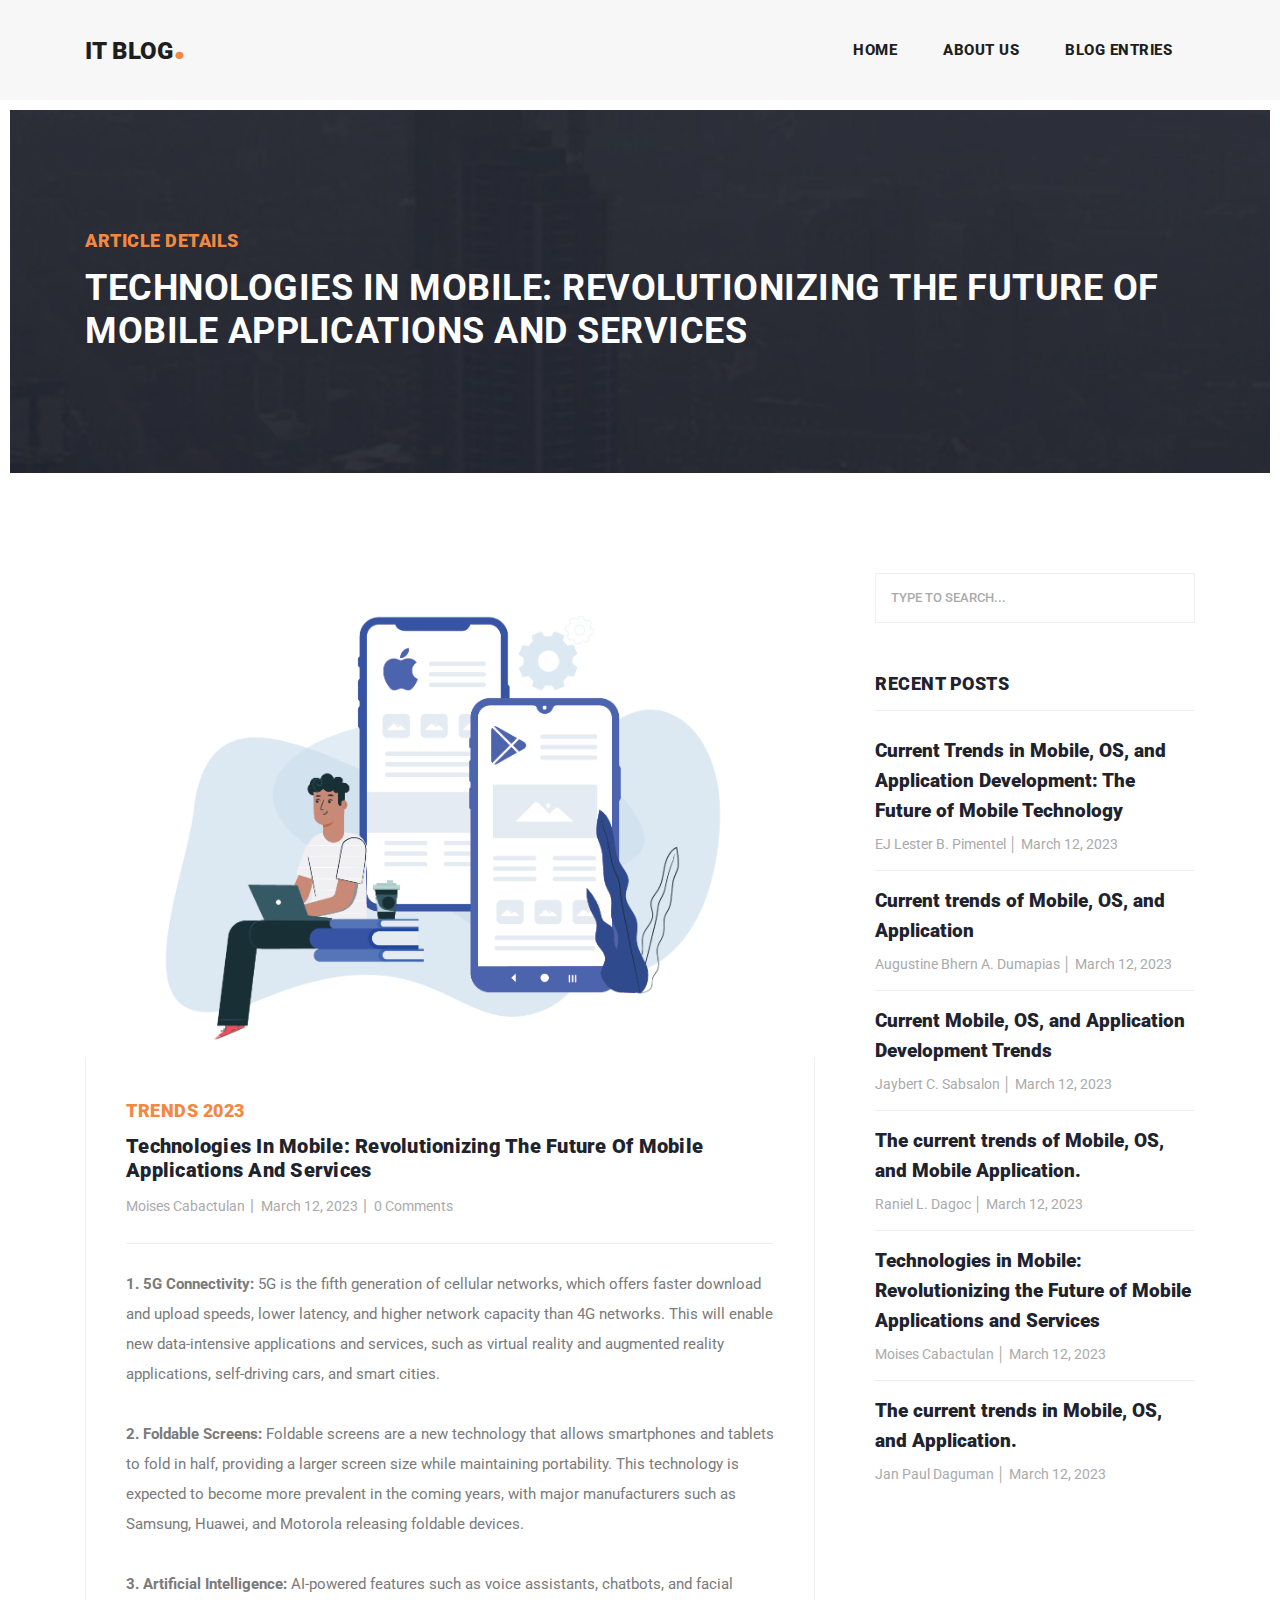
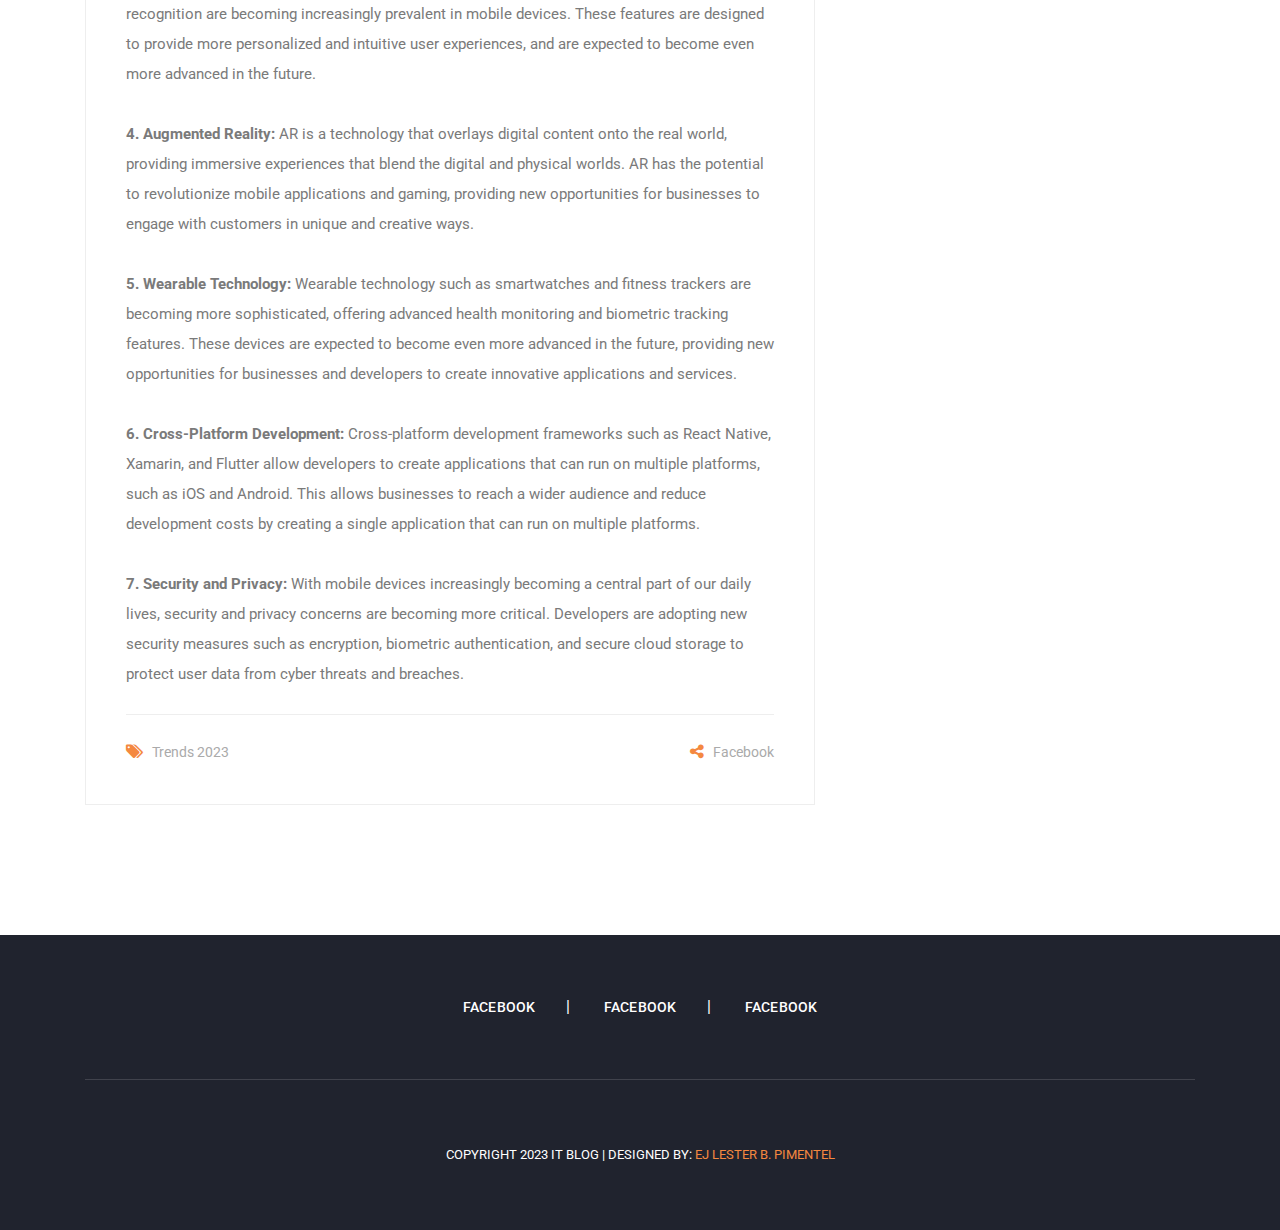
<file: post-details5.html>
<!DOCTYPE html>
<html lang="en">

  <head>

    <meta charset="utf-8">
    <meta name="viewport" content="width=device-width, initial-scale=1, shrink-to-fit=no">
    <meta name="description" content="">
    <meta name="author" content="">
    <link href="https://fonts.googleapis.com/css?family=Roboto:100,100i,300,300i,400,400i,500,500i,700,700i,900,900i&display=swap" rel="stylesheet">
    <link rel="icon" type="image/x-icon" href="assets/images/web-icon.png">

    <title>ITC 202 - Website Blog - Post Details</title>

    <!-- Bootstrap core CSS -->
    <link href="vendor/bootstrap/css/bootstrap.min.css" rel="stylesheet">


    <!-- Additional CSS Files -->
    <link rel="stylesheet" href="assets/css/fontawesome.css">
    <link rel="stylesheet" href="assets/css/templatemo-stand-blog.css">
    <link rel="stylesheet" href="assets/css/owl.css">
<!--

TemplateMo 551 Stand Blog

https://templatemo.com/tm-551-stand-blog

-->
  </head>

  <body>

    <!-- ***** Preloader Start ***** -->
    <div id="preloader">
        <div class="jumper">
            <div></div>
            <div></div>
            <div></div>
        </div>
    </div>  
    <!-- ***** Preloader End ***** -->

    <!-- Header -->
    <header class="">
      <nav class="navbar navbar-expand-lg">
        <div class="container">
          <a class="navbar-brand" href="index.html"><h2>IT Blog<em>.</em></h2></a>
          <button class="navbar-toggler" type="button" data-toggle="collapse" data-target="#navbarResponsive" aria-controls="navbarResponsive" aria-expanded="false" aria-label="Toggle navigation">
            <span class="navbar-toggler-icon"></span>
          </button>
          <div class="collapse navbar-collapse" id="navbarResponsive">
            <ul class="navbar-nav ml-auto">
              <li class="nav-item">
                <a class="nav-link" href="index.html">Home
                  <span class="sr-only">(current)</span>
                </a>
              </li> 
              <li class="nav-item">
                <a class="nav-link" href="about.html">About Us</a>
              </li>
              <li class="nav-item">
                <a class="nav-link" href="blog.html">Blog Entries</a>
              </li>
              
              </li>
            </ul>
          </div>
        </div>
      </nav>
    </header>

    <!-- Page Content -->
    <!-- Banner Starts Here -->
    <div class="heading-page header-text">
      <section class="page-heading">
        <div class="container">
          <div class="row">
            <div class="col-lg-12">
              <div class="text-content">
                <h4>Article Details</h4>
                <h2>Technologies in Mobile: Revolutionizing the Future of Mobile Applications and Services</h2>
              </div>
            </div>
          </div>
        </div>
      </section>
    </div>
    
    <!-- Banner Ends Here -->

  


    <section class="blog-posts grid-system">
      <div class="container">
        <div class="row">
          <div class="col-lg-8">
            <div class="all-blog-posts">
              <div class="row">
                <div class="col-lg-12">
                  <div class="blog-post">
                    <div class="blog-thumb">
                      <img src="assets/images/ejaxx1.webp" alt="">
                    </div>
                    <div class="down-content">
                      <span>TRENDS 2023</span>
                      <a href="post-details5.html"><h4>Technologies in Mobile: Revolutionizing the Future of Mobile Applications and Services</h4></a>
                      <ul class="post-info">
                        <li><a href="https://www.facebook.com/qp666qp">Moises Cabactulan</a></li>
                        <li><a href="#">March 12, 2023</a></li>
                        <li><a href="#">0 Comments</a></li>
                      </ul>
                      <p><b>1. 5G Connectivity:</b> 5G is the fifth generation of cellular networks, which offers faster download and upload speeds, lower latency, and higher network capacity than 4G networks. This will enable new data-intensive applications and services, such as virtual reality and augmented reality applications, self-driving cars, and smart cities.
                      <br><br><b>2. Foldable Screens:</b> Foldable screens are a new technology that allows smartphones and tablets to fold in half, providing a larger screen size while maintaining portability. This technology is expected to become more prevalent in the coming years, with major manufacturers such as Samsung, Huawei, and Motorola releasing foldable devices.
                      <br><br><b>3. Artificial Intelligence:</b> AI-powered features such as voice assistants, chatbots, and facial recognition are becoming increasingly prevalent in mobile devices. These features are designed to provide more personalized and intuitive user experiences, and are expected to become even more advanced in the future.
                      <br><br><b>4. Augmented Reality:</b> AR is a technology that overlays digital content onto the real world, providing immersive experiences that blend the digital and physical worlds. AR has the potential to revolutionize mobile applications and gaming, providing new opportunities for businesses to engage with customers in unique and creative ways.
                      <br><br><b>5. Wearable Technology:</b> Wearable technology such as smartwatches and fitness trackers are becoming more sophisticated, offering advanced health monitoring and biometric tracking features. These devices are expected to become even more advanced in the future, providing new opportunities for businesses and developers to create innovative applications and services.
                      <br><br><b>6. Cross-Platform Development:</b> Cross-platform development frameworks such as React Native, Xamarin, and Flutter allow developers to create applications that can run on multiple platforms, such as iOS and Android. This allows businesses to reach a wider audience and reduce development costs by creating a single application that can run on multiple platforms.
                      <br><br><b>7. Security and Privacy:</b> With mobile devices increasingly becoming a central part of our daily lives, security and privacy concerns are becoming more critical. Developers are adopting new security measures such as encryption, biometric authentication, and secure cloud storage to protect user data from cyber threats and breaches.
                      </p>
                      <div class="post-options">
                        <div class="row">
                          <div class="col-6">
                            <ul class="post-tags">
                              <li><i class="fa fa-tags"></i></li>
                              <li><a href="#">Trends 2023</a></li>
                              
                            </ul>
                          </div>
                          <div class="col-6">
                            <ul class="post-share">
                              <li><i class="fa fa-share-alt"></i></li>
                              <li><a href="#">Facebook</a></li>
                              
                            </ul>
                          </div>
                        </div>
                      </div>
                    </div>
                  </div>
                </div>
                
              </div>
            </div>
          </div>
          <div class="col-lg-4">
            <div class="sidebar">
              <div class="row">
                <div class="col-lg-12">
                  <div class="sidebar-item search">
                    <form id="search_form" name="gs" method="GET" action="#">
                      <input type="text" name="q" class="searchText" placeholder="type to search..." autocomplete="on">
                    </form>
                  </div>
                </div>
                <div class="col-lg-12">
                  <div class="sidebar-item recent-posts">
                    <div class="sidebar-heading">
                      <h2>Recent Posts</h2>
                    </div>
                    <div class="content">
                      <ul>
                        <li><a href="post-details.html">
                          <h5>Current Trends in Mobile, OS, and Application Development: The Future of Mobile Technology</h5>
                          <span>EJ Lester B. Pimentel │ March 12, 2023</span>
                        </a></li>
                        <li><a href="post-details2.html">
                          <h5>Current trends of Mobile, OS, and Application</h5>
                          <span>Augustine Bhern A. Dumapias │ March 12, 2023</span>
                        </a></li>
                        <li><a href="post-details3.html">
                          <h5>Current Mobile, OS, and Application Development Trends</h5>
                          <span>Jaybert C. Sabsalon │ March 12, 2023</span>
                        </a></li>
                        <li><a href="post-details4.html">
                          <h5>The current trends of Mobile, OS, and Mobile Application.</h5>
                          <span>Raniel L. Dagoc │ March 12, 2023</span>
                        </a></li>
                        <li><a href="post-details5.html">
                          <h5>Technologies in Mobile: Revolutionizing the Future of Mobile Applications and Services</h5>
                          <span>Moises Cabactulan │ March 12, 2023</span>
                        </a></li>
                        <li><a href="post-details6.html">
                          <h5>The current trends in Mobile, OS, and Application. </h5>
                          <span>Jan Paul Daguman │ March 12, 2023</span>
                        </a></li>
                      </ul>
                    </div>
                  </div>
                </div>
              </div>
            </div>
          </div>
        </div>
      </div>
    </section>

    
    <footer>
      <div class="container">
        <div class="row">
          <div class="col-lg-12">
            <ul class="social-icons">
              <li><a href="https://www.facebook.com/ejx.crtv/">Facebook</a></li>
              <li><a href="https://www.facebook.com/ejx.crtv/">Facebook</a></li>
              <li><a href="https://www.facebook.com/ejx.crtv/">Facebook</a></li>
              
            </ul>
          </div>
          <div class="col-lg-12">
            <div class="copyright-text">
              <p>Copyright 2023 IT Blog
                    
                 | Designed by: <a rel="nofollow" href="https://www.facebook.com/ejx.crtv/" target="_parent">EJ Lester B. Pimentel</a></p>
            </div>
          </div>
        </div>
      </div>
    </footer>


    <!-- Bootstrap core JavaScript -->
    <script src="vendor/jquery/jquery.min.js"></script>
    <script src="vendor/bootstrap/js/bootstrap.bundle.min.js"></script>


    <!-- Additional Scripts -->
    <script src="assets/js/custom.js"></script>
    <script src="assets/js/owl.js"></script>
    <script src="assets/js/slick.js"></script>
    <script src="assets/js/isotope.js"></script>
    <script src="assets/js/accordions.js"></script>


    <script language = "text/Javascript"> 
      cleared[0] = cleared[1] = cleared[2] = 0; //set a cleared flag for each field
      function clearField(t){                   //declaring the array outside of the
      if(! cleared[t.id]){                      // function makes it static and global
          cleared[t.id] = 1;  // you could use true and false, but that's more typing
          t.value='';         // with more chance of typos
          t.style.color='#fff';
          }
      }
    </script>


  </body>

</html>
</file>
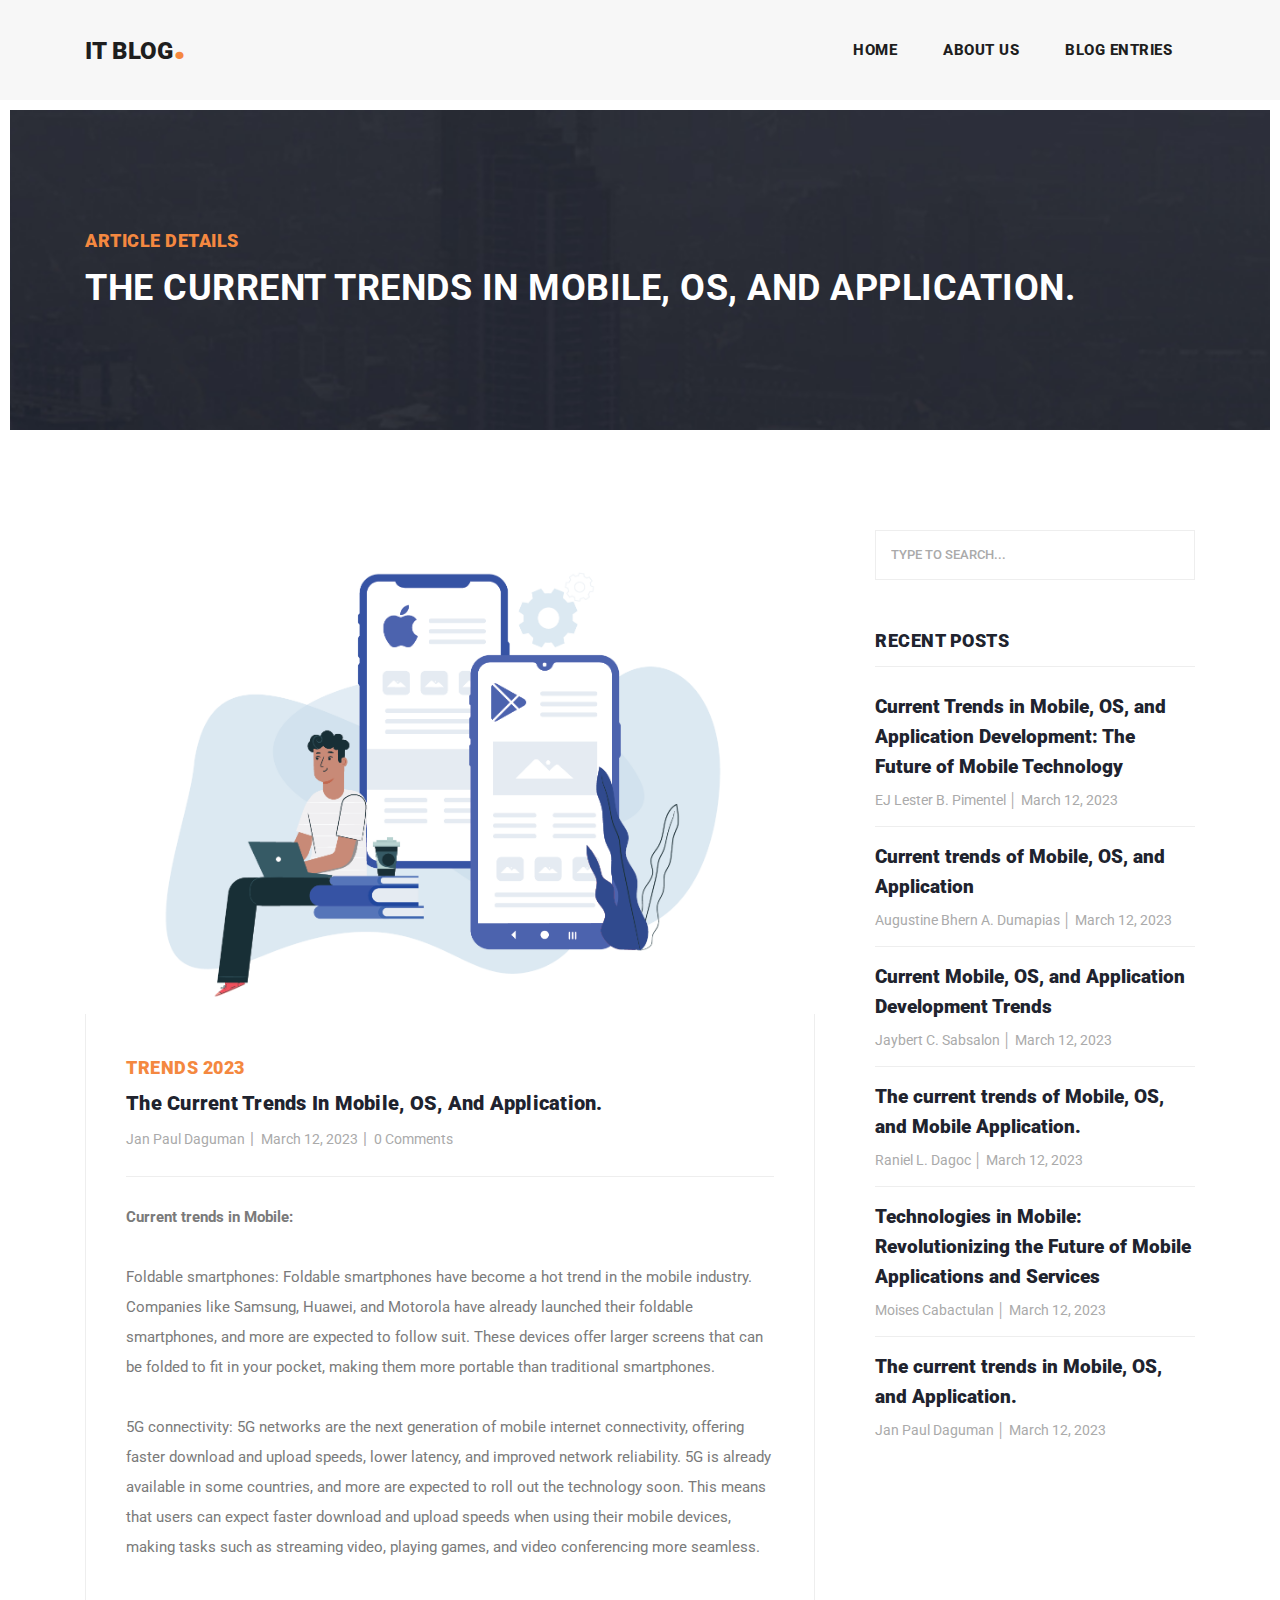
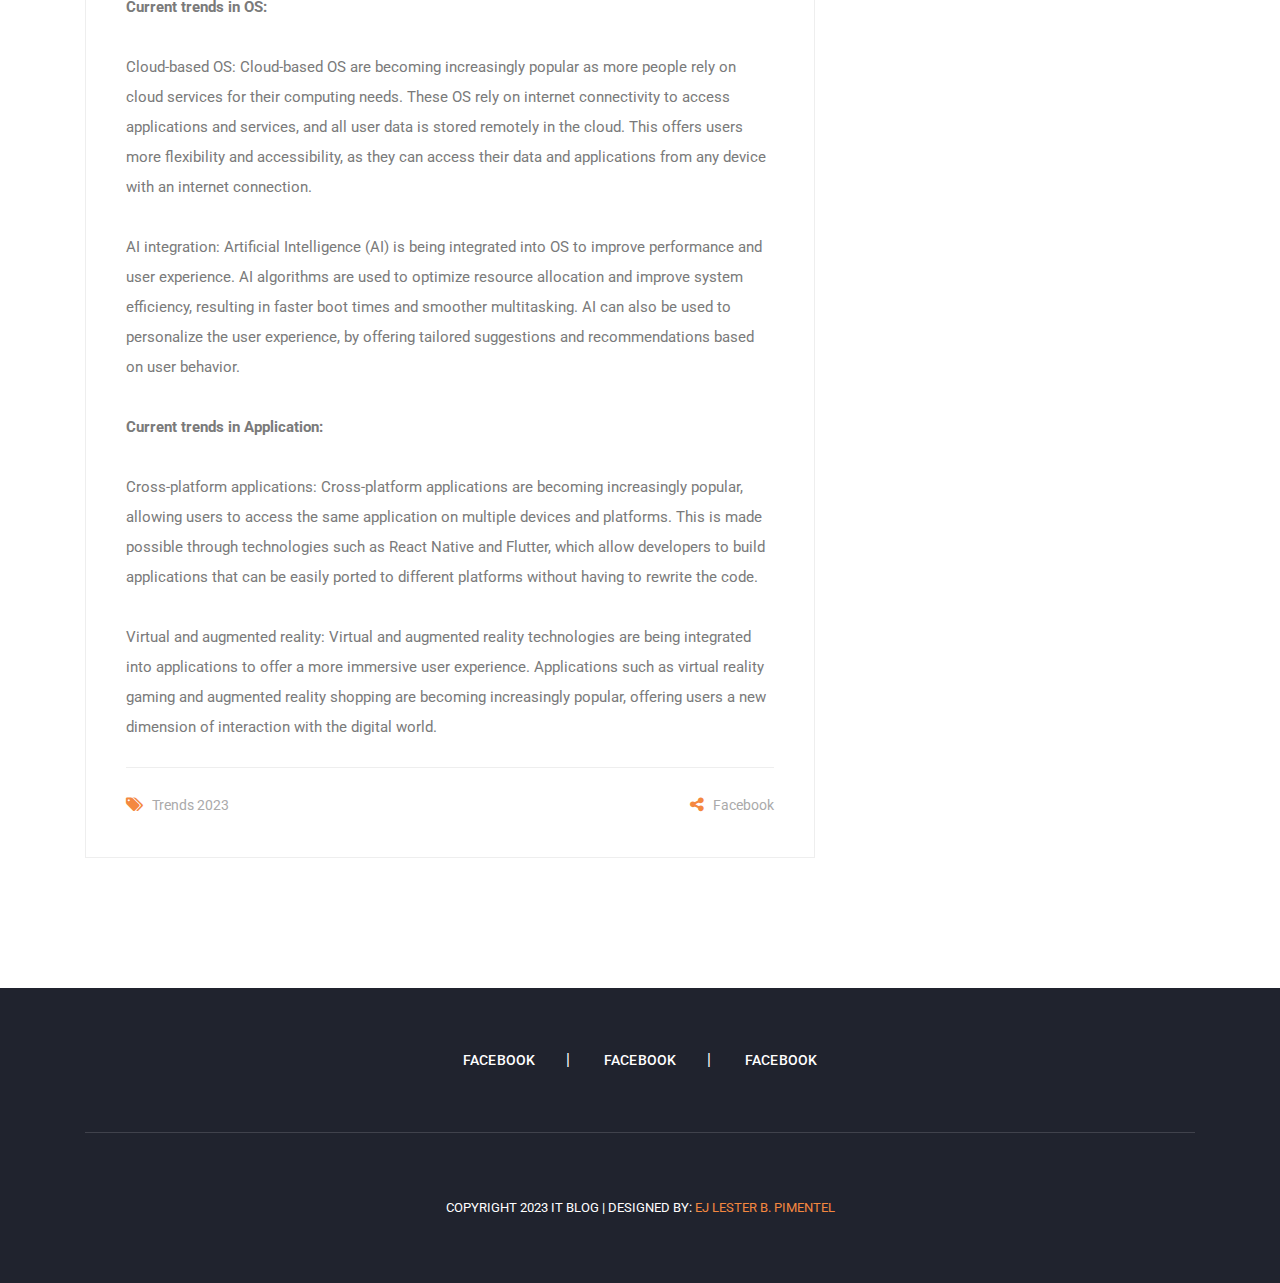
<file: post-details6.html>
<!DOCTYPE html>
<html lang="en">

  <head>

    <meta charset="utf-8">
    <meta name="viewport" content="width=device-width, initial-scale=1, shrink-to-fit=no">
    <meta name="description" content="">
    <meta name="author" content="">
    <link href="https://fonts.googleapis.com/css?family=Roboto:100,100i,300,300i,400,400i,500,500i,700,700i,900,900i&display=swap" rel="stylesheet">
    <link rel="icon" type="image/x-icon" href="assets/images/web-icon.png">

    <title>ITC 202 - Website Blog - Post Details</title>

    <!-- Bootstrap core CSS -->
    <link href="vendor/bootstrap/css/bootstrap.min.css" rel="stylesheet">


    <!-- Additional CSS Files -->
    <link rel="stylesheet" href="assets/css/fontawesome.css">
    <link rel="stylesheet" href="assets/css/templatemo-stand-blog.css">
    <link rel="stylesheet" href="assets/css/owl.css">
<!--

TemplateMo 551 Stand Blog

https://templatemo.com/tm-551-stand-blog

-->
  </head>

  <body>

    <!-- ***** Preloader Start ***** -->
    <div id="preloader">
        <div class="jumper">
            <div></div>
            <div></div>
            <div></div>
        </div>
    </div>  
    <!-- ***** Preloader End ***** -->

    <!-- Header -->
    <header class="">
      <nav class="navbar navbar-expand-lg">
        <div class="container">
          <a class="navbar-brand" href="index.html"><h2>IT Blog<em>.</em></h2></a>
          <button class="navbar-toggler" type="button" data-toggle="collapse" data-target="#navbarResponsive" aria-controls="navbarResponsive" aria-expanded="false" aria-label="Toggle navigation">
            <span class="navbar-toggler-icon"></span>
          </button>
          <div class="collapse navbar-collapse" id="navbarResponsive">
            <ul class="navbar-nav ml-auto">
              <li class="nav-item">
                <a class="nav-link" href="index.html">Home
                  <span class="sr-only">(current)</span>
                </a>
              </li> 
              <li class="nav-item">
                <a class="nav-link" href="about.html">About Us</a>
              </li>
              <li class="nav-item">
                <a class="nav-link" href="blog.html">Blog Entries</a>
              </li>
              
              </li>
            </ul>
          </div>
        </div>
      </nav>
    </header>

    <!-- Page Content -->
    <!-- Banner Starts Here -->
    <div class="heading-page header-text">
      <section class="page-heading">
        <div class="container">
          <div class="row">
            <div class="col-lg-12">
              <div class="text-content">
                <h4>Article Details</h4>
                <h2>The current trends in Mobile, OS, and Application. </h2>
              </div>
            </div>
          </div>
        </div>
      </section>
    </div>
    
    <!-- Banner Ends Here -->

  


    <section class="blog-posts grid-system">
      <div class="container">
        <div class="row">
          <div class="col-lg-8">
            <div class="all-blog-posts">
              <div class="row">
                <div class="col-lg-12">
                  <div class="blog-post">
                    <div class="blog-thumb">
                      <img src="assets/images/ejaxx1.webp" alt="">
                    </div>
                    <div class="down-content">
                      <span>TRENDS 2023</span>
                      <a href="post-details6.html"><h4>The current trends in Mobile, OS, and Application. </h4></a>
                      <ul class="post-info">
                        <li><a href="https://www.facebook.com/hunterxhunter.polinar">Jan Paul Daguman</a></li>
                        <li><a href="#">March 12, 2023</a></li>
                        <li><a href="#">0 Comments</a></li>
                      </ul>
                      <p><b>Current trends in Mobile:</b>
                      <br><br>Foldable smartphones: Foldable smartphones have become a hot trend in the mobile industry. Companies like Samsung, Huawei, and Motorola have already launched their foldable smartphones, and more are expected to follow suit. These devices offer larger screens that can be folded to fit in your pocket, making them more portable than traditional smartphones.
                      <br><br>5G connectivity: 5G networks are the next generation of mobile internet connectivity, offering faster download and upload speeds, lower latency, and improved network reliability. 5G is already available in some countries, and more are expected to roll out the technology soon. This means that users can expect faster download and upload speeds when using their mobile devices, making tasks such as streaming video, playing games, and video conferencing more seamless.
                      <br><br><b>Current trends in OS:</b>
                      <br><br>Cloud-based OS: Cloud-based OS are becoming increasingly popular as more people rely on cloud services for their computing needs. These OS rely on internet connectivity to access applications and services, and all user data is stored remotely in the cloud. This offers users more flexibility and accessibility, as they can access their data and applications from any device with an internet connection.
                      <br><br>AI integration: Artificial Intelligence (AI) is being integrated into OS to improve performance and user experience. AI algorithms are used to optimize resource allocation and improve system efficiency, resulting in faster boot times and smoother multitasking. AI can also be used to personalize the user experience, by offering tailored suggestions and recommendations based on user behavior.
                      <br><br><b>Current trends in Application:</b>
                      <br><br>Cross-platform applications: Cross-platform applications are becoming increasingly popular, allowing users to access the same application on multiple devices and platforms. This is made possible through technologies such as React Native and Flutter, which allow developers to build applications that can be easily ported to different platforms without having to rewrite the code.
                      <br><br>Virtual and augmented reality: Virtual and augmented reality technologies are being integrated into applications to offer a more immersive user experience. Applications such as virtual reality gaming and augmented reality shopping are becoming increasingly popular, offering users a new dimension of interaction with the digital world.
                      </p>
                      <div class="post-options">
                        <div class="row">
                          <div class="col-6">
                            <ul class="post-tags">
                              <li><i class="fa fa-tags"></i></li>
                              <li><a href="#">Trends 2023</a></li>
                              
                            </ul>
                          </div>
                          <div class="col-6">
                            <ul class="post-share">
                              <li><i class="fa fa-share-alt"></i></li>
                              <li><a href="#">Facebook</a></li>
                              
                            </ul>
                          </div>
                        </div>
                      </div>
                    </div>
                  </div>
                </div>
                
              </div>
            </div>
          </div>
          <div class="col-lg-4">
            <div class="sidebar">
              <div class="row">
                <div class="col-lg-12">
                  <div class="sidebar-item search">
                    <form id="search_form" name="gs" method="GET" action="#">
                      <input type="text" name="q" class="searchText" placeholder="type to search..." autocomplete="on">
                    </form>
                  </div>
                </div>
                <div class="col-lg-12">
                  <div class="sidebar-item recent-posts">
                    <div class="sidebar-heading">
                      <h2>Recent Posts</h2>
                    </div>
                    <div class="content">
                      <ul>
                        <li><a href="post-details.html">
                          <h5>Current Trends in Mobile, OS, and Application Development: The Future of Mobile Technology</h5>
                          <span>EJ Lester B. Pimentel │ March 12, 2023</span>
                        </a></li>
                        <li><a href="post-details2.html">
                          <h5>Current trends of Mobile, OS, and Application</h5>
                          <span>Augustine Bhern A. Dumapias │ March 12, 2023</span>
                        </a></li>
                        <li><a href="post-details3.html">
                          <h5>Current Mobile, OS, and Application Development Trends</h5>
                          <span>Jaybert C. Sabsalon │ March 12, 2023</span>
                        </a></li>
                        <li><a href="post-details4.html">
                          <h5>The current trends of Mobile, OS, and Mobile Application.</h5>
                          <span>Raniel L. Dagoc │ March 12, 2023</span>
                        </a></li>
                        <li><a href="post-details5.html">
                          <h5>Technologies in Mobile: Revolutionizing the Future of Mobile Applications and Services</h5>
                          <span>Moises Cabactulan │ March 12, 2023</span>
                        </a></li>
                        <li><a href="post-details6.html">
                          <h5>The current trends in Mobile, OS, and Application. </h5>
                          <span>Jan Paul Daguman │ March 12, 2023</span>
                        </a></li>
                      </ul>
                    </div>
                  </div>
                </div>
              </div>
            </div>
          </div>
        </div>
      </div>
    </section>

    
    <footer>
      <div class="container">
        <div class="row">
          <div class="col-lg-12">
            <ul class="social-icons">
              <li><a href="https://www.facebook.com/ejx.crtv/">Facebook</a></li>
              <li><a href="https://www.facebook.com/ejx.crtv/">Facebook</a></li>
              <li><a href="https://www.facebook.com/ejx.crtv/">Facebook</a></li>
              
            </ul>
          </div>
          <div class="col-lg-12">
            <div class="copyright-text">
              <p>Copyright 2023 IT Blog
                    
                 | Designed by: <a rel="nofollow" href="https://www.facebook.com/ejx.crtv/" target="_parent">EJ Lester B. Pimentel</a></p>
            </div>
          </div>
        </div>
      </div>
    </footer>


    <!-- Bootstrap core JavaScript -->
    <script src="vendor/jquery/jquery.min.js"></script>
    <script src="vendor/bootstrap/js/bootstrap.bundle.min.js"></script>


    <!-- Additional Scripts -->
    <script src="assets/js/custom.js"></script>
    <script src="assets/js/owl.js"></script>
    <script src="assets/js/slick.js"></script>
    <script src="assets/js/isotope.js"></script>
    <script src="assets/js/accordions.js"></script>


    <script language = "text/Javascript"> 
      cleared[0] = cleared[1] = cleared[2] = 0; //set a cleared flag for each field
      function clearField(t){                   //declaring the array outside of the
      if(! cleared[t.id]){                      // function makes it static and global
          cleared[t.id] = 1;  // you could use true and false, but that's more typing
          t.value='';         // with more chance of typos
          t.style.color='#fff';
          }
      }
    </script>


  </body>

</html>
</file>
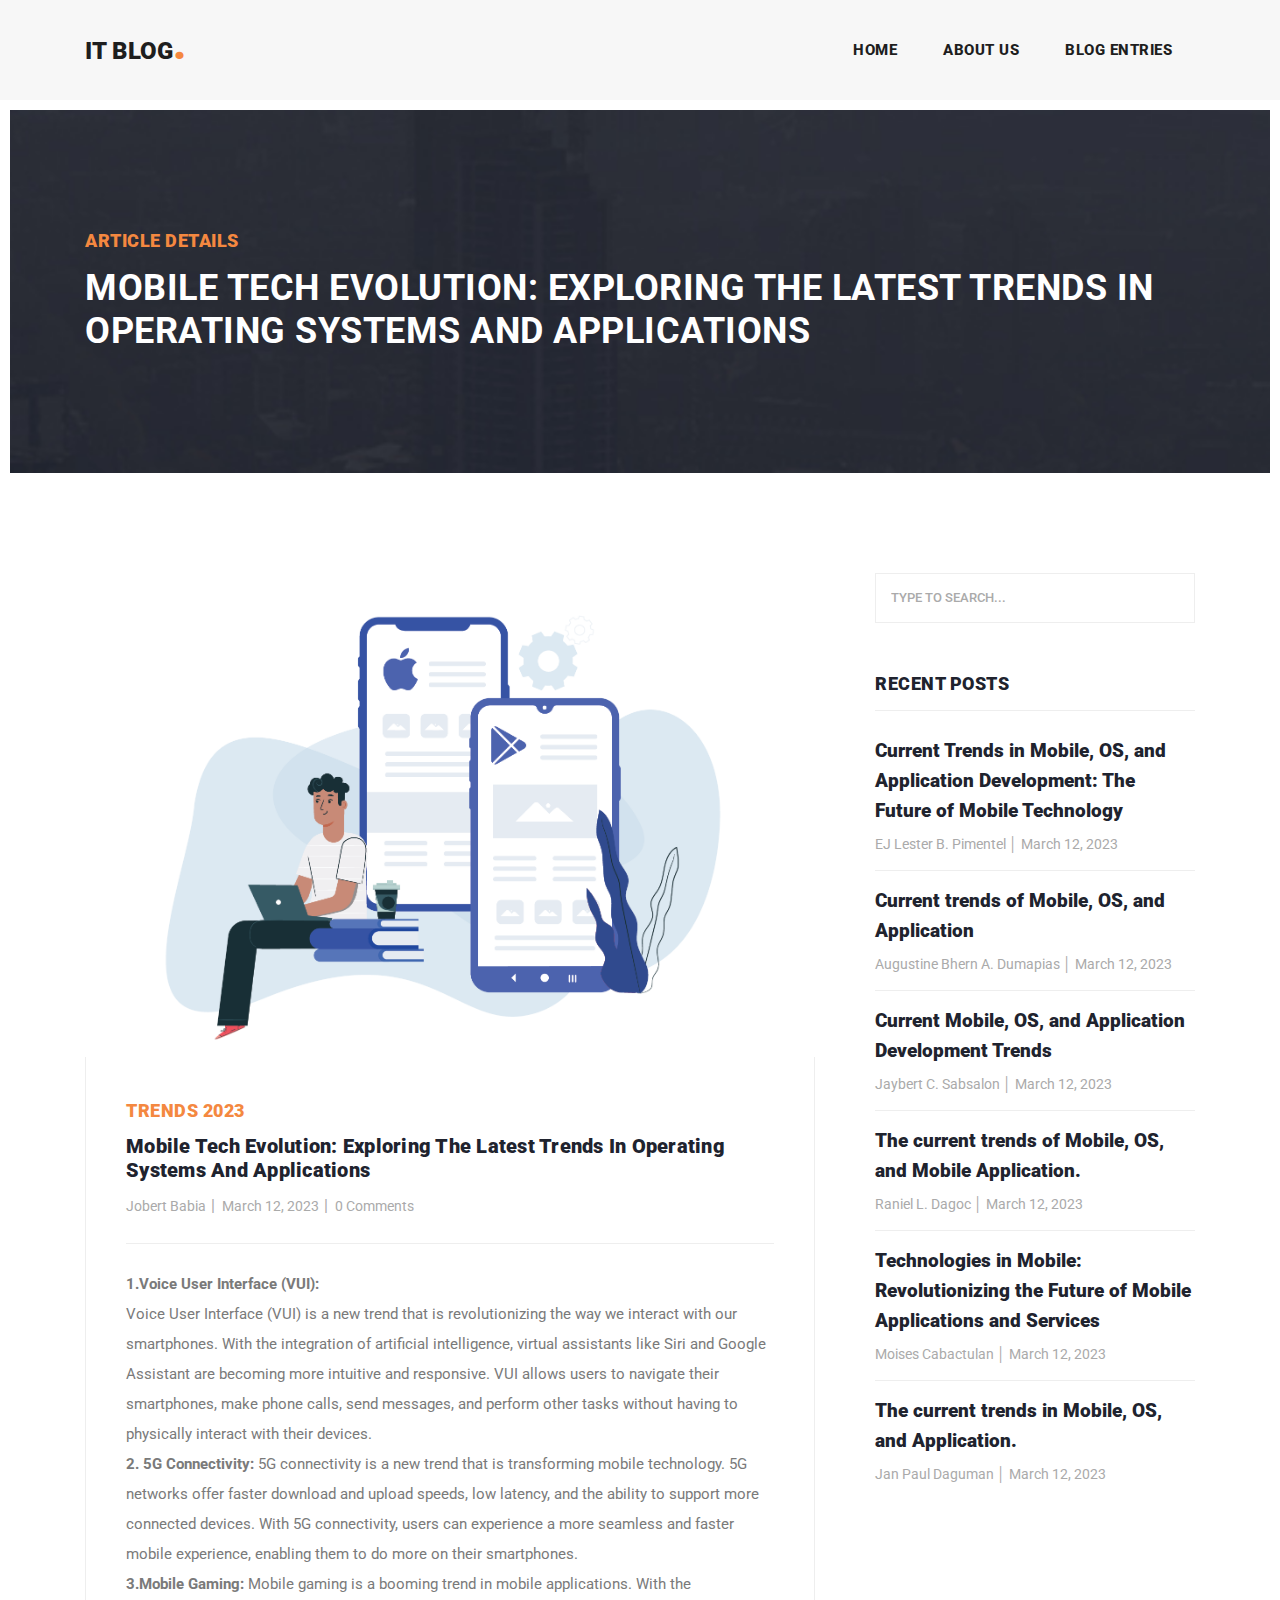
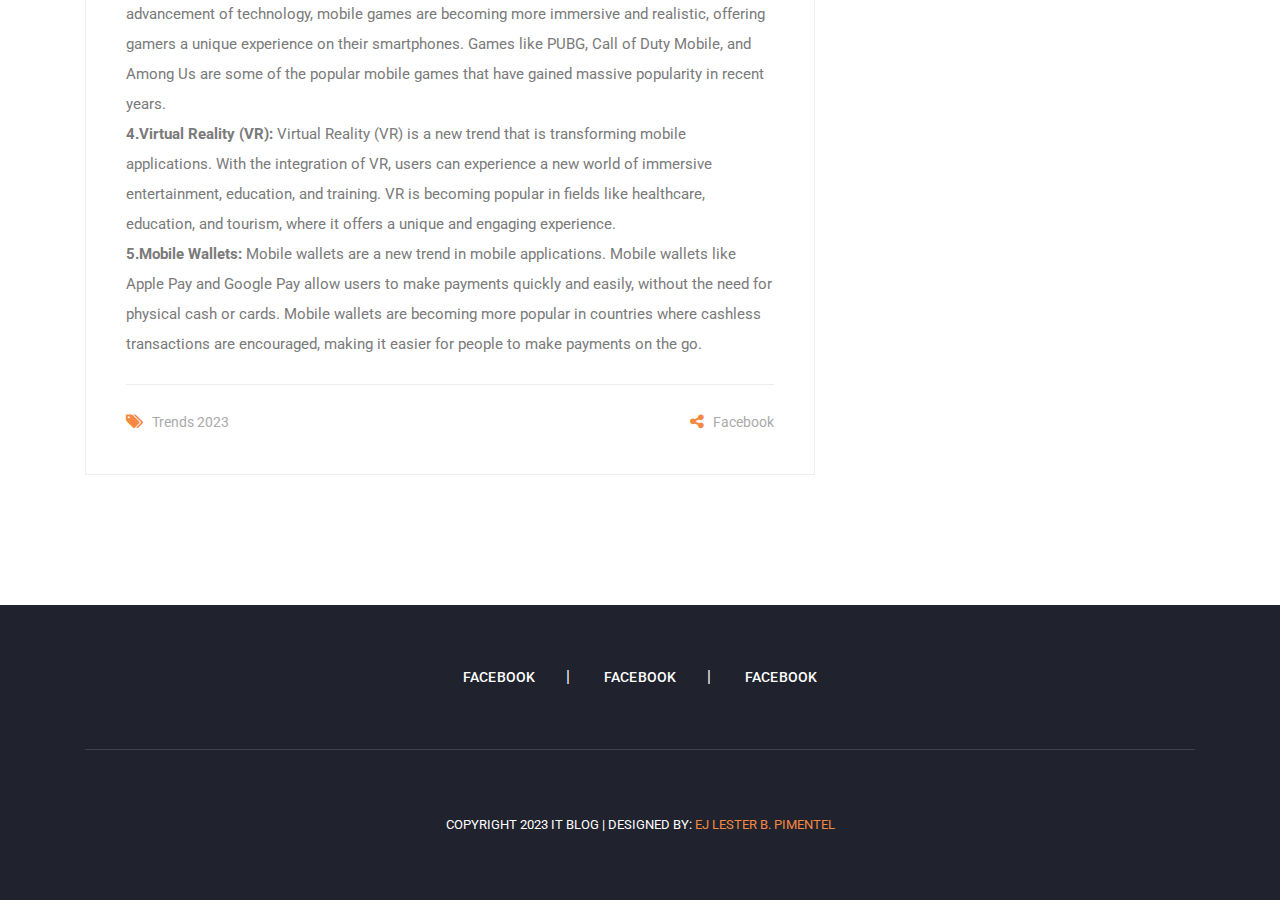
<file: post-details7.html>
<!DOCTYPE html>
<html lang="en">

  <head>

    <meta charset="utf-8">
    <meta name="viewport" content="width=device-width, initial-scale=1, shrink-to-fit=no">
    <meta name="description" content="">
    <meta name="author" content="">
    <link href="https://fonts.googleapis.com/css?family=Roboto:100,100i,300,300i,400,400i,500,500i,700,700i,900,900i&display=swap" rel="stylesheet">
    <link rel="icon" type="image/x-icon" href="assets/images/web-icon.png">

    <title>ITC 202 - Website Blog - Post Details</title>

    <!-- Bootstrap core CSS -->
    <link href="vendor/bootstrap/css/bootstrap.min.css" rel="stylesheet">


    <!-- Additional CSS Files -->
    <link rel="stylesheet" href="assets/css/fontawesome.css">
    <link rel="stylesheet" href="assets/css/templatemo-stand-blog.css">
    <link rel="stylesheet" href="assets/css/owl.css">
<!--

TemplateMo 551 Stand Blog

https://templatemo.com/tm-551-stand-blog

-->
  </head>

  <body>

    <!-- ***** Preloader Start ***** -->
    <div id="preloader">
        <div class="jumper">
            <div></div>
            <div></div>
            <div></div>
        </div>
    </div>  
    <!-- ***** Preloader End ***** -->

    <!-- Header -->
    <header class="">
      <nav class="navbar navbar-expand-lg">
        <div class="container">
          <a class="navbar-brand" href="index.html"><h2>IT Blog<em>.</em></h2></a>
          <button class="navbar-toggler" type="button" data-toggle="collapse" data-target="#navbarResponsive" aria-controls="navbarResponsive" aria-expanded="false" aria-label="Toggle navigation">
            <span class="navbar-toggler-icon"></span>
          </button>
          <div class="collapse navbar-collapse" id="navbarResponsive">
            <ul class="navbar-nav ml-auto">
              <li class="nav-item">
                <a class="nav-link" href="index.html">Home
                  <span class="sr-only">(current)</span>
                </a>
              </li> 
              <li class="nav-item">
                <a class="nav-link" href="about.html">About Us</a>
              </li>
              <li class="nav-item">
                <a class="nav-link" href="blog.html">Blog Entries</a>
              </li>
              
              </li>
            </ul>
          </div>
        </div>
      </nav>
    </header>

    <!-- Page Content -->
    <!-- Banner Starts Here -->
    <div class="heading-page header-text">
      <section class="page-heading">
        <div class="container">
          <div class="row">
            <div class="col-lg-12">
              <div class="text-content">
                <h4>Article Details</h4>
                <h2>Mobile Tech Evolution: Exploring the Latest Trends in Operating Systems and Applications</h2>
              </div>
            </div>
          </div>
        </div>
      </section>
    </div>
    
    <!-- Banner Ends Here -->

  


    <section class="blog-posts grid-system">
      <div class="container">
        <div class="row">
          <div class="col-lg-8">
            <div class="all-blog-posts">
              <div class="row">
                <div class="col-lg-12">
                  <div class="blog-post">
                    <div class="blog-thumb">
                      <img src="assets/images/ejaxx1.webp" alt="">
                    </div>
                    <div class="down-content">
                      <span>TRENDS 2023</span>
                      <a href="post-details7.html"><h4>Mobile Tech Evolution: Exploring the Latest Trends in Operating Systems and Applications</h4></a>
                      <ul class="post-info">
                        <li><a href="#">Jobert Babia</a></li>
                        <li><a href="#">March 12, 2023</a></li>
                        <li><a href="#">0 Comments</a></li>
                      </ul>
                      <p><b>1.Voice User Interface (VUI):</b>
                      <br>Voice User Interface (VUI) is a new trend that is revolutionizing the way we interact with our smartphones. With the integration of artificial intelligence, virtual assistants like Siri and Google Assistant are becoming more intuitive and responsive. VUI allows users to navigate their smartphones, make phone calls, send messages, and perform other tasks without having to physically interact with their devices.
                      <br><b>2. 5G Connectivity:</b>
                      5G connectivity is a new trend that is transforming mobile technology. 5G networks offer faster download and upload speeds, low latency, and the ability to support more connected devices. With 5G connectivity, users can experience a more seamless and faster mobile experience, enabling them to do more on their smartphones.
                      <br><b>3.Mobile Gaming:</b>
                      Mobile gaming is a booming trend in mobile applications. With the advancement of technology, mobile games are becoming more immersive and realistic, offering gamers a unique experience on their smartphones. Games like PUBG, Call of Duty Mobile, and Among Us are some of the popular mobile games that have gained massive popularity in recent years.
                      <br><b>4.Virtual Reality (VR):</b>
                      Virtual Reality (VR) is a new trend that is transforming mobile applications. With the integration of VR, users can experience a new world of immersive entertainment, education, and training. VR is becoming popular in fields like healthcare, education, and tourism, where it offers a unique and engaging experience.
                      <br><b>5.Mobile Wallets:</b>
                      Mobile wallets are a new trend in mobile applications. Mobile wallets like Apple Pay and Google Pay allow users to make payments quickly and easily, without the need for physical cash or cards. Mobile wallets are becoming more popular in countries where cashless transactions are encouraged, making it easier for people to make payments on the go.
                      </p>
                      <div class="post-options">
                        <div class="row">
                          <div class="col-6">
                            <ul class="post-tags">
                              <li><i class="fa fa-tags"></i></li>
                              <li><a href="#">Trends 2023</a></li>
                              
                            </ul>
                          </div>
                          <div class="col-6">
                            <ul class="post-share">
                              <li><i class="fa fa-share-alt"></i></li>
                              <li><a href="#">Facebook</a></li>
                              
                            </ul>
                          </div>
                        </div>
                      </div>
                    </div>
                  </div>
                </div>
                
              </div>
            </div>
          </div>
          <div class="col-lg-4">
            <div class="sidebar">
              <div class="row">
                <div class="col-lg-12">
                  <div class="sidebar-item search">
                    <form id="search_form" name="gs" method="GET" action="#">
                      <input type="text" name="q" class="searchText" placeholder="type to search..." autocomplete="on">
                    </form>
                  </div>
                </div>
                <div class="col-lg-12">
                  <div class="sidebar-item recent-posts">
                    <div class="sidebar-heading">
                      <h2>Recent Posts</h2>
                    </div>
                    <div class="content">
                      <ul>
                        <li><a href="post-details.html">
                          <h5>Current Trends in Mobile, OS, and Application Development: The Future of Mobile Technology</h5>
                          <span>EJ Lester B. Pimentel │ March 12, 2023</span>
                        </a></li>
                        <li><a href="post-details2.html">
                          <h5>Current trends of Mobile, OS, and Application</h5>
                          <span>Augustine Bhern A. Dumapias │ March 12, 2023</span>
                        </a></li>
                        <li><a href="post-details3.html">
                          <h5>Current Mobile, OS, and Application Development Trends</h5>
                          <span>Jaybert C. Sabsalon │ March 12, 2023</span>
                        </a></li>
                        <li><a href="post-details4.html">
                          <h5>The current trends of Mobile, OS, and Mobile Application.</h5>
                          <span>Raniel L. Dagoc │ March 12, 2023</span>
                        </a></li>
                        <li><a href="post-details5.html">
                          <h5>Technologies in Mobile: Revolutionizing the Future of Mobile Applications and Services</h5>
                          <span>Moises Cabactulan │ March 12, 2023</span>
                        </a></li>
                        <li><a href="post-details6.html">
                          <h5>The current trends in Mobile, OS, and Application. </h5>
                          <span>Jan Paul Daguman │ March 12, 2023</span>
                        </a></li>
                      </ul>
                    </div>
                  </div>
                </div>
              </div>
            </div>
          </div>
        </div>
      </div>
    </section>

    
    <footer>
      <div class="container">
        <div class="row">
          <div class="col-lg-12">
            <ul class="social-icons">
              <li><a href="https://www.facebook.com/ejx.crtv/">Facebook</a></li>
              <li><a href="https://www.facebook.com/ejx.crtv/">Facebook</a></li>
              <li><a href="https://www.facebook.com/ejx.crtv/">Facebook</a></li>
              
            </ul>
          </div>
          <div class="col-lg-12">
            <div class="copyright-text">
              <p>Copyright 2023 IT Blog
                    
                 | Designed by: <a rel="nofollow" href="https://www.facebook.com/ejx.crtv/" target="_parent">EJ Lester B. Pimentel</a></p>
            </div>
          </div>
        </div>
      </div>
    </footer>


    <!-- Bootstrap core JavaScript -->
    <script src="vendor/jquery/jquery.min.js"></script>
    <script src="vendor/bootstrap/js/bootstrap.bundle.min.js"></script>


    <!-- Additional Scripts -->
    <script src="assets/js/custom.js"></script>
    <script src="assets/js/owl.js"></script>
    <script src="assets/js/slick.js"></script>
    <script src="assets/js/isotope.js"></script>
    <script src="assets/js/accordions.js"></script>


    <script language = "text/Javascript"> 
      cleared[0] = cleared[1] = cleared[2] = 0; //set a cleared flag for each field
      function clearField(t){                   //declaring the array outside of the
      if(! cleared[t.id]){                      // function makes it static and global
          cleared[t.id] = 1;  // you could use true and false, but that's more typing
          t.value='';         // with more chance of typos
          t.style.color='#fff';
          }
      }
    </script>


  </body>

</html>
</file>
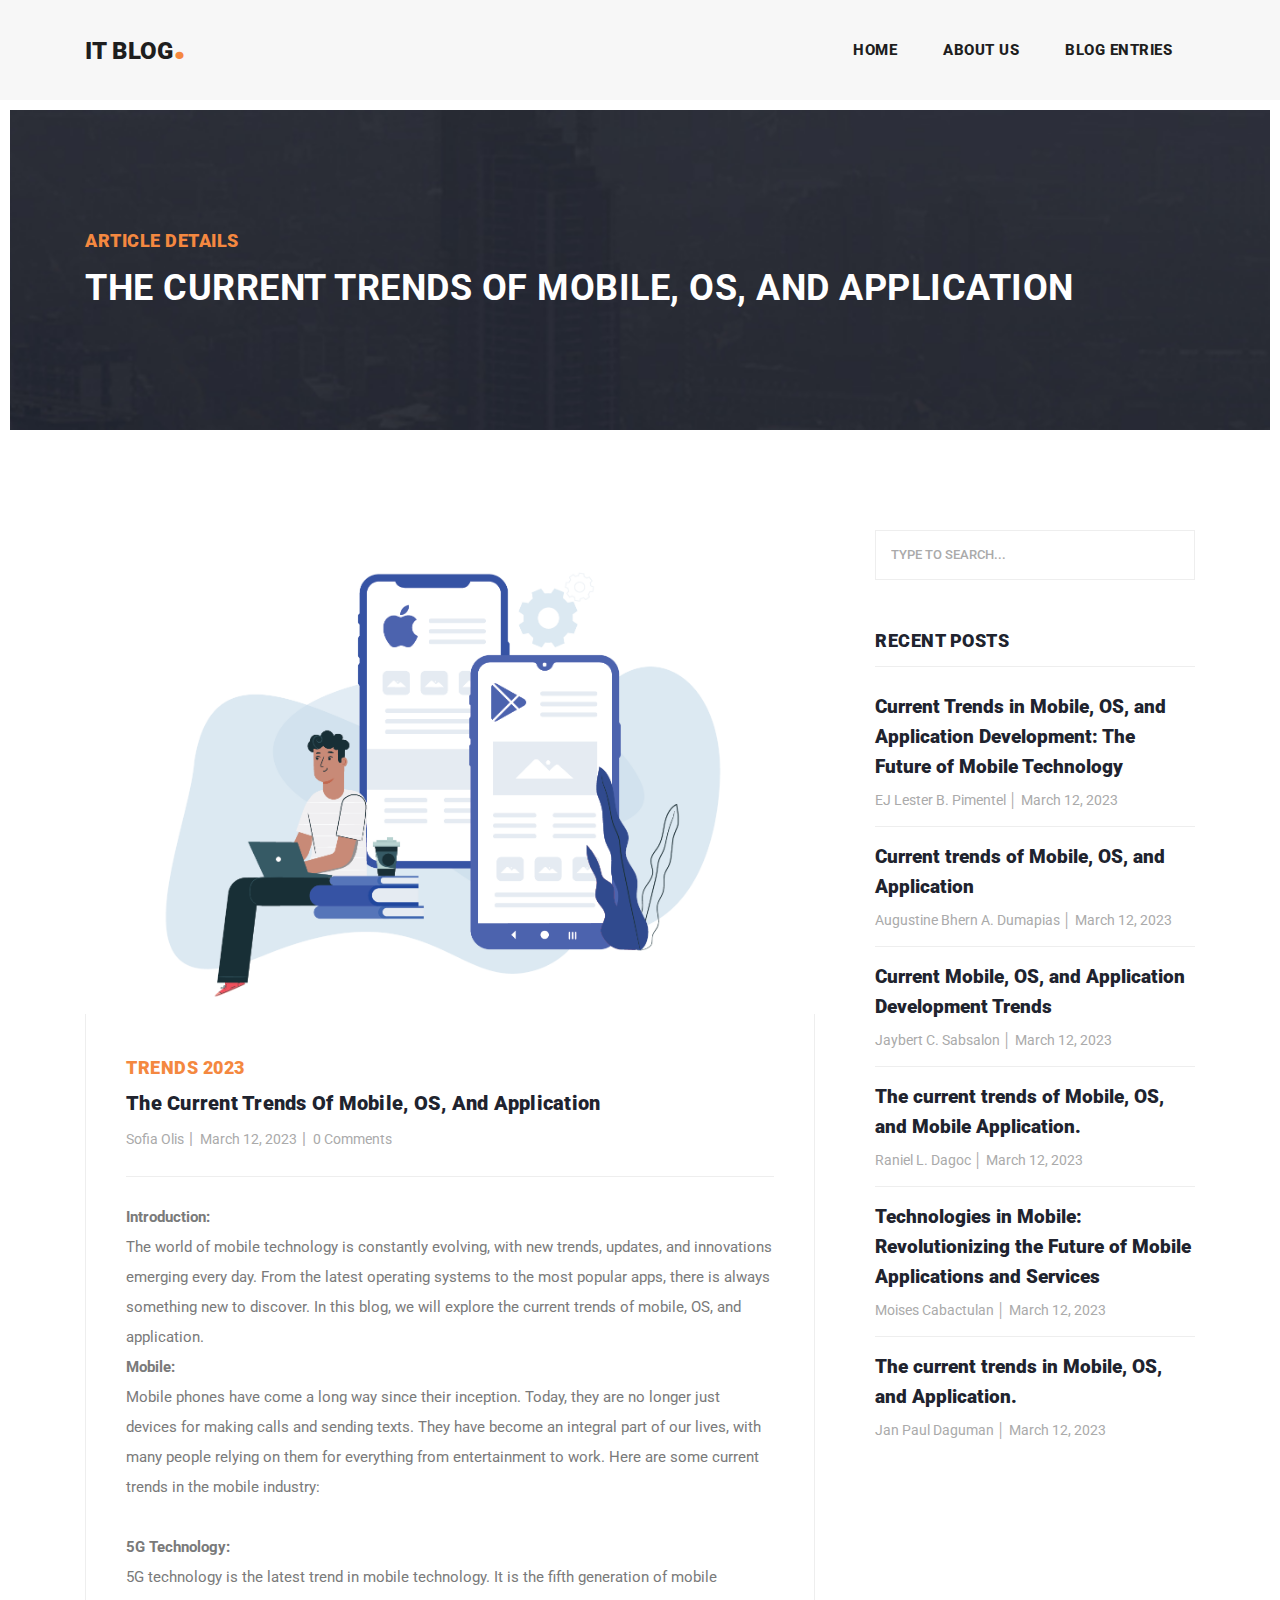
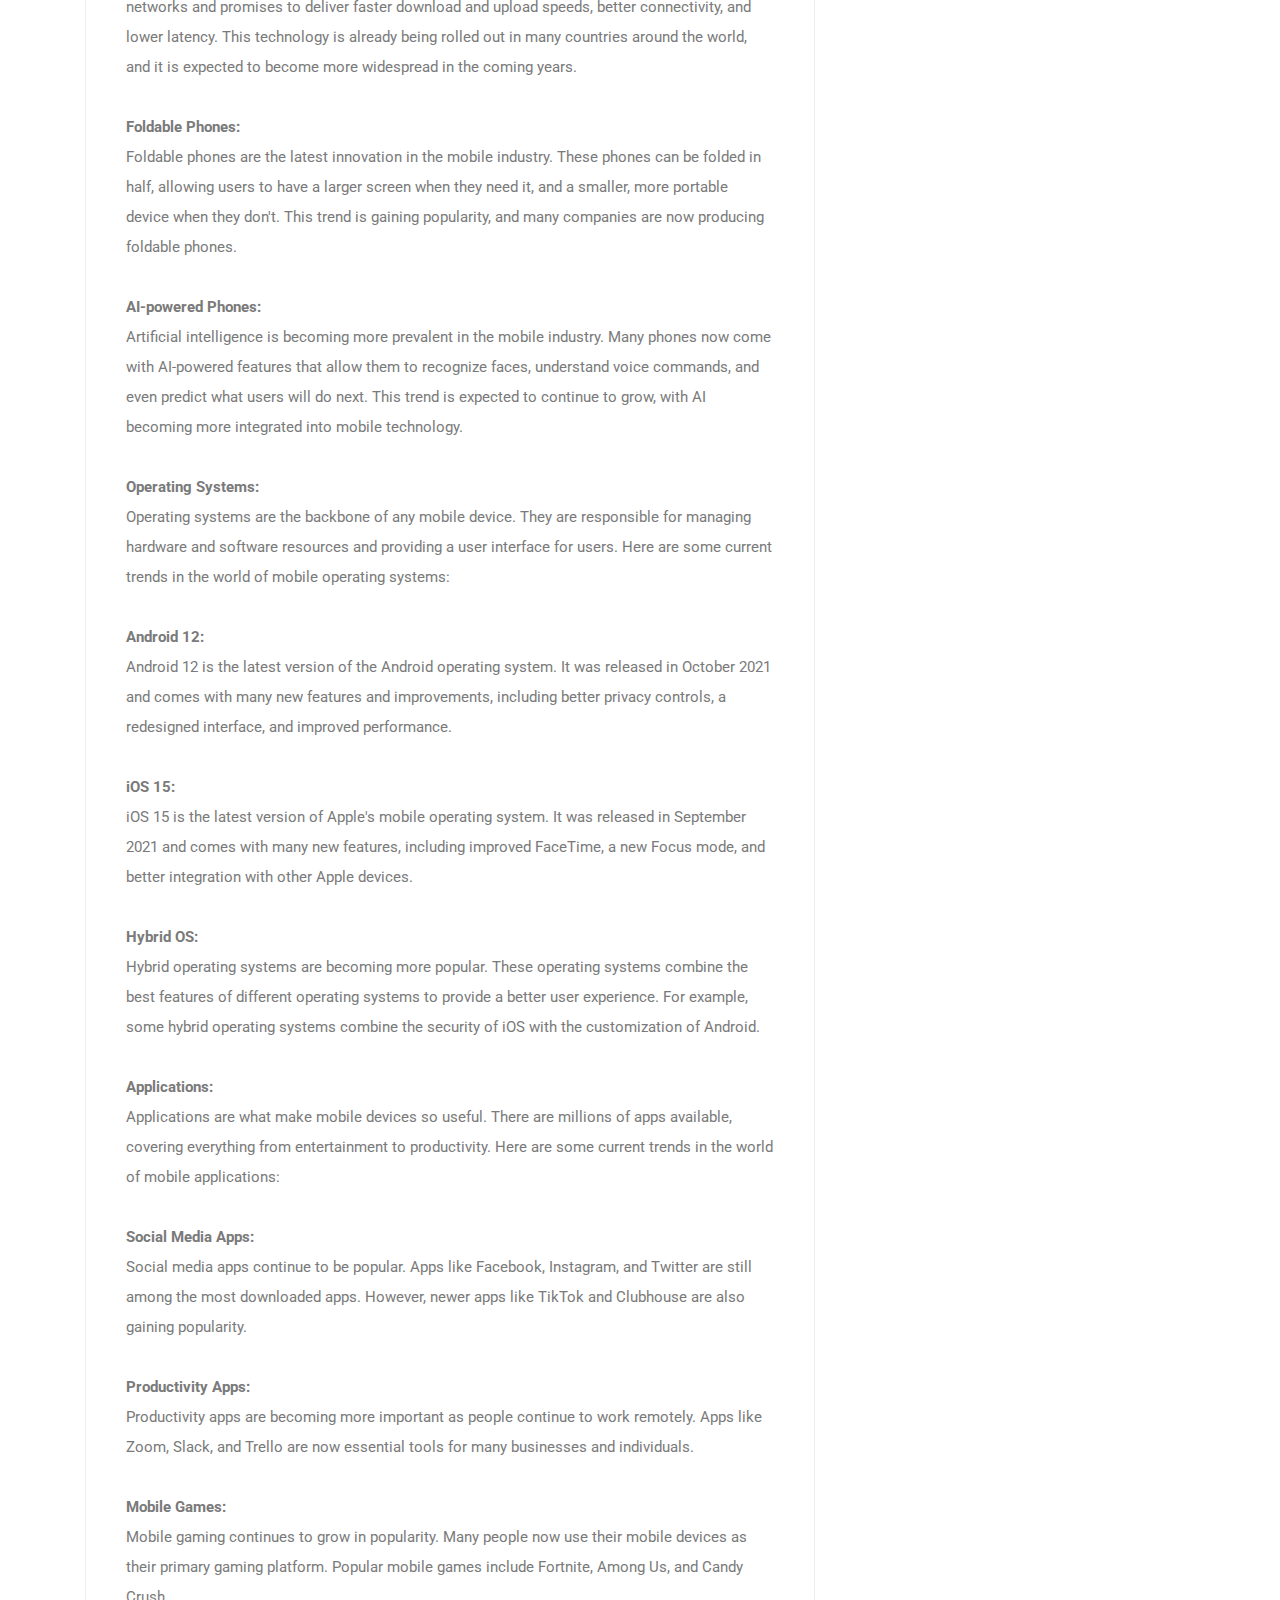
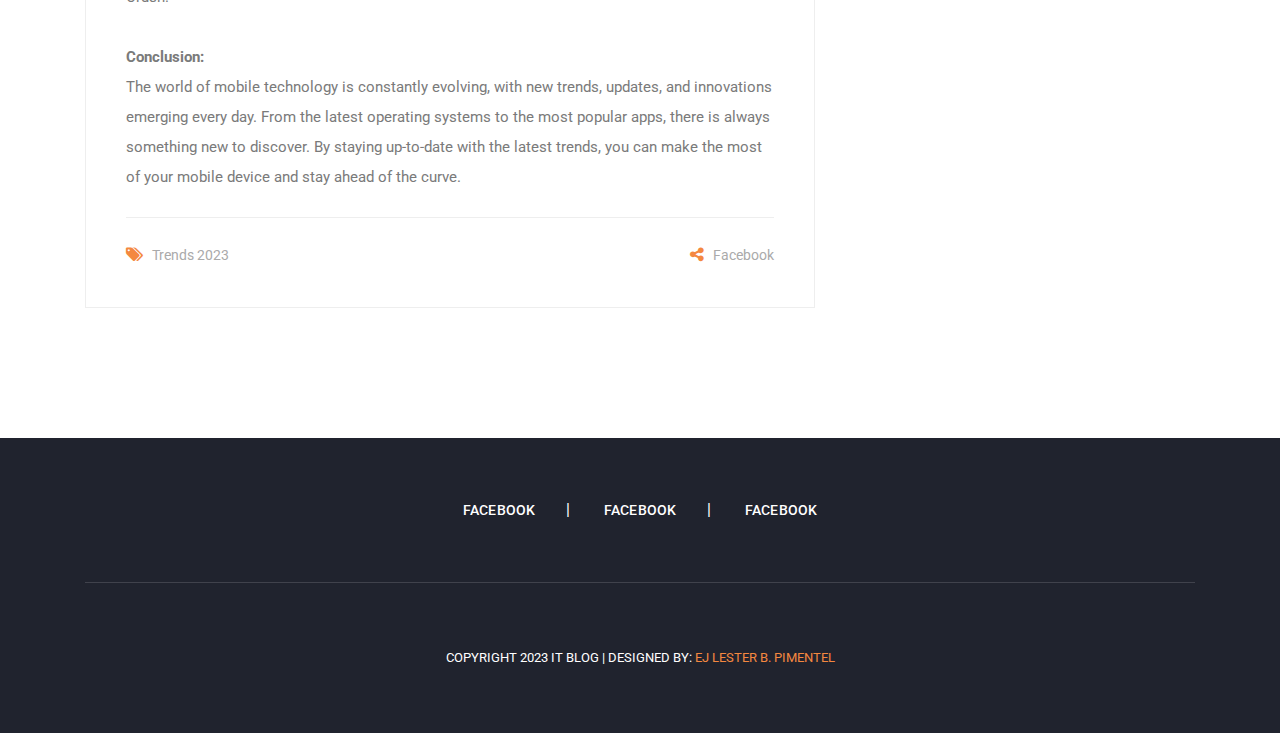
<file: post-details8.html>
<!DOCTYPE html>
<html lang="en">

  <head>

    <meta charset="utf-8">
    <meta name="viewport" content="width=device-width, initial-scale=1, shrink-to-fit=no">
    <meta name="description" content="">
    <meta name="author" content="">
    <link href="https://fonts.googleapis.com/css?family=Roboto:100,100i,300,300i,400,400i,500,500i,700,700i,900,900i&display=swap" rel="stylesheet">
    <link rel="icon" type="image/x-icon" href="assets/images/web-icon.png">

    <title>ITC 202 - Website Blog - Post Details</title>

    <!-- Bootstrap core CSS -->
    <link href="vendor/bootstrap/css/bootstrap.min.css" rel="stylesheet">


    <!-- Additional CSS Files -->
    <link rel="stylesheet" href="assets/css/fontawesome.css">
    <link rel="stylesheet" href="assets/css/templatemo-stand-blog.css">
    <link rel="stylesheet" href="assets/css/owl.css">
<!--

TemplateMo 551 Stand Blog

https://templatemo.com/tm-551-stand-blog

-->
  </head>

  <body>

    <!-- ***** Preloader Start ***** -->
    <div id="preloader">
        <div class="jumper">
            <div></div>
            <div></div>
            <div></div>
        </div>
    </div>  
    <!-- ***** Preloader End ***** -->

    <!-- Header -->
    <header class="">
      <nav class="navbar navbar-expand-lg">
        <div class="container">
          <a class="navbar-brand" href="index.html"><h2>IT Blog<em>.</em></h2></a>
          <button class="navbar-toggler" type="button" data-toggle="collapse" data-target="#navbarResponsive" aria-controls="navbarResponsive" aria-expanded="false" aria-label="Toggle navigation">
            <span class="navbar-toggler-icon"></span>
          </button>
          <div class="collapse navbar-collapse" id="navbarResponsive">
            <ul class="navbar-nav ml-auto">
              <li class="nav-item">
                <a class="nav-link" href="index.html">Home
                  <span class="sr-only">(current)</span>
                </a>
              </li> 
              <li class="nav-item">
                <a class="nav-link" href="about.html">About Us</a>
              </li>
              <li class="nav-item">
                <a class="nav-link" href="blog.html">Blog Entries</a>
              </li>
              
              </li>
            </ul>
          </div>
        </div>
      </nav>
    </header>

    <!-- Page Content -->
    <!-- Banner Starts Here -->
    <div class="heading-page header-text">
      <section class="page-heading">
        <div class="container">
          <div class="row">
            <div class="col-lg-12">
              <div class="text-content">
                <h4>Article Details</h4>
                <h2>The Current trends of Mobile, OS, and Application</h2>
              </div>
            </div>
          </div>
        </div>
      </section>
    </div>
    
    <!-- Banner Ends Here -->

  


    <section class="blog-posts grid-system">
      <div class="container">
        <div class="row">
          <div class="col-lg-8">
            <div class="all-blog-posts">
              <div class="row">
                <div class="col-lg-12">
                  <div class="blog-post">
                    <div class="blog-thumb">
                      <img src="assets/images/ejaxx1.webp" alt="">
                    </div>
                    <div class="down-content">
                      <span>TRENDS 2023</span>
                      <a href="post-details8.html"><h4>The Current trends of Mobile, OS, and Application</h4></a>
                      <ul class="post-info">
                        <li><a href="#">Sofia Olis</a></li>
                        <li><a href="#">March 12, 2023</a></li>
                        <li><a href="#">0 Comments</a></li>
                      </ul>
                      <p>
                      <b>Introduction:</b>
                      <br>The world of mobile technology is constantly evolving, with new trends, updates, and innovations emerging every day. From the latest operating systems to the most popular apps, there is always something new to discover. In this blog, we will explore the current trends of mobile, OS, and application.
                      <br><b>Mobile:</b>
                      <br>Mobile phones have come a long way since their inception. Today, they are no longer just devices for making calls and sending texts. They have become an integral part of our lives, with many people relying on them for everything from entertainment to work. Here are some current trends in the mobile industry:
                      <br><br><b>5G Technology:</b>
                      <br>5G technology is the latest trend in mobile technology. It is the fifth generation of mobile networks and promises to deliver faster download and upload speeds, better connectivity, and lower latency. This technology is already being rolled out in many countries around the world, and it is expected to become more widespread in the coming years.
                      <br><br><b>Foldable Phones:</b>
                      <br>Foldable phones are the latest innovation in the mobile industry. These phones can be folded in half, allowing users to have a larger screen when they need it, and a smaller, more portable device when they don't. This trend is gaining popularity, and many companies are now producing foldable phones.
                      <br><br><b>AI-powered Phones:</b>
                      <br>Artificial intelligence is becoming more prevalent in the mobile industry. Many phones now come with AI-powered features that allow them to recognize faces, understand voice commands, and even predict what users will do next. This trend is expected to continue to grow, with AI becoming more integrated into mobile technology.
                      <br><br><b>Operating Systems:</b>
                      <br>Operating systems are the backbone of any mobile device. They are responsible for managing hardware and software resources and providing a user interface for users. Here are some current trends in the world of mobile operating systems:
                      <br><br><b>Android 12:</b>
                      <br>Android 12 is the latest version of the Android operating system. It was released in October 2021 and comes with many new features and improvements, including better privacy controls, a redesigned interface, and improved performance.
                      <br><br><b>iOS 15:</b>
                      <br>iOS 15 is the latest version of Apple's mobile operating system. It was released in September 2021 and comes with many new features, including improved FaceTime, a new Focus mode, and better integration with other Apple devices.
                      <br><br><b>Hybrid OS:</b>
                      <br>Hybrid operating systems are becoming more popular. These operating systems combine the best features of different operating systems to provide a better user experience. For example, some hybrid operating systems combine the security of iOS with the customization of Android.
                      <br><br><b>Applications:</b>
                      <br>Applications are what make mobile devices so useful. There are millions of apps available, covering everything from entertainment to productivity. Here are some current trends in the world of mobile applications:
                      <br><br><b>Social Media Apps:</b>
                      <br>Social media apps continue to be popular. Apps like Facebook, Instagram, and Twitter are still among the most downloaded apps. However, newer apps like TikTok and Clubhouse are also gaining popularity.
                      <br><br><b>Productivity Apps:</b>
                      <br>Productivity apps are becoming more important as people continue to work remotely. Apps like Zoom, Slack, and Trello are now essential tools for many businesses and individuals.
                      <br><br><b>Mobile Games:</b>
                      <br>Mobile gaming continues to grow in popularity. Many people now use their mobile devices as their primary gaming platform. Popular mobile games include Fortnite, Among Us, and Candy Crush.
                      <br><br><b>Conclusion:</b>
                      <br>The world of mobile technology is constantly evolving, with new trends, updates, and innovations emerging every day. From the latest operating systems to the most popular apps, there is always something new to discover. By staying up-to-date with the latest trends, you can make the most of your mobile device and stay ahead of the curve.
                      </p>
                      <div class="post-options">
                        <div class="row">
                          <div class="col-6">
                            <ul class="post-tags">
                              <li><i class="fa fa-tags"></i></li>
                              <li><a href="#">Trends 2023</a></li>
                              
                            </ul>
                          </div>
                          <div class="col-6">
                            <ul class="post-share">
                              <li><i class="fa fa-share-alt"></i></li>
                              <li><a href="#">Facebook</a></li>
                              
                            </ul>
                          </div>
                        </div>
                      </div>
                    </div>
                  </div>
                </div>
                
              </div>
            </div>
          </div>
          <div class="col-lg-4">
            <div class="sidebar">
              <div class="row">
                <div class="col-lg-12">
                  <div class="sidebar-item search">
                    <form id="search_form" name="gs" method="GET" action="#">
                      <input type="text" name="q" class="searchText" placeholder="type to search..." autocomplete="on">
                    </form>
                  </div>
                </div>
                <div class="col-lg-12">
                  <div class="sidebar-item recent-posts">
                    <div class="sidebar-heading">
                      <h2>Recent Posts</h2>
                    </div>
                    <div class="content">
                      <ul>
                        <li><a href="post-details.html">
                          <h5>Current Trends in Mobile, OS, and Application Development: The Future of Mobile Technology</h5>
                          <span>EJ Lester B. Pimentel │ March 12, 2023</span>
                        </a></li>
                        <li><a href="post-details2.html">
                          <h5>Current trends of Mobile, OS, and Application</h5>
                          <span>Augustine Bhern A. Dumapias │ March 12, 2023</span>
                        </a></li>
                        <li><a href="post-details3.html">
                          <h5>Current Mobile, OS, and Application Development Trends</h5>
                          <span>Jaybert C. Sabsalon │ March 12, 2023</span>
                        </a></li>
                        <li><a href="post-details4.html">
                          <h5>The current trends of Mobile, OS, and Mobile Application.</h5>
                          <span>Raniel L. Dagoc │ March 12, 2023</span>
                        </a></li>
                        <li><a href="post-details5.html">
                          <h5>Technologies in Mobile: Revolutionizing the Future of Mobile Applications and Services</h5>
                          <span>Moises Cabactulan │ March 12, 2023</span>
                        </a></li>
                        <li><a href="post-details6.html">
                          <h5>The current trends in Mobile, OS, and Application. </h5>
                          <span>Jan Paul Daguman │ March 12, 2023</span>
                        </a></li>
                      </ul>
                    </div>
                  </div>
                </div>
              </div>
            </div>
          </div>
        </div>
      </div>
    </section>

    
    <footer>
      <div class="container">
        <div class="row">
          <div class="col-lg-12">
            <ul class="social-icons">
              <li><a href="https://www.facebook.com/ejx.crtv/">Facebook</a></li>
              <li><a href="https://www.facebook.com/ejx.crtv/">Facebook</a></li>
              <li><a href="https://www.facebook.com/ejx.crtv/">Facebook</a></li>
              
            </ul>
          </div>
          <div class="col-lg-12">
            <div class="copyright-text">
              <p>Copyright 2023 IT Blog
                    
                 | Designed by: <a rel="nofollow" href="https://www.facebook.com/ejx.crtv/" target="_parent">EJ Lester B. Pimentel</a></p>
            </div>
          </div>
        </div>
      </div>
    </footer>


    <!-- Bootstrap core JavaScript -->
    <script src="vendor/jquery/jquery.min.js"></script>
    <script src="vendor/bootstrap/js/bootstrap.bundle.min.js"></script>


    <!-- Additional Scripts -->
    <script src="assets/js/custom.js"></script>
    <script src="assets/js/owl.js"></script>
    <script src="assets/js/slick.js"></script>
    <script src="assets/js/isotope.js"></script>
    <script src="assets/js/accordions.js"></script>


    <script language = "text/Javascript"> 
      cleared[0] = cleared[1] = cleared[2] = 0; //set a cleared flag for each field
      function clearField(t){                   //declaring the array outside of the
      if(! cleared[t.id]){                      // function makes it static and global
          cleared[t.id] = 1;  // you could use true and false, but that's more typing
          t.value='';         // with more chance of typos
          t.style.color='#fff';
          }
      }
    </script>


  </body>

</html>
</file>
<file: assets/css/templatemo-stand-blog.css>
/* 

TemplateMo 551 Stand Blog

https://templatemo.com/tm-551-stand-blog

*/

body {
  font-family: 'Roboto', sans-serif;
  overflow-x: hidden;
  text-rendering: optimizeLegibility;
  -webkit-font-smoothing: antialiased;
  -moz-osx-font-smoothing: grayscale;
}
p {
	margin-bottom: 0px;
	font-size: 15px;
	font-weight: 400;
	color: #7a7a7a;
	line-height: 30px;
}
a {
	text-decoration: none!important;
}
ul {
	padding: 0;
	margin: 0;
	list-style: none;
}

h1,h2,h3,h4,h5,h6 {
	margin: 0px;
}

.main-button a {
	display: inline-block;
	background-color: #f48840;
	color: #fff;
	font-size: 13px;
	font-weight: 500;
	padding: 12px 20px;
	text-transform: uppercase;
	transition: all .3s;
}

.main-button a:hover {
	background-color: #fb9857;
}

.heading-page {
	padding-top: 110px;
}

.page-heading {
	margin: 0px 10px;
	padding: 120px 0px;
	text-align: left;
	background-position: center center;
	background-repeat: no-repeat;
	background-size: cover;
	background-image: url(../images/cta-bg.jpg);
}

.page-heading .text-content h4 {
	color: #f48840;
	font-size: 18px;
	text-transform: uppercase;
	font-weight: 900;
	letter-spacing: 0.5px;
	margin-bottom: 15px;
}

.page-heading .text-content h2 {
	color: #fff;
	font-size: 36px;
	font-weight: 700;
	text-transform: uppercase;
	letter-spacing: 0.5px;
}

#preloader {
  overflow: hidden;
  background: #f48840;
  left: 0;
  right: 0;
  top: 0;
  bottom: 0;
  position: fixed;
  z-index: 9999999;
  color: #fff;
}

#preloader .jumper {
  left: 0;
  top: 0;
  right: 0;
  bottom: 0;
  display: block;
  position: absolute;
  margin: auto;
  width: 50px;
  height: 50px;
}

#preloader .jumper > div {
  background-color: #fff;
  width: 10px;
  height: 10px;
  border-radius: 100%;
  -webkit-animation-fill-mode: both;
  animation-fill-mode: both;
  position: absolute;
  opacity: 0;
  width: 50px;
  height: 50px;
  -webkit-animation: jumper 1s 0s linear infinite;
  animation: jumper 1s 0s linear infinite;
}

#preloader .jumper > div:nth-child(2) {
  -webkit-animation-delay: 0.33333s;
  animation-delay: 0.33333s;
}

#preloader .jumper > div:nth-child(3) {
  -webkit-animation-delay: 0.66666s;
  animation-delay: 0.66666s;
}

@-webkit-keyframes jumper {
  0% {
    opacity: 0;
    -webkit-transform: scale(0);
    transform: scale(0);
  }
  5% {
    opacity: 1;
  }
  100% {
    -webkit-transform: scale(1);
    transform: scale(1);
    opacity: 0;
  }
}

@keyframes jumper {
  0% {
    opacity: 0;
    -webkit-transform: scale(0);
    transform: scale(0);
  }
  5% {
    opacity: 1;
  }
  100% {
    opacity: 0;
  }
}


/* Header Style */
header {
	position: absolute;
	z-index: 99999;
	width: 100%;
	height: 100px;
	background-color: #f7f7f7;
	-webkit-transition: all 0.3s ease-in-out 0s;
    -moz-transition: all 0.3s ease-in-out 0s;
    -o-transition: all 0.3s ease-in-out 0s;
    transition: all 0.3s ease-in-out 0s;
}
header .navbar {
	padding: 25px 0px;
}
.background-header .navbar {
	padding: 17px 0px;
}
.background-header {
	top: 0;
	height: 80px;
	position: fixed;
	box-shadow: 0px 1px 10px rgba(0,0,0,0.1);
}
.background-header .navbar-brand h2 {
	color: #121212!important;
}
.background-header .navbar-nav a.nav-link {
	color: #1e1e1e!important;
}
.background-header .navbar-nav .nav-link:hover,
.background-header .navbar-nav .active>.nav-link,
.background-header .navbar-nav .nav-link.active,
.background-header .navbar-nav .nav-link.show,
.background-header .navbar-nav .show>.nav-link {
	color: #f48840!important;
}
.navbar .navbar-brand {
	float: 	left;
	margin-top: -12px;
	outline: none;
}
.navbar .navbar-brand h2 {
	color: #1e1e1e;
	text-transform: uppercase;
	font-size: 24px;
	font-weight: 900;
	-webkit-transition: all .3s ease 0s;
    -moz-transition: all .3s ease 0s;
    -o-transition: all .3s ease 0s;
    transition: all .3s ease 0s;
}
.navbar .navbar-brand h2 em {
	font-size: 44px;
	font-style: normal;
	color: #f48840;
}
#navbarResponsive {
	z-index: 999;
}
.navbar-collapse {
	text-align: center;
}
.navbar .navbar-nav .nav-item {
	margin: 0px 15px;
}
.navbar .navbar-nav a.nav-link {
	text-transform: capitalize;
	font-size: 15px;
	font-weight: 800;
	text-transform: uppercase;
	letter-spacing: 0.5px;
	color: #1e1e1e;
	transition: all 0.3s;
}
.navbar .navbar-nav .nav-link:hover,
.navbar .navbar-nav .active>.nav-link,
.navbar .navbar-nav .nav-link.active,
.navbar .navbar-nav .nav-link.show,
.navbar .navbar-nav .show>.nav-link {
	color: #f48840;
}
.navbar .navbar-toggler-icon {
	background-image: none;
}
.navbar .navbar-toggler {
	border-color: #fff;
	background-color: #f48840;	
	height: 46px;
	outline: none;
	border-radius: 0px;
	position: absolute;
	right: 30px;
	top: 25px;
}
.navbar .navbar-toggler-icon:after {
	content: '\f0c9';
	color: #fff;
	font-size: 18px;
	line-height: 30px;
	font-family: 'FontAwesome';
}



/* Banner Style */
.main-banner .container-fluid {
	padding: 0px 10px;
	margin-bottom: -24px;
}
.owl-banner {
	padding-top: 110px;
}

.owl-banner .item {
	position: relative;
}

.owl-banner .item .item-content {
	position: absolute;
	bottom: 40px;
	left: 40px;
}

.owl-banner .item .item-content .meta-category span {
	color: #f48840;
	font-size: 18px;
	text-transform: uppercase;
	font-weight: 900;
	letter-spacing: 0.25px;
}

.owl-banner .item .item-content h4 {
	font-size: 24px;
	font-weight: 900;
	color: #fff;
	letter-spacing: 0.5px;
	text-transform: capitalize;
	margin: 10px 0px 12px 0px;
}

.owl-banner .item .item-content ul li {
	display: inline-block;
	margin-right: 8px;
}

.owl-banner .item .item-content ul li:after {
	content: '|';
	color: #fff;
	margin-left: 8px;
}

.owl-banner .item .item-content ul li:last-child::after {
	display: none;
}

.owl-banner .item .item-content ul li a {
	font-size: 14px;
	color: #fff;
	font-weight: 500;
	transition: all .3s;
}

.owl-banner .item .item-content ul li a:hover {
	color: #f48840;
}

.owl-banner .owl-nav {
	position: absolute;
	top: 50%;
	width: 100%;
}

.owl-banner .owl-nav .owl-prev {
	position: absolute;
	left: 40px;
}

.owl-banner .owl-nav .owl-next {
	position: absolute;
	right: 40px;
}

.owl-banner .owl-nav button {
	outline: none;
}

.owl-banner .owl-nav button span {
	color: #fff;
	font-size: 36px;
	width: 60px;
	height: 60px;
	display: inline-block;
	text-align: center;
	line-height: 60px;
	background-color: rgba(250,250,250,0.3);
}


/* Call To Action */

.call-to-action {
	margin-top: 100px;
}

.call-to-action .main-content {
	padding: 40px;
	background-image: url(../images/cta-bg.jpg);
	background-position: center center;
	background-repeat: no-repeat;
	background-size: cover;
}

.call-to-action .main-content span {
	color: #f48840;
	font-size: 18px;
	font-weight: 900;
	letter-spacing: 0.5px;
}

.call-to-action .main-content h4 {
	margin-bottom: 0px;
	margin-top: 12px;
	color: #fff;
	font-size: 26px;
	font-weight: 900;
	letter-spacing: 0.25px;
}

.call-to-action .main-content .main-button {
	text-align: right;
	margin-top: 12px;
}



/* Blog Posts */

.blog-posts {
	margin-top: 100px;
}

.blog-posts .blog-post {
	margin-bottom: 30px;
}

.blog-posts .blog-thumb img {
	width: 100%;
	overflow: hidden;
}

.blog-posts .down-content {
	padding: 40px;
	border-right: 1px solid #eee;
	border-left: 1px solid #eee;
	border-bottom: 1px solid #eee;
}

.blog-posts .down-content span {
	font-size: 18px;
	text-transform: uppercase;
	letter-spacing: 0.5px;
	font-weight: 900;
	color: #f48840;
}

.blog-posts .down-content h4 {
	font-size: 24px;
	text-transform: capitalize;
	letter-spacing: 0.5px;
	font-weight: 900;
	color: #20232e;
	margin: 10px 0px 12px 0px;
}

.blog-posts .down-content ul.post-info li {
	display: inline-block;
	margin-right: 8px;
}

.blog-posts .down-content ul.post-info li:after {
	content: '|';
	color: #aaa;
	margin-left: 8px;
}

.blog-posts .down-content h4 {
	font-size: 20px;
	letter-spacing: 0.25px;
}

.grid-system .down-content ul.post-info li {
	margin-right: 3px;
}

.grid-system .down-content ul.post-info li:after {
	margin-left: 5px;
}

.blog-posts .down-content ul.post-info li:last-child::after {
	display: none;
}

.blog-posts .down-content ul.post-info li a {
	font-size: 14px;
	color: #aaa;
	font-weight: 400;
	transition: all .3s;
}

.blog-posts .down-content ul.post-info li a:hover {
	color: #f48840;
}

.blog-posts .down-content p {
	padding: 25px 0px;
	margin: 25px 0px;
	border-top: 1px solid #eee;
	border-bottom: 1px solid #eee;
}

.blog-posts .down-content ul.post-share {
	text-align: right;
}

.blog-posts .down-content ul.post-tags li,
.blog-posts .down-content ul.post-share li {
	display: inline-block;
}

.blog-posts .down-content ul.post-tags li:first-child i,
.blog-posts .down-content ul.post-share li:first-child i {
	color: #f48840;
	margin-right: 5px;
}

.blog-posts .down-content ul.post-tags li,
.blog-posts .down-content ul.post-share li {
	color: #aaa;
}

.blog-posts .down-content ul.post-tags li a,
.blog-posts .down-content ul.post-share li a {
	font-size: 14px;
	color: #aaa;
	font-weight: 400;
	transition: all .3s;
}

.blog-posts .down-content ul.post-tags li a:hover,
.blog-posts .down-content ul.post-share li a:hover {
	color: #f48840;
}

.blog-posts .main-button a {
	height: 60px;
	line-height: 60px;
	padding: 0px;
	width: 100%;
	text-align: center;
}

ul.page-numbers {
	text-align: center;
}

ul.page-numbers li {
	display: inline-block;
	margin: 0px 5px;
}

ul.page-numbers li a {
	width: 50px;
	height: 50px;
	display: inline-block;
	text-align: center;
	line-height: 50px;
	font-size: 15px;
	color: #7a7a7a;
	border: 1px solid #eee;
	font-weight: 500;
	transition: all 0.3s;
}

ul.page-numbers li.active a {
	background-color: #f48840;
	border-color: #f48840;
	color: #fff;
}

ul.page-numbers li a:hover {
	color: #f48840;
}

.blog-posts .sidebar-heading h2 {
	font-size: 18px;
	text-transform: uppercase;
	font-weight: 900;
	letter-spacing: 0.5px;
	color: #20232e;
	border-bottom: 1px solid #eee;
	padding-bottom: 15px;
	margin-bottom: 25px;
}

.blog-posts .comments {
	margin-top: 30px;
}

.blog-posts .comments ul li {
	display: inline-block;
	margin-bottom: 20px;
	padding-bottom: 20px;
	border-bottom: 1px solid #eee;
}

.blog-posts .comments ul li.replied {
	padding-left: 130px;
}

.blog-posts .comments ul li:last-child {
	margin-bottom: 0px;
	padding-bottom: 0px;
	border-bottom: none;
}

.blog-posts .comments ul li .author-thumb {
	display: inline;
	float: left;
}

.blog-posts .comments ul li .author-thumb img {
	max-width: 100px;
	display: inline;
}

.blog-posts .comments ul li .right-content {
	margin-left: 130px;
}

.blog-posts .comments ul li .right-content h4 {
	color: #20232e;
	font-size: 19px;
	font-weight: 900;
	letter-spacing: 0.5px;
}

.blog-posts .comments ul li .right-content h4 span {
	font-size: 14px;
    color: #aaa;
	font-weight: 400;
	letter-spacing: 0.25px;
	margin-left: 20px;
}

.blog-posts .submit-comment {
	margin-top: 60px;
}

.blog-posts .submit-comment input {
	width: 100%;
	height: 46px;
	border: 1px solid #eee;
	font-size: 13px;
	text-transform: uppercase;
	font-weight: 500;
	color: #7a7a7a;
	outline: none;
	padding: 0px 15px;
	margin-bottom: 30px;
}

.blog-posts .submit-comment textarea {
	width: 100%;
	height: 46px;
	border: 1px solid #eee;
	font-size: 13px;
	text-transform: uppercase;
	font-weight: 500;
	color: #7a7a7a;
	outline: none;
	padding: 10px 15px;
	margin-bottom: 30px;
	height: 180px;
	max-height: 220px;
	max-width: 100%;
	min-width: 160px;
}

.blog-posts .submit-comment input::placeholder,
.blog-posts .submit-comment textarea::placeholder {
	color: #aaa;
}

.blog-posts .submit-comment button {
	display: inline-block;
	background-color: #f48840;
	color: #fff;
	font-size: 13px;
	font-weight: 500;
	padding: 12px 20px;
	text-transform: uppercase;
	transition: all .3s;
	border: none;
	outline: none;
}

.blog-posts .submit-comment button:hover {
	background-color: #fb9857;
}

/* Sidebar */

.sidebar {
	margin-left: 30px;
}

.sidebar .sidebar-item {
	margin-top: 50px;
}

.sidebar .search {
	margin-top: 0px;
}

.sidebar .sidebar-heading h2 {
	font-size: 18px;
	text-transform: uppercase;
	font-weight: 900;
	letter-spacing: 0.5px;
	color: #20232e;
	border-bottom: 1px solid #eee;
	padding-bottom: 15px;
	margin-bottom: 25px;
}

.sidebar .search input {
	width: 100%;
	height: 50px;
	border: 1px solid #eee;
	font-size: 13px;
	text-transform: uppercase;
	font-weight: 500;
	color: #7a7a7a;
	outline: none;
	padding: 0px 15px;
}

.sidebar .search input::placeholder {
	color: #aaa;
}

.sidebar .recent-posts ul li {
	margin-bottom: 15px;
	padding-bottom: 15px;
	border-bottom: 1px solid #eee;
}

.sidebar .recent-posts ul li:last-child {
	margin-bottom: 0px;
	padding-bottom: 0px;
	border-bottom: none;
}

.sidebar .recent-posts ul li h5 {
	font-size: 19px;
	font-weight: 900;
	color: #20232e;
	line-height: 30px;
	transition: all 0.3s;
}

.sidebar .recent-posts ul li h5:hover {
	color: #f48840;
}

.sidebar .recent-posts ul li span {
	display: block;
	font-size: 14px;
	color: #aaa;
	margin-top: 8px;
}

.sidebar .categories ul li {
	margin-bottom: 15px;
}

.sidebar .categories ul li:last-child {
	margin-bottom: 0px;
}

.sidebar .categories ul li a {
	font-size: 15px;
	font-weight: 700;
	color: #20232e;
	transition: all .3s;
}

.sidebar .categories ul li a:hover {
	color: #f48840;
}

.sidebar .tags ul li {
	margin-right: 6px;
	display: inline-block;
}

.sidebar .tags ul li {
	margin-bottom: 10px;
}

.sidebar .tags ul li a {
	font-size: 15px;
	font-weight: 500;
	color: #aaa;
	display: inline-block;
	border: 1px solid #eee;
	padding: 10px 18px;
	transition: all .3s;
}

.sidebar .tags ul li a:hover {
	background-color: #f48840;
	border-color: #f48840;
	color: #fff;
}


/* Footer */

footer {
	margin-top: 100px;
	text-align: center;
	background-color: #20232e;
	padding: 60px 0px;
}

footer ul.social-icons {
	padding-bottom: 60px;
	margin-bottom: 60px;
	border-bottom: 1px solid rgba(250,250,250,0.15);
}

footer ul.social-icons li {
	display: inline-block;
	margin-right: 30px;
}

footer ul.social-icons li:after {
	content: "|";
	color: #fff;
	margin-left: 30px;
}

footer ul.social-icons li:last-child {
	margin-right: 0px;
}

footer ul.social-icons li:last-child::after {
	display: none;
}

footer ul.social-icons li a {
	font-size: 14px;
	text-transform: uppercase;
	color: #fff;
	font-weight: 500;
	letter-spacing: 0.25px;
	transition: all .3s;
}

footer ul.social-icons li a:hover {
	color: #f48840;
}

footer p {
	font-size: 13px;
	text-transform: uppercase;
	color: #fff;
}

footer p a {
	color: #f48840;
}

footer p a:hover {
	color: #f48840;
}


/* Contact Form */

.contact-us .down-contact,
.contact-us #map {
	margin-top: 80px;
}

.contact-us .sidebar-heading h2 {
	font-size: 18px;
	text-transform: uppercase;
	font-weight: 900;
	letter-spacing: 0.5px;
	color: #20232e;
	border-bottom: 1px solid #eee;
	padding-bottom: 15px;
	margin-bottom: 25px;
}

.contact-us .contact-form input {
	width: 100%;
	height: 46px;
	border: 1px solid #eee;
	font-size: 13px;
	text-transform: uppercase;
	font-weight: 500;
	color: #7a7a7a;
	outline: none;
	padding: 0px 15px;
	margin-bottom: 30px;
}

.contact-us .contact-form textarea {
	width: 100%;
	height: 46px;
	border: 1px solid #eee;
	font-size: 13px;
	text-transform: uppercase;
	font-weight: 500;
	color: #7a7a7a;
	outline: none;
	padding: 10px 15px;
	margin-bottom: 30px;
	height: 180px;
	max-height: 220px;
	max-width: 100%;
	min-width: 160px;
}

.contact-us .contact-form input::placeholder,
.contact-us .contact-form textarea::placeholder {
	color: #aaa;
}

.contact-us .contact-form button {
	display: inline-block;
	background-color: #f48840;
	color: #fff;
	font-size: 13px;
	font-weight: 500;
	padding: 12px 20px;
	text-transform: uppercase;
	transition: all .3s;
	border: none;
	outline: none;
}

.contact-us .contact-form button:hover {
	background-color: #fb9857;
}

.contact-us .contact-information {
	margin-left: 30px;
}

.contact-us .contact-information ul li {
	margin-bottom: 15px;
	padding-bottom: 15px;
	border-bottom: 1px solid #eee;
}

.contact-us .contact-information ul li:last-child {
	margin-bottom: 0px;
	padding-bottom: 0px;
	border-bottom: none;
}

.contact-us .contact-information ul li h5 {
	font-size: 19px;
	font-weight: 900;
	color: #20232e;
	line-height: 30px;
}

.contact-us .contact-information ul li span {
	display: block;
	font-size: 14px;
	color: #aaa;
	margin-top: 8px;
}


/* About Us */

.about-us {
	margin-top: 100px;
	text-align: center;
}

.about-us img {
	width: 100%;
	overflow: hidden;
}

.about-us p {
	margin: 40px 0px;
	border-bottom: 1px solid #eee;
	padding-bottom: 40px;
}

.about-us ul li {
	display: inline-block;
	margin: 0px 5px;
}

.about-us ul li a {
	width: 40px;
	height: 40px;
	text-align: center;
	line-height: 40px;
	display: inline-block;
	background-color: #212931;
	color: #fff;
	border-radius: 50%;
	transition: all .3s;
}

.about-us ul li a:hover {
	background-color: #f48840;
}


/* Responsive Style */
@media (max-width: 1250px) {
	.owl-banner .owl-nav .owl-prev {
		left: 0px;
	}
	.owl-banner .owl-nav .owl-next {
		right: 0px;
	}
	.owl-banner .owl-nav button span {
		width: 35px;
	}
	.owl-banner .item .item-content .meta-category span {
		font-size: 16px;
	}
	.owl-banner .item .item-content h4 {
		font-size: 20px;
	}
}
@media (max-width: 768px) {
	.owl-banner .owl-nav {
		display: none;
	}
}

@media (max-width: 992px) {
	.navbar .navbar-brand {
		position: absolute;
		left: 30px;
		top: 25px;
	}
	.background-header .navbar-brand,
	.background-header .navbar-toggler {
		top: 15px;
	}
	.navbar .navbar-brand {
		width: auto;
	}
	.navbar:after {
		display: none;
	}
	#navbarResponsive {
	    z-index: 99999;
	    position: absolute;
	    top: 80px;
	    left: 0;
	    width: 100%;
	    text-align: center;
	    background-color: #fff;
	    box-shadow: 0px 10px 10px rgba(0,0,0,0.1);
	}
	.navbar .navbar-nav .nav-item {
		border-bottom: 1px solid #eee;
	}
	.navbar .navbar-nav .nav-item:last-child {
		border-bottom: none;
	}
	.navbar .navbar-nav a.nav-link {
		padding: 15px 0px;
		color: #1e1e1e!important;
	}
	.navbar .navbar-nav .nav-link:hover,
	.navbar .navbar-nav .active>.nav-link,
	.navbar .navbar-nav .nav-link.active,
	.navbar .navbar-nav .nav-link.show,
	.navbar .navbar-nav .show>.nav-link {
		color: #f48840!important;
		border-bottom: none!important;
		padding-bottom: 15px;
	}
	.owl-banner .item .item-content .meta-category span {
		font-size: 18px;
	}
	.owl-banner .item .item-content {
		text-align: center;
		width: 80%;
		left: 50%;
		top: 50%;
		bottom: auto;
		transform: translate(-50%,-50%);
	}
	.owl-banner .item .item-content h4 {
		font-size: 24px;
	}
	.call-to-action {
		text-align: center;
	}
	.call-to-action .main-content .main-button {
		text-align: center;
		margin-top: 30px;
	}
	.sidebar {
		margin-left: 0px;
		margin-top: 60px;
		padding-top: 60px;
		border-top: 3px solid #f7f7f7;
	}
	.contact-us .contact-information {
		margin-left: 0px;
		margin-top: 60px;
	}
}
</file>
